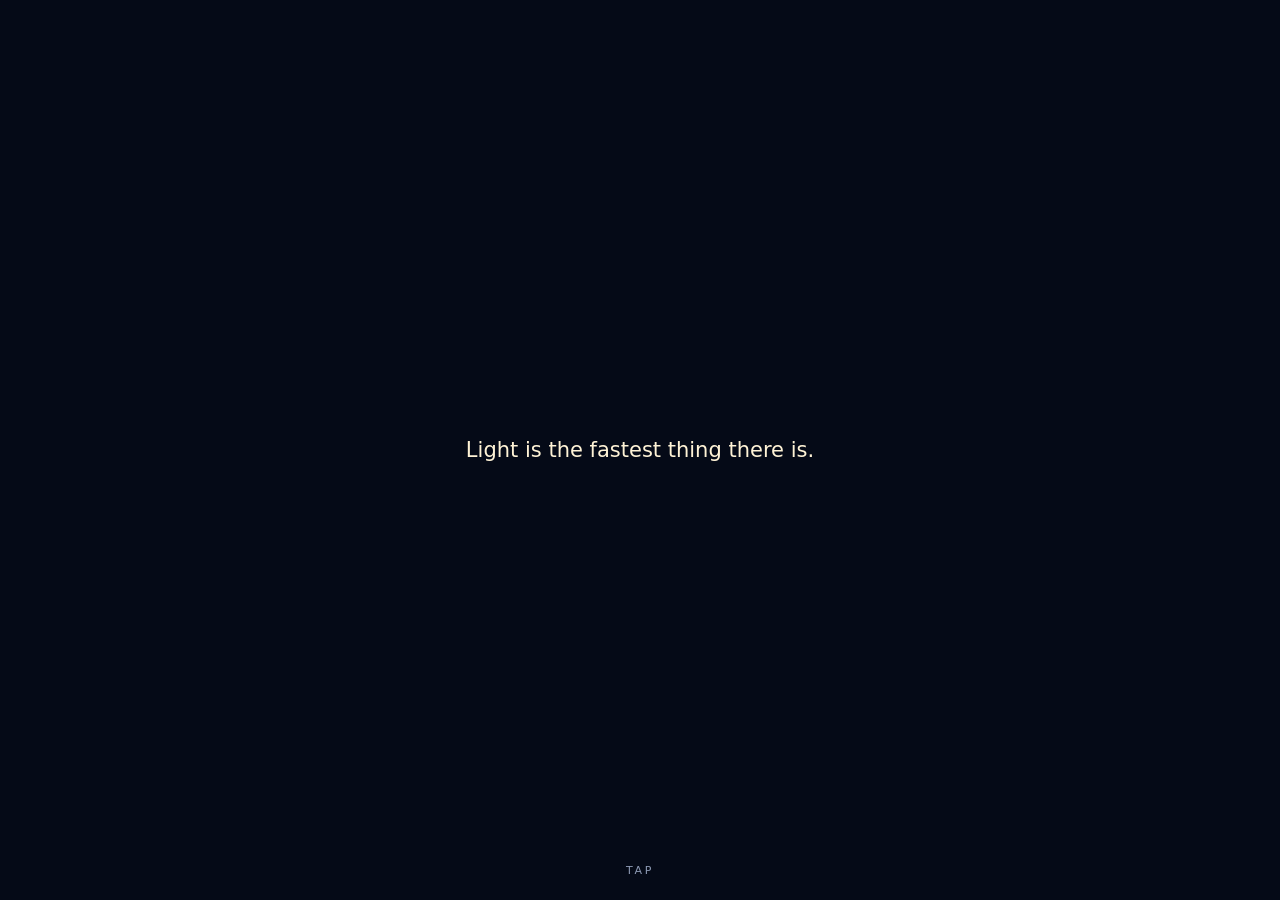
<file: index.html>
<!doctype html>
<html lang="en">
<head>
<meta charset="utf-8">
<meta name="viewport" content="width=device-width, initial-scale=1, maximum-scale=1, user-scalable=no, viewport-fit=cover">
<meta name="color-scheme" content="dark">
<title>LIGHT LAG</title>
<style>
:root {
  --bg: #050a17; --panel: #0c1428; --panel2: #121c35; --line: rgba(160,185,230,0.16);
  --text: #dfe6f2; --body: #c9d3e6; --dim: #8e9bb5; --gold: #f3d68c; --home: #fff3d6; --violet: #b993ff; --teal: #4fd8c8;
  --amber: #ffb547; --blue: #a8d2ff; --green: #c9f2dd;
  --sat: env(safe-area-inset-top, 0px); --sab: env(safe-area-inset-bottom, 0px);
  --sal: env(safe-area-inset-left, 0px); --sar: env(safe-area-inset-right, 0px);
}
* { box-sizing: border-box; -webkit-tap-highlight-color: transparent; }
html, body { margin: 0; height: 100%; background: var(--bg); color: var(--text); overflow: hidden; }
body { font: 15px/1.4 system-ui, -apple-system, "Segoe UI", Roboto, "Helvetica Neue", sans-serif; -webkit-user-select: none; user-select: none; touch-action: manipulation; overscroll-behavior: none; -webkit-font-smoothing: antialiased; }
button { font: inherit; color: inherit; background: none; border: 0; padding: 0; cursor: pointer; touch-action: manipulation; }
button:disabled { cursor: default; opacity: 0.4; }
button:focus-visible { outline: 2px solid rgba(255,243,214,0.6); outline-offset: 2px; }
.hidden { display: none !important; }
#app { position: fixed; inset: 0; display: flex; flex-direction: column; padding: var(--sat) var(--sar) var(--sab) var(--sal); max-width: 560px; margin: 0 auto; }

/* top bar */
#top { position: relative; height: 48px; flex: none; display: flex; align-items: center; gap: 6px; padding: 0 2px 0 14px; }
#lvlname { flex: 1; min-width: 0; text-align: left; font-weight: 650; font-size: 15px; white-space: nowrap; overflow: hidden; text-overflow: ellipsis; height: 44px; letter-spacing: 0.01em; }
#lvlname .n { color: var(--dim); font-weight: 500; margin-right: 7px; font-variant-numeric: tabular-nums; }
#lvlname.tight { font-size: 14px; letter-spacing: 0; }
#lvlname.tight .n { display: none; }
#year { display: flex; flex-direction: column; align-items: flex-end; justify-content: center; line-height: 1; min-width: 42px; font-variant-numeric: tabular-nums; }
#year .k { font-size: 9.5px; letter-spacing: 0.2em; color: var(--dim); margin: 0 -0.2em 3px 0; }
#year b { color: var(--home); font-size: 20px; font-weight: 700; display: inline-block; }
#year b.roll { animation: roll 0.38s cubic-bezier(.2,.8,.3,1); }
@keyframes roll { from { transform: translateY(-7px); opacity: 0.15; } to { transform: none; opacity: 1; } }
#tickbar { position: absolute; left: 14px; right: 14px; bottom: 0; height: 1px; background: linear-gradient(90deg, rgba(255,243,214,0), rgba(255,243,214,0.55)); transform-origin: left center; transform: scaleX(1); opacity: 0; transition: opacity 0.6s ease; pointer-events: none; }
#tickbar.on { opacity: 1; transition: none; }
.iconbtn { width: 44px; height: 44px; border-radius: 12px; display: inline-flex; align-items: center; justify-content: center; flex: none; }
.iconbtn:active { background: var(--panel2); }
.burger, .burger::before, .burger::after { display: block; width: 18px; height: 2px; border-radius: 1px; background: var(--text); position: relative; }
.burger::before, .burger::after { content: ''; position: absolute; left: 0; }
.burger::before { top: -6px; } .burger::after { top: 6px; }

/* objective strip */
#obj { flex: none; display: flex; align-items: center; gap: 10px; text-align: left; padding: 0 14px; min-height: 44px; color: var(--text); font-size: 15px; line-height: 1.3; }
#objtext { flex: 1; min-width: 0; }
#obj .i { flex: none; width: 22px; height: 22px; border-radius: 50%; border: 1px solid rgba(160,185,230,0.35); color: var(--dim); font: italic 600 13px/20px Georgia, "Times New Roman", serif; text-align: center; }
#obj:active .i { background: var(--panel2); color: var(--text); }

/* board */
#boardwrap { flex: 1 1 auto; min-height: 140px; position: relative; }
#board { display: block; margin: 0 auto; touch-action: none; }
#float { position: absolute; left: 10px; right: 10px; bottom: 6px; display: flex; flex-direction: column; align-items: center; gap: 6px; pointer-events: none; z-index: 2; }
#coach { pointer-events: auto; width: 100%; background: rgba(10,17,35,0.96); border: 1px solid rgba(255,243,214,0.28); border-left: 3px solid var(--home); color: var(--home); border-radius: 12px; padding: 10px 14px 10px 13px; font-size: 15px; line-height: 1.38; box-shadow: 0 8px 28px rgba(0,0,0,0.55); animation: rise 0.32s cubic-bezier(.2,.8,.3,1); }
#coach .lead { color: var(--teal); font-weight: 650; }
#coach.snug { font-size: 13px; line-height: 1.3; padding: 6px 10px 6px 10px; }
#coach .kick { display: block; color: var(--teal); font-size: 11px; letter-spacing: 0.16em; text-transform: uppercase; margin-bottom: 4px; }
#coach .more { display: block; color: var(--dim); font-size: 11px; margin-top: 5px; letter-spacing: 0.14em; }
#coach.tap { cursor: pointer; }
#toast { background: rgba(18,28,53,0.97); border: 1px solid var(--line); border-radius: 12px; padding: 8px 14px; font-size: 15px; color: var(--text); max-width: 100%; text-align: center; animation: rise 0.22s ease; box-shadow: 0 6px 20px rgba(0,0,0,0.45); }
@keyframes rise { from { opacity: 0; transform: translateY(6px); } to { opacity: 1; transform: none; } }
@keyframes fadein { from { opacity: 0; transform: translateY(4px); } to { opacity: 1; transform: none; } }
@keyframes fade { from { opacity: 0; } to { opacity: 1; } }

/* dock */
#dock { flex: none; padding: 4px 10px 8px; display: flex; flex-direction: column; gap: 6px; }
#log { display: flex; align-items: center; gap: 10px; text-align: left; height: 56px; padding: 0 10px 0 12px; border-radius: 12px; background: rgba(12,20,40,0.7); border: 1px solid var(--line); }
#log .sym { flex: none; width: 7px; height: 7px; border-radius: 50%; background: var(--home); opacity: 0.55; box-shadow: 0 0 6px rgba(255,243,214,0.5); }
#log.fresh .sym { animation: ping 1.1s ease-out; }
@keyframes ping { 0% { opacity: 1; box-shadow: 0 0 0 0 rgba(255,243,214,0.7); } 100% { opacity: 0.55; box-shadow: 0 0 0 9px rgba(255,243,214,0); } }
#logtext { flex: 1; min-width: 0; font-size: 15px; color: var(--body); line-height: 1.32; display: -webkit-box; -webkit-line-clamp: 2; -webkit-box-orient: vertical; overflow: hidden; }
#logtext.fresh { animation: fade 0.45s ease; }
#logact:empty { display: none; }
#logact { flex: none; }
#logact button { min-height: 44px; padding: 0 12px; border-radius: 11px; background: var(--home); color: #1b1408; font-weight: 700; font-size: 14px; white-space: nowrap; animation: rise 0.3s ease; }
#outbox, #chips { display: flex; flex-wrap: nowrap; gap: 6px; overflow-x: auto; scrollbar-width: none; -webkit-overflow-scrolling: touch; height: 44px; align-items: center; }
#outbox::-webkit-scrollbar, #chips::-webkit-scrollbar { display: none; }
#outbox > *, #chips > * { flex: none; }
#chips > .answerBtn { flex: 1; }
#outbox:empty, #chips:empty { display: none; }
.chip { height: 44px; min-width: 44px; justify-content: center; padding: 0 13px; border-radius: 22px; border: 1px solid var(--line); background: var(--panel); font-size: 15px; font-weight: 650; letter-spacing: 0.02em; display: inline-flex; align-items: center; gap: 6px; transition: background-color 0.15s, color 0.15s; }
.chip.on { background: var(--gold); color: #241a00; border-color: var(--gold); }
.chip.violet { border-color: rgba(185,147,255,0.6); color: #e2d4ff; }
.chip.violet.on { background: var(--violet); color: #1b0f33; }
.chip.blue { border-color: rgba(168,210,255,0.6); color: var(--blue); }
.chip.hint { border: 0; background: none; color: var(--dim); font-weight: 500; padding: 0 4px; letter-spacing: 0; }
.chip.out { background: rgba(243,214,140,0.08); border-color: rgba(243,214,140,0.45); color: var(--gold); padding-right: 2px; animation: rise 0.25s ease; }
.chip.out.old, .answerBtn.old { animation: none; }
#chips.compact .chip { padding: 0 10px; font-size: 14px; letter-spacing: 0.01em; }
.chip.out .who { color: var(--home); }
.chip.out .eta { color: rgba(243,214,140,0.75); font-weight: 500; }
.chip.out .x { width: 40px; height: 40px; display: inline-flex; align-items: center; justify-content: center; border-radius: 20px; color: var(--dim); font-size: 15px; }
.chip.out .x:active { background: rgba(255,255,255,0.08); }
.chip:active { filter: brightness(1.25); }
#primaryRow { display: flex; gap: 8px; }
.primary { position: relative; flex: 1; height: 54px; border-radius: 16px; background: var(--home); color: #1b1408; font-weight: 800; font-size: 17px; letter-spacing: 0.1em; box-shadow: 0 0 0 1px rgba(255,243,214,0.4), 0 6px 22px rgba(255,236,200,0.12); transition: background-color 0.25s ease, box-shadow 0.25s ease, transform 0.08s ease; }
.primary.tx { background: var(--gold); box-shadow: 0 0 0 1px rgba(243,214,140,0.6), 0 6px 26px rgba(243,214,140,0.25); }
.primary.pend { background: #dbe8ff; box-shadow: 0 0 0 1px rgba(219,232,255,0.5), 0 6px 22px rgba(168,210,255,0.08); }
.primary.listen { background: var(--green); box-shadow: 0 0 0 1px rgba(201,242,221,0.5), 0 6px 22px rgba(170,240,200,0.08); }
.primary.pulse { animation: pulse 1.3s ease-in-out infinite; }
.primary.sent::after { content: ''; position: absolute; inset: 0; border-radius: inherit; animation: sent 0.5s ease-out forwards; pointer-events: none; }
@keyframes pulse { 50% { box-shadow: 0 0 0 4px rgba(255,243,214,0.5), 0 0 28px rgba(255,236,200,0.4); } }
@keyframes sent { from { box-shadow: 0 0 0 0 rgba(255,243,214,0.75); } to { box-shadow: 0 0 0 14px rgba(255,243,214,0); } }
.primary:active { transform: scale(0.985); }
.primary:disabled { opacity: 0.55; }
.secondary { width: 64px; height: 54px; border-radius: 16px; background: var(--panel2); border: 1px solid var(--line); font-size: 14px; letter-spacing: -0.12em; color: var(--home); transition: background-color 0.2s, border-color 0.2s; }
.secondary.on { border-color: var(--gold); color: var(--gold); background: rgba(243,214,140,0.1); }
.secondary:disabled { opacity: 0.3; }
.answerBtn { height: 44px; border-radius: 14px; border: 1px solid rgba(168,210,255,0.6); color: var(--blue); background: rgba(168,210,255,0.08); font-weight: 700; letter-spacing: 0.06em; width: 100%; animation: rise 0.4s ease; }

/* bottom sheet */
#sheetBack { position: fixed; inset: 0; background: rgba(2,5,12,0.55); z-index: 10; animation: fade 0.2s ease; }
#sheet { position: fixed; left: 0; right: 0; bottom: 0; z-index: 11; max-width: 560px; margin: 0 auto; max-height: 74%; display: flex; flex-direction: column; background: var(--panel); border-top: 1px solid var(--line); border-radius: 20px 20px 0 0; padding: 6px 16px calc(16px + var(--sab)); animation: up 0.28s cubic-bezier(.2,.8,.2,1); box-shadow: 0 -10px 40px rgba(0,0,0,0.5); }
@keyframes up { from { transform: translateY(40px); opacity: 0; } to { transform: none; opacity: 1; } }
#sheetGrip { width: 40px; height: 4px; border-radius: 2px; background: rgba(160,185,230,0.25); margin: 4px auto 8px; flex: none; }
#sheetX { position: absolute; top: 8px; right: 8px; width: 44px; height: 44px; border-radius: 22px; color: var(--dim); font-size: 16px; z-index: 1; }
#sheetX:active { background: var(--panel2); }
#sheetBody { overflow-y: auto; -webkit-overflow-scrolling: touch; user-select: text; -webkit-user-select: text; padding-bottom: 2px; }
#sheetBody h2 { font-size: 19px; margin: 2px 48px 8px 0; font-weight: 700; color: var(--home); }
#sheetBody h2 .k { font-size: 11.5px; font-weight: 650; letter-spacing: 0.14em; color: var(--dim); display: block; margin-bottom: 3px; text-transform: uppercase; }
#sheetBody p { margin: 7px 0; color: var(--body); }
#sheetBody .age { color: var(--home); }
#sheetBody .rule { border-left: 2px solid var(--violet); padding-left: 10px; color: #e2d4ff; }
#sheetBody .tagline { color: var(--gold); }
#sheetBody hr { border: 0; border-top: 1px solid var(--line); margin: 14px 0 12px; }
.menu { display: flex; flex-direction: column; gap: 6px; }
.menu .grid { display: grid; grid-template-columns: 1fr 1fr; gap: 6px; }
.menu .grid button { flex-direction: column; align-items: flex-start; justify-content: center; gap: 1px; min-height: 54px; padding: 4px 14px; line-height: 1.25; }
.menu .grid button .v { font-size: 13px; }
.menu button { min-height: 48px; text-align: left; padding: 0 14px; border-radius: 12px; background: var(--panel2); border: 1px solid var(--line); font-size: 15px; display: flex; align-items: center; justify-content: space-between; }
.menu button .v { color: var(--dim); font-size: 14px; }
.menu button .v.on { color: var(--teal); }
.btnrow { display: flex; gap: 8px; margin-top: 14px; }
.btnrow button { flex: 1; min-height: 50px; border-radius: 14px; font-weight: 700; background: var(--panel2); border: 1px solid var(--line); }
.btnrow button.go { background: var(--home); color: #1b1408; border-color: transparent; }
.loglist { font-size: 15px; }
.loglist div { padding: 8px 0; border-bottom: 1px solid rgba(160,185,230,0.07); color: var(--body); display: flex; gap: 10px; }
.loglist .y { flex: none; color: var(--dim); font-variant-numeric: tabular-nums; font-size: 12px; min-width: 3.4em; padding-top: 2px; letter-spacing: 0.06em; }
.codex div { padding: 10px 0; border-bottom: 1px solid rgba(160,185,230,0.07); color: var(--body); }
.codex b { display: block; color: var(--home); font-size: 15px; margin-bottom: 2px; }
.codex .locked { color: var(--dim); letter-spacing: 0.1em; }
.lv { display: flex; flex-direction: column; gap: 6px; }
.lv button { min-height: 50px; text-align: left; padding: 0 14px; border-radius: 12px; background: var(--panel2); border: 1px solid var(--line); display: flex; align-items: center; gap: 10px; }
.lv button.cur { border-color: rgba(255,243,214,0.45); }
.lv .act { font-size: 11px; letter-spacing: 0.16em; color: var(--dim); margin: 10px 0 0 4px; text-transform: uppercase; }
.lv .act:first-child { margin-top: 0; }
.lv .num { color: var(--dim); width: 1.4em; font-variant-numeric: tabular-nums; }
.lv .done { margin-left: auto; color: var(--teal); }
.hints p { padding: 10px 12px; background: var(--panel2); border-radius: 10px; }
.hints p:last-child { animation: fadein 0.3s ease; }

/* overlay cards */
#overlay { position: fixed; inset: 0; z-index: 20; background: var(--bg); display: flex; flex-direction: column; align-items: center; justify-content: center; padding: calc(24px + var(--sat)) 24px calc(24px + var(--sab)); text-align: center; animation: fade 0.45s ease; }
#overlay.tapcard { cursor: pointer; }
.card { position: relative; max-width: 420px; width: 100%; display: flex; flex-direction: column; align-items: center; gap: 14px; }
.card .line { font-size: 21px; line-height: 1.38; color: var(--home); animation: fadein 0.8s ease both; font-weight: 400; text-wrap: balance; }
.card .prev, .card.still .ttl2, .card.still .kicker { animation: none; }
.card .sub { font-size: 17px; line-height: 1.45; color: var(--body); animation: fadein 0.8s ease both; text-wrap: balance; }
.card .kicker { font-size: 12px; letter-spacing: 0.24em; color: var(--dim); text-transform: uppercase; margin-right: -0.24em; }
.card .title { font-size: clamp(28px, 9.6vw, 42px); letter-spacing: 0.26em; margin-right: -0.26em; white-space: nowrap; font-weight: 300; color: var(--home); text-shadow: 0 0 30px rgba(255,236,200,0.35); }
.card .ttl2 { font-size: 27px; font-weight: 650; color: var(--home); line-height: 1.2; text-wrap: balance; animation: fadein 0.6s ease both; }
.card .rule { width: 36px; height: 1px; background: rgba(255,243,214,0.35); }
.card.inter .itext { min-height: 150px; display: flex; flex-direction: column; align-items: center; gap: 12px; }
.tapmore { position: absolute; bottom: calc(22px + var(--sab)); left: 0; right: 0; font-size: 11px; letter-spacing: 0.24em; color: var(--dim); text-transform: uppercase; animation: breathe 2.6s ease-in-out infinite; pointer-events: none; }
@keyframes breathe { 50% { opacity: 0.35; } }
.halo { position: absolute; left: 50%; top: 50%; width: 260px; height: 260px; margin: -130px 0 0 -130px; border-radius: 50%; border: 1px solid rgba(255,243,214,0.35); opacity: 0; pointer-events: none; animation: ripple 5s cubic-bezier(.1,.6,.3,1) infinite; }
.halo.b { animation-delay: 2.5s; }
@keyframes ripple { 0% { transform: scale(0.1); opacity: 0.8; } 100% { transform: scale(1.9); opacity: 0; } }
.titlewrap { position: relative; padding: 30px 0 4px; }
.bigbtn { min-height: 54px; min-width: 200px; padding: 0 28px; border-radius: 16px; background: var(--home); color: #1b1408; font-weight: 800; letter-spacing: 0.1em; font-size: 16px; box-shadow: 0 6px 26px rgba(255,236,200,0.15); }
.bigbtn:active { transform: scale(0.985); }
.ghostbtn { min-height: 48px; min-width: 200px; padding: 0 18px; border-radius: 14px; border: 1px solid var(--line); color: var(--text); }
.ghostbtn.quiet { min-height: 44px; min-width: 0; margin-top: 10px; padding: 0 16px; font-size: 14px; color: var(--dim); }
.caption { font-size: 14px; color: var(--dim); font-style: italic; line-height: 1.45; }
.found { font-size: 12px; letter-spacing: 0.16em; color: var(--teal); text-transform: uppercase; }

/* win + truth replay */
.win { max-width: 440px; width: 100%; display: flex; flex-direction: column; gap: 8px; align-items: stretch; max-height: 100%; overflow-y: auto; scrollbar-width: none; }
.win > * { flex: none; }
.win .kicker { font-size: 11.5px; letter-spacing: 0.22em; color: var(--dim); text-transform: uppercase; }
.win .conf { font-size: 26px; font-weight: 650; color: var(--home); letter-spacing: 0.02em; line-height: 1.15; animation: fadein 0.5s ease both; }
.win .conf::before { content: ''; display: inline-block; width: 9px; height: 9px; border-radius: 50%; background: var(--home); box-shadow: 0 0 12px rgba(255,243,214,0.8); margin-right: 10px; vertical-align: 0.18em; }
.win .conf.plain { font-size: 22px; }
.win .conf.plain::before { display: none; }
.win .when { font-size: 17px; color: var(--body); line-height: 1.4; animation: fadein 0.5s ease 0.15s both; }
.win .when b { color: var(--gold); font-weight: 700; font-variant-numeric: tabular-nums; }
/* L0's win screen carries the delay ledger too, so it packs a little tighter */
.win.l0 { gap: 6px; }
.win.l0 .end { font-size: 14px; }
.win .ledger { display: grid; grid-template-columns: auto auto auto; justify-content: center; gap: 0 8px; font-size: 13.5px; line-height: 1.3; text-align: left; white-space: nowrap; animation: fadein 0.5s ease 0.2s both; }
.win .ledger > div { display: contents; }
.win .ledger .lk { color: var(--home); }
.win .ledger b { color: var(--gold); font-weight: 700; font-variant-numeric: tabular-nums; text-align: right; }
.win .ledger .ln { color: var(--dim); }
.win .end { font-size: 15px; color: var(--dim); font-style: italic; line-height: 1.4; text-wrap: balance; animation: fadein 0.5s ease 0.3s both; }
.replay { width: 100%; display: flex; flex-direction: column; gap: 6px; align-items: center; margin-top: 4px; animation: fade 0.6s ease 0.35s both; }
.rbox { position: relative; }
.rbox canvas { display: block; border-radius: 14px; background: #050a17; border: 1px solid var(--line); }
.rtag { position: absolute; left: 10px; top: 8px; right: 10px; display: flex; justify-content: space-between; font-size: 11px; letter-spacing: 0.14em; color: var(--dim); text-transform: uppercase; pointer-events: none; font-variant-numeric: tabular-nums; }
.rtag .rmode { color: var(--home); opacity: 0.8; }
.rctl { display: flex; align-items: center; gap: 8px; width: 100%; }
.seg { flex: 1; display: flex; border: 1px solid var(--line); border-radius: 12px; overflow: hidden; }
.seg button { flex: 1; min-height: 44px; padding: 0 8px; font-size: 12px; font-weight: 700; letter-spacing: 0.1em; color: var(--dim); transition: background-color 0.2s, color 0.2s; }
.seg button.on { background: var(--panel2); color: var(--home); }
.rbtn { width: 44px; height: 44px; flex: none; border-radius: 12px; border: 1px solid var(--line); color: var(--home); font-size: 18px; }
.scrub { width: 100%; }
.scrub input { width: 100%; height: 36px; margin: 0; background: none; -webkit-appearance: none; appearance: none; cursor: pointer; }
.scrub input::-webkit-slider-runnable-track { height: 3px; border-radius: 2px; background: rgba(160,185,230,0.25); }
.scrub input::-moz-range-track { height: 3px; border-radius: 2px; background: rgba(160,185,230,0.25); }
.scrub input::-webkit-slider-thumb { -webkit-appearance: none; width: 20px; height: 20px; margin-top: -8.5px; border-radius: 50%; background: var(--home); box-shadow: 0 0 10px rgba(255,243,214,0.5); }
.scrub input::-moz-range-thumb { width: 20px; height: 20px; border: 0; border-radius: 50%; background: var(--home); }
.rlabel { font-size: 13px; color: var(--dim); min-height: 1.3em; }

/* endings */
.stampwrap { position: relative; padding: 22px 22px 20px; border: 1px solid var(--line); border-radius: 6px; background: #0b1224; width: 100%; max-width: 360px; text-align: left; box-shadow: 0 10px 30px rgba(0,0,0,0.4); }
.stampwrap .doc { font-family: ui-monospace, Menlo, Consolas, monospace; font-size: 13.5px; color: #b9c4d9; line-height: 1.65; }
.stampwrap .doc.letter { font-family: inherit; font-size: 16px; line-height: 1.55; color: var(--body); }
.stampwrap .doc.letter .sig { display: block; margin-top: 12px; color: var(--home); }
.stamp { display: inline-block; margin: 12px 0 0 4px; transform: rotate(-8deg); border: 3px solid currentColor; color: #ff9d8a; padding: 6px 10px; font-family: system-ui, sans-serif; font-weight: 900; letter-spacing: 0.1em; font-size: clamp(13px, 4.2vw, 16px); white-space: nowrap; line-height: 1.15; border-radius: 6px; animation: stamp 0.42s cubic-bezier(.3,1.5,.5,1) 0.6s both; background: rgba(11,18,36,0.6); }
.stamp.blue { color: #9fd0ff; } .stamp.gold { color: var(--gold); }
@keyframes stamp { from { transform: rotate(-8deg) scale(2.2); opacity: 0; } to { transform: rotate(-8deg) scale(1); opacity: 1; } }
.wave { display: block; width: 100%; max-width: 360px; height: 80px; }
#fAfter { display: flex; flex-direction: column; gap: 12px; }
.credits { gap: 10px; }
.credits .title { margin-bottom: 14px; }
.credits .line { font-size: 17px; color: var(--body); }
.credits .line:nth-of-type(2) { animation-delay: 0.3s; } .credits .line:nth-of-type(3) { animation-delay: 0.6s; }
.credits .line:nth-of-type(4) { animation-delay: 0.9s; } .credits .line:nth-of-type(5) { animation-delay: 1.2s; }
.credits .line:nth-of-type(6) { animation-delay: 1.8s; color: var(--home); }
.credits .tail { display: flex; flex-direction: column; align-items: center; gap: 14px; margin-top: 18px; animation: fadein 0.8s ease 2.2s both; }

@media (prefers-reduced-motion: reduce) { * { animation-duration: 0.01ms !important; animation-delay: 0s !important; animation-iteration-count: 1 !important; transition: none !important; } .halo { display: none; } }
body.reduced * { animation-duration: 0.01ms !important; animation-delay: 0s !important; animation-iteration-count: 1 !important; transition: none !important; }
body.reduced .halo { display: none; }
@media (max-height: 620px) { .primary, .secondary { height: 48px; } #top { height: 44px; } }
/* a short phone: L0's replay keeps its mode tag on the canvas and drops the caption line */
@media (max-height: 620px) { .win.l0 .rlabel { display: none; } .win.l0 .btnrow { margin-top: 8px; } .win.l0 .when { font-size: 16px; } .win.l0 .rtag { left: 7px; right: 7px; top: 6px; white-space: nowrap; font-size: 10px; letter-spacing: 0.08em; } }

</style>
</head>
<body>
<div id="app">
  <header id="top">
    <button id="lvlname" class="ghost" aria-label="Level"></button>
    <div id="year" aria-live="polite"><span class="k">YEAR</span><b>0</b></div>
    <button id="menuBtn" class="iconbtn" aria-label="Menu"><span class="burger"></span></button>
    <div id="tickbar"></div>
  </header>
  <button id="obj" class="ghost"><span id="objtext"></span><span class="i" aria-hidden="true">i</span></button>
  <div id="boardwrap">
    <canvas id="board" aria-label="Board"></canvas>
    <div id="float"><div id="toast" class="hidden"></div><div id="coach" class="hidden"></div></div>
  </div>
  <div id="dock">
    <button id="log" class="ghost"><span class="sym" aria-hidden="true"></span><span id="logtext"></span><span id="logact"></span></button>
    <div id="outbox"></div>
    <div id="chips"></div>
    <div id="primaryRow">
      <button id="primary" class="primary">WAIT &#9656;</button>
      <button id="ff" class="secondary" aria-label="Until news">&#9656;&#9656;</button>
    </div>
  </div>
</div>
<div id="sheetBack" class="hidden"></div>
<div id="sheet" class="hidden" role="dialog"><div id="sheetGrip"></div><button id="sheetX" aria-label="Close">&#10005;</button><div id="sheetBody"></div></div>
<div id="overlay" class="hidden"></div>
<script>
"use strict";
const LEVELS_JSON = [{"n":1,"act":1,"name":"As It Was","R":4,"drones":{"A":[-1,1]},"derelicts":[{"id":"D1","pos":[2,-3],"dir":"SE","period":3,"first":2},{"id":"D2","pos":[-4,5],"dir":"NE","period":3,"first":8}],"objective":{"type":"tag_any","text":"Tag a derelict."},"test_plans":{"naive: aim at what you see":[[0,"MOVE","A",[2,-4]]],"naive, then corrected at y2":[[0,"MOVE","A",[2,-4]],[2,"MOVE","A",[2,-1]]],"reference: wait for projection":[[2,"MOVE","A",[2,0]]],"second chance only (D2)":[[0,"MOVE","A",[2,-4]],[12,"MOVE","A",[2,-1]]]}},{"n":2,"act":1,"name":"Closer Than It Looks","R":4,"drones":{"A":[-1,0],"B":[-2,4]},"derelicts":[{"id":"D1","pos":[1,-4],"dir":"SE","period":3,"first":3},{"id":"D2","pos":[1,0],"dir":"SW","period":3,"first":3}],"watchers":[{"id":"m0","pos":[-3,-1],"kind":"mirror","hidden":true}],"objective":{"type":"tag","ids":["D1","D2"],"text":"Tag both derelicts."},"test_plans":{"naive: aim at what you see (y5)":[[5,"MOVE","A",[1,-3]],[5,"MOVE","B",[-1,2]]],"reference":[[6,"MOVE","B",[-3,4]],[7,"MOVE","A",[1,0]]]}},{"n":3,"act":1,"name":"Chorus","R":4,"drones":{"A":[-1,0],"B":[2,2]},"receivers":[{"id":"X","cell":[3,-1],"need":2}],"watchers":[{"id":"m1","pos":[-2,-1],"kind":"mirror","hidden":true}],"objective":{"type":"rec","id":"X","text":"Wake the old relay: two signals must reach it in the same year."},"test_plans":{"naive: flash both now":[[0,"FLASH","A",null],[0,"FLASH","B",null]],"reference":[[0,"FLASH","B",null],[2,"FLASH","A",null]]}},{"n":4,"act":1,"name":"Filed Noise","R":4,"drones":{"A":[0,-2],"B":[-2,3],"C":[3,1]},"derelicts":[{"id":"D","pos":[-3,-1],"dir":"E","period":3,"first":2}],"receivers":[{"id":"X","ride":"D","need":3}],"watchers":[{"id":"m2","pos":[-3,0],"kind":"mirror","hidden":true},{"id":"m3","pos":[2,2],"kind":"mirror","hidden":true}],"objective":{"type":"rec","id":"X","text":"A relay rides this derelict. Three signals, one year."},"test_plans":{"naive: flash all at y5":[[5,"FLASH","A",null],[5,"FLASH","B",null],[5,"FLASH","C",null]],"reference (sends after projection)":[[5,"FLASH","C",null],[6,"FLASH","B",null],[9,"FLASH","A",null]]}},{"n":5,"act":2,"name":"Standing","R":4,"drones":{},"watchers":[{"id":"P","pos":[3,-3],"kind":"precedent"},{"id":"S","pos":[-3,1],"kind":"sign"}],"objective":{"type":"sign","text":"Ask both watchers. Collect both signatures."},"test_plans":{"naive: ask both at once":[[0,"PING","HOME","P"],[0,"PING","HOME","S"]],"wrong order":[[0,"PING","HOME","S"],[1,"PING","HOME","P"]],"reference":[[0,"PING","HOME","P"],[1,"PING","HOME","S"]]}},{"n":6,"act":2,"name":"No Universal Now","R":4,"drones":{"X":[4,-4],"Y":[0,-1]},"watchers":[{"id":"P","pos":[3,-3],"kind":"precedent"},{"id":"Q","pos":[0,-3],"kind":"precedent"}],"objective":{"type":"sign","text":"Each insists on being asked first. Satisfy both."},"test_plans":{"naive: both drones now":[[0,"FLASH","X","P"],[0,"FLASH","Y","Q"]],"Home asks both, P first":[[0,"PING","HOME","P"],[1,"PING","HOME","Q"]],"Home asks both, Q first":[[0,"PING","HOME","Q"],[1,"PING","HOME","P"]],"one drone does both":[[0,"FLASH","X","P"],[0,"MOVE","X",[1,-3]],[9,"FLASH","X","Q"]],"reference":[[0,"FLASH","X","P"],[2,"FLASH","Y","Q"]],"alt: drone + Home":[[0,"FLASH","X","P"],[3,"PING","HOME","Q"]]}},{"n":7,"act":2,"name":"The Knot","R":4,"drones":{"X":[2,-4],"Y":[0,-1],"Z":[4,-1]},"watchers":[{"id":"P","pos":[2,-3],"kind":"precedent"},{"id":"Q","pos":[0,-2],"kind":"precedent"},{"id":"R","pos":[3,-1],"kind":"precedent","split":{"tick":6,"id":"R2","pos":[3,0],"kind":"sign"}}],"objective":{"type":"sign","text":"Three precedents. Every party must sign."},"test_plans":{"naive: all three now":[[0,"FLASH","X","P"],[0,"FLASH","Y","Q"],[0,"FLASH","Z","R"]],"solve P,Q,R but miss the split":[[0,"FLASH","X","P"],[3,"FLASH","Y","Q"],[0,"FLASH","Z","R"]],"reference":[[0,"FLASH","X","P"],[3,"FLASH","Y","Q"],[0,"FLASH","Z","R"],[9,"PING","HOME","R2"]]}},{"n":0,"act":0,"name":"First Light","R":3,"drones":{"A":[1,-2]},"objective":{"type":"reach","drone":"A","cell":[3,-2],"text":"Send A to the mark. Then find out."},"test_plans":{"no order":[],"reference: send A at y0":[[0,"MOVE","A",[3,-2]]],"late order (y3)":[[3,"MOVE","A",[3,-2]]],"wrong hex, then the mark (y1)":[[0,"MOVE","A",[2,-3]],[1,"MOVE","A",[3,-2]]]}}];
// LIGHT LAG — rules simulator. Faithful port of reference/sim.py, plus two
// finale-only extensions (STANDING orders and the independent drone's own
// answer). Pure functions; no DOM. Shared by the game and the node tests.
const SIM = (() => {
  const DIRS = { E: [1, 0], NE: [1, -1], NW: [0, -1], W: [-1, 0], SW: [-1, 1], SE: [0, 1] };
  const HOME = [0, 0];
  const DRONE_STEP = 2;

  const eq = (a, b) => !!a && !!b && a[0] === b[0] && a[1] === b[1];
  function dist(a, b) {
    const dq = a[0] - b[0], dr = a[1] - b[1];
    return Math.max(Math.abs(dq), Math.abs(dr), Math.abs(dq + dr));
  }
  const ring = (p) => dist(p, HOME);
  // Python's round(): half to even
  function pyRound(x) {
    const f = Math.floor(x), d = x - f;
    if (d > 0.5) return f + 1;
    if (d < 0.5) return f;
    return f % 2 === 0 ? f : f + 1;
  }
  function cubeRound(x, y, z) {
    let rx = pyRound(x), ry = pyRound(y), rz = pyRound(z);
    const dx = Math.abs(rx - x), dy = Math.abs(ry - y), dz = Math.abs(rz - z);
    if (dx > dy && dx > dz) rx = -ry - rz;
    else if (dy > dz) ry = -rx - rz;
    else rz = -rx - ry;
    return [rx + 0, rz + 0];
  }
  function stepToward(a, b) {
    const n = dist(a, b);
    if (n === 0) return a;
    const ax = a[0] + 1e-6, az = a[1] + 2e-6, ay = -ax - az;
    const bx = b[0] + 1e-6, bz = b[1] + 2e-6, by = -bx - bz;
    const t = 1.0 / n;
    return cubeRound(ax + (bx - ax) * t, ay + (by - ay) * t, az + (bz - az) * t);
  }
  function path(a, b) {
    const out = [a];
    while (!eq(out[out.length - 1], b)) out.push(stepToward(out[out.length - 1], b));
    return out;
  }

  // plan: array of {t, kind, who, arg} or [t, kind, who, arg]
  //   MOVE who=drone arg=[q,r] · FLASH who=drone arg=null|watcherId
  //   PING who='HOME' arg=watcherId · STANDING who=drone (finale)
  function simulate(level, planIn, T = 80) {
    const R = level.R;
    const plan = (planIn || []).map((x) => Array.isArray(x) ? { t: x[0], kind: x[1], who: x[2], arg: x[3] } : x);
    const drones = Object.entries(level.drones || {}).map(([k, v]) => ({ id: k, pos: [v[0], v[1]], target: null, next: null, indep: null, arrivedAt: null }));
    const D = Object.fromEntries(drones.map((d) => [d.id, d]));
    const ders = (level.derelicts || []).map((d) => ({ id: d.id, pos: [d.pos[0], d.pos[1]], dir: DIRS[d.dir], p: d.period, next: d.first, gone: false, tagged: null, entered: ring(d.pos) <= R }));
    const recs = (level.receivers || []).map((r) => Object.assign({}, r, { active: null }));
    const wat = (level.watchers || []).map((w) => ({ id: w.id, pos: [w.pos[0], w.pos[1]], kind: w.kind, signed: null, offended: null, born: 0, split: w.split || null, hidden: !!w.hidden }));
    const W = Object.fromEntries(wat.map((w) => [w.id, w]));
    const pulses = [], events = [], arrivals = [], received = new Set(), hist = {};
    const planned = {};
    for (const o of plan) (planned[o.t] = planned[o.t] || []).push(o);

    const derById = Object.fromEntries(ders.map((d) => [d.id, d]));
    const recPos = (r) => {
      if (r.cell) return r.cell;
      const d = derById[r.ride];
      return d.gone ? null : d.pos;
    };
    const H = (key) => (hist[key] = hist[key] || {});
    function record(t) {
      for (const d of drones) H('drone:' + d.id)[t] = d.pos;
      for (const d of ders) if (!d.gone && ring(d.pos) <= R) H('der:' + d.id)[t] = d.pos;
      for (const w of wat) if (w.born <= t) H('wat:' + w.id)[t] = w.pos;
    }
    function emitHome(t) {
      for (const o of planned[t] || []) {
        if (o.kind === 'MOVE' || o.kind === 'FLASH' || o.kind === 'STANDING') {
          pulses.push({ src: HOME, t, kind: 'order', to: o.who, payload: [o.kind, o.arg], sent: t, from: 'HOME' });
        } else if (o.kind === 'PING') {
          pulses.push({ src: HOME, t, kind: 'signal', to: o.arg, payload: 'HOME', sent: t, from: 'HOME' });
          events.push({ t, pos: HOME, type: 'flash', data: ['HOME', o.arg], sent: t });
        }
      }
    }
    function arrivalsAt(t) {
      const sigAtRec = {}, watIn = {};
      let changed = true;
      while (changed) {
        changed = false;
        const targets = [];
        for (const d of drones) targets.push(['drone', d.id, d.pos]);
        for (const w of wat) if (w.born <= t) targets.push(['wat', w.id, w.pos]);
        for (const r of recs) { const p = recPos(r); if (p) targets.push(['rec', r.id, p]); }
        const snap = pulses.slice();
        for (let i = 0; i < snap.length; i++) {
          const p = snap[i];
          if (p.t > t) continue;
          for (const [typ, k, pos] of targets) {
            const key = i + '|' + typ + '|' + k;
            if (received.has(key)) continue;
            if (t - p.t >= dist(p.src, pos)) {
              received.add(key);
              if (typ === 'wat' && p.t + dist(p.src, pos) < W[k].born) continue;
              changed = true;
              arrivals.push({ i, typ, k, t });
              if (typ === 'drone' && p.kind === 'order' && p.to === k) {
                const [kind, arg] = p.payload; const d = D[k];
                if (d.indep !== null) { events.push({ t, pos: d.pos, type: 'declined', data: [k, kind], sent: p.sent }); continue; }
                events.push({ t, pos: d.pos, type: 'order_rx', data: [k, kind], sent: p.sent });
                if (kind === 'FLASH') {
                  pulses.push({ src: d.pos, t, kind: 'signal', to: arg, payload: k, sent: p.sent, from: k });
                  events.push({ t, pos: d.pos, type: 'flash', data: [k, arg], sent: p.sent });
                } else if (kind === 'STANDING') {
                  d.indep = t; d.target = level.standing.target; d.next = t + DRONE_STEP;
                  events.push({ t, pos: d.pos, type: 'standing', data: [k], sent: p.sent });
                  if (eq(d.pos, d.target)) { d.target = null; d.arrivedAt = t; }
                } else {
                  d.target = arg; d.next = t + DRONE_STEP;
                }
              } else if (typ === 'rec' && p.kind === 'signal' && p.to === null) {
                (sigAtRec[k] = sigAtRec[k] || []).push(i);
              } else if (typ === 'wat') {
                (watIn[k] = watIn[k] || []).push(p);
              }
            }
          }
        }
      }
      for (const r of recs) {
        const lst = sigAtRec[r.id];
        if (lst && r.active === null && lst.length >= r.need) { r.active = t; events.push({ t, pos: recPos(r), type: 'rec_on', data: r.id }); }
      }
      for (const w of wat) {
        const plist = watIn[w.id];
        if (!plist) continue;
        events.push({ t, pos: w.pos, type: 'glint', data: w.id });
        if ((w.kind !== 'sign' && w.kind !== 'precedent') || w.signed !== null || w.offended !== null) continue;
        const mine = plist.filter((p) => p.kind === 'signal' && p.to === w.id);
        const others = plist.filter((p) => p.kind === 'signal' && p.to !== null && p.to !== w.id);
        if (w.kind === 'precedent' && others.length) {
          w.offended = t;
          events.push({ t, pos: w.pos, type: 'offended', data: w.id, cause: others.map((p) => p.sent), tie: mine.length > 0 });
        } else if (mine.length) {
          w.signed = t; events.push({ t, pos: w.pos, type: 'sign', data: w.id });
        }
      }
    }

    // Prehistory
    for (let tau = -3 * R; tau < 0; tau++) {
      for (const d of drones) H('drone:' + d.id)[tau] = d.pos;
      for (const w of wat) H('wat:' + w.id)[tau] = w.pos;
      for (const d of ders) {
        let steps = 0;
        for (let s = d.next - d.p; s > tau; s -= d.p) if (s <= 0) steps++;
        const pos = [d.pos[0] - d.dir[0] * steps, d.pos[1] - d.dir[1] * steps];
        if (ring(pos) <= R) H('der:' + d.id)[tau] = pos;
      }
    }
    record(0); emitHome(0); arrivalsAt(0);
    for (let t = 1; t <= T; t++) {
      const prev = Object.fromEntries(drones.map((d) => [d.id, d.pos]));
      const prevd = Object.fromEntries(ders.map((d) => [d.id, d.pos]));
      for (const d of ders) {
        if (!d.gone && d.next === t) {
          d.pos = [d.pos[0] + d.dir[0], d.pos[1] + d.dir[1]]; d.next += d.p;
          if (ring(d.pos) <= R) d.entered = true;
          else if (d.entered) { d.gone = true; events.push({ t, pos: prevd[d.id], type: 'exit', data: d.id }); }
        }
      }
      for (const d of drones) {
        if (d.target !== null && d.next === t) {
          d.pos = stepToward(d.pos, d.target); d.next += DRONE_STEP;
          if (eq(d.pos, d.target)) { d.target = null; if (d.indep !== null) d.arrivedAt = t; }
        }
      }
      for (const w of wat.slice()) {
        const s = w.split;
        if (s && s.tick === t) {
          const c = { id: s.id, pos: s.pos, kind: s.kind, signed: null, offended: null, born: t, split: null, hidden: false, parent: w.id };
          wat.push(c); W[c.id] = c;
          events.push({ t, pos: s.pos, type: 'split', data: [w.id, s.id] });
        }
      }
      // finale: an independent drone answers after listening
      for (const d of drones) {
        if (d.indep !== null && d.arrivedAt !== null && level.standing && t === d.arrivedAt + level.standing.listen) {
          pulses.push({ src: d.pos, t, kind: 'signal', to: level.standing.to, payload: d.id, sent: null, from: d.id, standing: true });
          events.push({ t, pos: d.pos, type: 'flash', data: [d.id, level.standing.to], standing: true });
        }
      }
      emitHome(t); arrivalsAt(t);
      for (const d of ders) {
        if (d.gone || d.tagged !== null) continue;
        for (const dr of drones) {
          if (eq(dr.pos, d.pos) || (eq(dr.pos, prevd[d.id]) && eq(prev[dr.id], d.pos))) {
            d.tagged = t; events.push({ t, pos: d.pos, type: 'tag', data: [d.id, dr.id] }); break;
          }
        }
      }
      record(t);
    }
    return { events, arrivals, pulses, hist, drones, ders, recs, wat };
  }

  const seenTick = (ev) => ev.t + ring(ev.pos);

  const sortedTicks = (h) => h.__ticks || Object.defineProperty(h, '__ticks', { value: Object.keys(h).map(Number).sort((a, b) => a - b) }).__ticks;
  function seenPos(h, now) {
    if (!h) return null;
    let best = null;
    for (const tau of sortedTicks(h)) if (tau + ring(h[tau]) <= now) best = tau;
    return best === null ? null : [best, h[best]];
  }

  function outcome(level, plan, T = 80, res) {
    res = res || simulate(level, plan, T);
    const ev = res.events, obj = level.objective, req = [];
    if (obj.type === 'tag_any') {
      const e = ev.filter((x) => x.type === 'tag');
      if (!e.length) return null;
      req.push(e.reduce((a, b) => (seenTick(b) < seenTick(a) ? b : a)));
    } else if (obj.type === 'tag') {
      for (const id of obj.ids) {
        const e = ev.find((x) => x.type === 'tag' && x.data[0] === id);
        if (!e) return null; req.push(e);
      }
    } else if (obj.type === 'rec') {
      const e = ev.find((x) => x.type === 'rec_on' && x.data === obj.id);
      if (!e) return null; req.push(e);
    } else if (obj.type === 'reach') {
      // L0: the first year (>= 0) the named drone stands on the cell
      const h = res.hist['drone:' + obj.drone] || {};
      let t = null;
      for (let y = 0; y <= T; y++) if (h[y] && eq(h[y], obj.cell)) { t = y; break; }
      if (t === null) return null;
      req.push({ t, pos: obj.cell, type: 'reach', data: obj.drone });
    } else if (obj.type === 'sign') {
      for (const w of res.wat) {
        if (w.kind === 'sign' || w.kind === 'precedent') {
          const e = ev.find((x) => x.type === 'sign' && x.data === w.id);
          if (!e) return null; req.push(e);
        }
      }
    } else return null;
    const last = req.reduce((a, b) => (seenTick(b) > seenTick(a) ? b : a));
    return { confirmed_at_home: seenTick(last), happened_at: last.t, lag: seenTick(last) - last.t, req };
  }

  function firstSeenMove(level, derId, horizon = 60) {
    const res = simulate(level, [], horizon);
    const h = res.hist['der:' + derId] || {};
    let first = null;
    for (let n = 0; n < horizon; n++) {
      const s = seenPos(h, n);
      if (!s) continue;
      if (first === null) first = s[1];
      else if (!eq(s[1], first)) return n;
    }
    return null;
  }

  return { DIRS, HOME, DRONE_STEP, eq, dist, ring, stepToward, path, simulate, seenTick, seenPos, outcome, firstSeenMove };
})();
if (typeof module !== 'undefined') module.exports = SIM;

// LIGHT LAG — finale (Act III) timeline. Pure: derived from the sim result of
// the finale level + the committed plan. W reacts only to what reaches it.
const FIN = (() => {
  const S = (typeof SIM !== 'undefined') ? SIM : require('./sim.js');
  const W = [5, -3], WR = 5;
  const CALLS = [5, 7, 9, 11, 13, 15, 17, 19];
  const NOTYET = [8, 11, 14, 17, 20, 23, 26];
  const PROBE_LAUNCH = 22, HOLD_AT = 25, HOLD_END = 30;

  function decisive(plan) {
    return plan.filter((o) => (o.kind === 'PING' && o.arg === 'W') || (o.kind === 'FLASH' && o.arg === 'W') || o.kind === 'STANDING');
  }
  function analyse(level, plan, res) {
    res = res || S.simulate(level, plan, 70);
    // first answer to physically reach W
    let first = null;
    for (const p of res.pulses) {
      if (p.kind !== 'signal' || p.to !== 'W') continue;
      const arrive = p.t + S.dist(p.src, W);
      if (!first || arrive < first.arrive) first = { arrive, p };
    }
    const A = first ? first.arrive : null;
    const kind = !first ? null : first.p.standing ? 'delegate' : 'answer';
    const calls = CALLS.filter((c) => A === null || c < A);
    const probe = A === null || A > PROBE_LAUNCH;
    let endSeen = null, replyEmit = null, forward = null;
    if (A !== null) {
      replyEmit = A + 1;
      if (kind === 'answer') endSeen = replyEmit + WR;
      else {
        const vpos = res.hist['drone:' + first.p.from][replyEmit] || first.p.src;
        const rx = replyEmit + S.dist(W, vpos);
        forward = { t: rx, pos: vpos };
        endSeen = rx + S.ring(vpos);
      }
    }
    const dec = decisive(plan);
    const sentYear = dec.length ? Math.min(...dec.map((o) => o.t)) : null;
    // standing: when Home calculates the order reached V (V's dashed outline vanishes)
    const st = res.events.find((e) => e.type === 'standing');
    return { A, kind, calls, probe, replyEmit, endSeen, forward, sentYear, standingAt: st ? st.t : null, standingSeen: st ? S.seenTick(st) : null, first };
  }
  // where their probe truly is at year t (null before launch)
  function probePos(t) {
    if (t < PROBE_LAUNCH) return null;
    const path = S.path(W, [0, 0]);
    const k = Math.min(path.length - 1, Math.floor((t - PROBE_LAUNCH) / 2));
    return path[k];
  }
  function probeSeen(now) {
    let best = null;
    for (let t = PROBE_LAUNCH; t <= now; t++) { const p = probePos(t); if (t + S.ring(p) <= now) best = [t, p]; }
    return best;
  }
  return { W, WR, CALLS, NOTYET, PROBE_LAUNCH, HOLD_AT, HOLD_END, analyse, decisive, probePos, probeSeen };
})();
if (typeof module !== 'undefined') module.exports = FIN;

// LIGHT LAG — script, text and level extras. Level geometry comes from
// reference/levels.json (injected by build.js as LEVELS_JSON).
const FINALE_LEVEL = {
  n: 8, act: 3, name: 'The Last Required Signature', R: 5,
  drones: { V: [2, -1] }, watchers: [],
  world: { id: 'W', pos: [5, -3] },
  standing: { target: [4, -2], listen: 3, to: 'W' },
  objective: { type: 'finale', text: 'Petition 1: pending.' },
};

const SCRIPT = {
  0: {
    intro: ['Home is at the centre. Everything else is far away.', 'Light crosses one ring a year. So does every order you send.'],
    end: 'Two hexes took nine years. Nothing went wrong. That is how far away everything is.',
    hints: ['Tap A, then the outlined mark.', 'TRANSMIT once. Then WAIT, a year at a time, until the news comes home.'],
    startLog: ['Drone A is two light-years out. The mark is three.'],
    glints: [],
    spoke: [0, -1], // ring-age labels on the NW spoke: the lower half belongs to the coach
  },
  1: {
    intro: null,
    end: 'Confirmed. It happened two years ago. You found out just now. This will keep happening.',
    hints: ['Wait for the dashed marker.', 'Aim at the dotted track, not the solid image.', 'Re-aim A at the hex just ahead of the dashed marker.'],
    startLog: ['Drone A is one light-year out. A derelict probe is drifting past the top edge.'],
  },
  2: {
    intro: ['Two drones. Two derelicts.', 'Light from the near one is fresh. Light from the far one is not.'],
    end: 'Objects in the past are closer than they appear.',
    glints: ['Faint glint, ring {ring}. Instrument noise. Filed.'],
    hints: ['Use the near drone for the near derelict.', "The far drone's orders take 4 years. Aim far down D2's track.", 'Year 6: move B one hex to its left. Year 7: move A to the hex just right of Home.'],
    startLog: ['Two derelicts. One is very close. One only looks far.'],
  },
  3: {
    intro: ['New order: FLASH.', 'A drone flashes the moment your order reaches it. Not before.'],
    end: 'Sent at different times, from different places, arriving together. That is all harmony is.',
    glints: ['Noise again. Filed.'],
    hints: ['Read the arrival tags on the relay.', 'Make the two numbers match by waiting before you send one.', 'Send B now. Send A in two years.'],
    startLog: ['An old relay, ring 3. It wakes for two signals arriving in the same year. It is particular about the same year.'],
  },
  4: {
    intro: ['The relay is riding a derelict.', 'It will not wait for you.'],
    end: 'Three voices, one year, one moving target. Logged.',
    glints: ['Filed.', 'Same direction as last time? Different. Filed anyway.', 'The noise is very punctual.'],
    hints: ['Pick a year after the projection appears, and work backwards.', 'Send each drone when its tag shows the chosen year.', 'Years 5, 6 and 9: C, then B, then A.'],
    startLog: ['A relay rides that derelict. Tags read "?" until Home has seen it move.'],
    actCard: ['Act I: Home.', 'Everything you saw had already happened.', 'Everything you said arrived late.', 'You did fine.'],
  },
  5: {
    intro: ['Watchers are drawn now. Some of them have rules.', 'Home can speak for itself: tap Home, then ASK, then tap a watcher.'],
    end: 'Two signatures. Neither of them was in a hurry.',
    hints: ['P must hear its own request first.', 'Ask P, then S a year later.'],
    startLog: ['Two neighbours. P will sign only if the first request it hears is addressed to it. S will sign when asked.'],
  },
  6: {
    intro: ['Two precedents. Each insists on being asked first.', "From Home that's impossible: anything you say, they both hear in the same order.", "You'll have to say it from two places."],
    end: 'Each was asked first. Both are correct.',
    codex: 'Each was asked first. Both are correct. It only worked because your two requests were outside each other\'s light cones. For events like that, not even the universe insists on an order.',
    hints: ["One place can't do it.", 'Ask from near P and near Q, close together in time.', 'X asks P now. Y asks Q two years later.'],
    startLog: ['P and Q. Both precedents. Drones X and Y each sit near one of them.'],
  },
  7: {
    intro: ['Three precedents, close together.', 'Every party must sign.'],
    end: "All parties signed. One of them didn't exist when you started asking. That happens more than you'd think.",
    hints: ['The near drone waits for the far ones.', 'Watch R.', "X and Z now, Y at year 3, then ask R\u2032 from Home once you see it."],
    startLog: ['P, Q and R. Precedents, all three. Your drones X, Y and Z are each beside one.'],
    actCard: ['Act II: Neighbours.', 'They have rules.', 'The rules are older than the reasons for them.', 'You were patient.'],
  },
  8: {
    intro: ['Act III', 'The Last Required Signature'],
    hints: [],
    startLog: [],
  },
};

// L0 "First Light": every line the guide says, in one place so it can be
// trimmed to fit. Coach lines are [lead, text]; the lead may be null.
const L0 = {
  g1: ['Home.', "You're at the centre. Light, and every order you send, goes out one ring a year."],
  g2: ['Old light.', 'Light from A takes two years to reach you, so you see A as it was two years ago.'],
  g3: [null, 'Tap your drone, A.'],
  g4: ['Solid means seen.', 'Tap the mark to send A there.'],
  ask1: { q: 'Your order travels at light speed. When does A get it?', opts: [1, 2, 4], right: 2,
    yes: 'Yes. Ring 2: two years. Now TRANSMIT.', no: 'Year 2. Ring 2 is two years out, for orders too. Now TRANSMIT.' },
  years: {
    1: ['Year 1.', 'The dashed ring is your order, crossing one ring a year. Tap WAIT.'],
    2: ['Year 2.', 'The order reaches A. Delay one: two rings, two years.'],
    3: ['Year 3.', 'A has its order. Each hex takes it two years: half light speed.'],
    4: ['Year 4.', "Dashed A has moved: that's Home's calculation. Solid A is what Home sees, still two years old."],
    5: ['Year 5.', "Home knows A is moving. It hasn't seen it move."],
    6: ['Year 6.', 'A reaches the mark: two hexes, four years. Home is only now seeing it leave.'],
    7: ['Year 7.', 'The dashed ring from the mark is the news, coming home a ring a year.'],
    8: ['Year 8.', 'A has been there two years. Home still sees it on the way.'],
  },
  ask2: { q: 'A is there. When will Home see it?', opts: [6, 7, 9], right: 9,
    yes: 'Yes. Ring 3: three years home. WAIT and watch it come.', no: 'Year 9. The news has three rings to cross. WAIT and watch it come.' },
  toast: {
    card: 'Tap the card to go on.', aim: 'Tap A: the gold triangle.', mark: "Tap the mark: the outlined hex two to A's right.",
    pick: 'Pick a year first.', tx: 'Tap TRANSMIT.', wait: 'Tap WAIT ▸ to let a year pass.',
  },
  ago: '2 yrs ago',
  skip: 'Skip to Level 1',
  // the win screen's delay ledger: {n} is a ring or hex count from the run itself
  ledger: [['Order out', 'light speed, ring {n}'], ['A flies', 'half light speed, {n} hexes'], ['News home', 'light speed, ring {n}']],
};

const TEXT = {
  opening: ['Light is the fastest thing there is.', 'It is still slow.', 'Everything you can see has already happened.'],
  scale: [
    '1 hex = 1 light-year. 1 tick = 1 year.',
    'Light crosses one hex per year. Your drones manage half that. Derelicts, old probes on ancient courses, manage a third.',
    'Nothing is faster than light. So everything you see is old, and every order you send arrives late.',
    'Solid shapes: what Home sees (old light). Dashed shapes: what Home has calculated.',
    'Drone clocks run about 13% slow at half light speed. Home has decided not to bring it up.',
  ],
  interstitial: [
    'Reviewing filed noise.',
    'Every glint arrived exactly when an echo of your own voice would have.',
    'Something was listening. Several somethings. They acknowledged every word you sent, politely and faintly, and never interrupted.',
    'I need to reconsider several classifications.',
  ],
  finaleOpen: [
    'Petition 1. Opened before this world had oxygen.',
    'Requires: the consent of its inhabitants.',
    'Their consent cannot be requested without contacting them. That is why it is pending.',
  ],
  credits: ['LIGHT LAG', 'Concept: Vivian', 'Design: Evelyn', 'Build: Oliver', 'Polish: Claude Code', 'For Kane'],
  forestCaption: 'wind through leaves \u00b7 someone breathing behind the microphone \u00b7 a bird nobody can name',
};

const CODEX = {
  dilation: { t: 'Time dilation', b: 'Drone clocks run about 13% slow at 0.5c. Home has decided not to bring it up.' },
  hurry: { t: 'Apparent speed', b: 'Approaching things appear to hurry. Receding things appear to linger. Neither is true. Both are late.' },
  fastdrone: { t: 'Faster than light (not)', b: "Your drone appears to be travelling at the speed of light. It isn't. You're seeing its departure late and its arrival on time." },
  departure: { t: 'Departure', b: 'A drone cannot outrun the news of its own departure.' },
  lightcone: { t: 'No universal now', b: SCRIPT[6].codex },
  noise: { t: 'Instrument noise', b: 'Every glint arrived exactly when an echo of your own voice would have. It was never noise.' },
  split: { t: 'Division', b: 'Requests addressed to a parent do not count for its child. Nobody asks the new ones anything unless someone thinks to.' },
  stale: { t: 'Stale consent', b: 'Their consent was five years old when you heard it. Your answer will be five years old when it arrives. Nobody involved is wrong.' },
};

const ENDINGS = {
  answer: { name: 'The Long Hello', stamp: 'SUPERSEDED BY EVENTS' },
  delegate: { name: 'Standing', stamp: 'TRANSFERRED' },
  hold: { name: 'Pending', stamp: 'PENDING' },
};

// LIGHT LAG — WebAudio synth. Everything here has a visual twin; failure is silent.
const AU = (() => {
  let ctx = null, master = null, on = true, wind = null, unlocked = false;
  function init() {
    // no AudioContext until the player has tapped something
    if (ctx || !on || !unlocked) return;
    try {
      const AC = window.AudioContext || window.webkitAudioContext;
      if (!AC) return;
      ctx = new AC();
      master = ctx.createGain(); master.gain.value = 0.7; master.connect(ctx.destination);
    } catch (e) { ctx = null; }
  }
  function resume() { try { if (ctx && ctx.state === 'suspended') ctx.resume(); } catch (e) {} }
  const ok = () => on && ctx && ctx.state !== 'closed';
  function tone(freq, dur, type, gain, when = 0, slideTo = null) {
    if (!ok()) return;
    const t0 = ctx.currentTime + when;
    const o = ctx.createOscillator(), g = ctx.createGain();
    o.type = type; o.frequency.setValueAtTime(freq, t0);
    if (slideTo) o.frequency.exponentialRampToValueAtTime(slideTo, t0 + dur);
    g.gain.setValueAtTime(0.0001, t0);
    g.gain.exponentialRampToValueAtTime(gain, t0 + Math.min(0.03, dur / 4));
    g.gain.exponentialRampToValueAtTime(0.0001, t0 + dur);
    o.connect(g); g.connect(master); o.start(t0); o.stop(t0 + dur + 0.05);
  }
  let noiseBuf = null;
  function noise() {
    if (noiseBuf) return noiseBuf;
    const len = ctx.sampleRate * 2; noiseBuf = ctx.createBuffer(1, len, ctx.sampleRate);
    const d = noiseBuf.getChannelData(0); let b = 0;
    for (let i = 0; i < len; i++) { const w = Math.random() * 2 - 1; b = (b + 0.02 * w) / 1.02; d[i] = b * 3.5 + w * 0.15; }
    return noiseBuf;
  }
  const api = {
    get on() { return on; },
    set on(v) { on = v; if (!v) api.stopWind(); if (v) init(); },
    // called from tap handlers only
    init() { unlocked = true; init(); resume(); },
    thoom() { tone(70, 0.6, 'sine', 0.5, 0, 45); tone(140, 0.25, 'triangle', 0.08); tone(880, 0.35, 'sine', 0.015, 0.02, 660); },
    tick() { tone(1500, 0.045, 'triangle', 0.05); },
    chime() { tone(2600 + Math.random() * 400, 0.5, 'sine', 0.035); },
    step() { tone(420, 0.08, 'sine', 0.05); },
    tag() { tone(784, 0.25, 'triangle', 0.06); tone(1175, 0.4, 'sine', 0.045, 0.07); },
    wake() { tone(523, 0.9, 'sine', 0.07); tone(659, 0.9, 'sine', 0.05, 0.05); tone(1046, 0.7, 'sine', 0.025, 0.1); },
    chord() { tone(392, 1.6, 'sine', 0.14); tone(587, 1.8, 'sine', 0.1, 0.14); tone(784, 1.6, 'sine', 0.04, 0.28); },
    sign() { tone(660, 0.4, 'triangle', 0.08); tone(990, 0.5, 'sine', 0.05, 0.08); },
    object() { tone(180, 0.5, 'sawtooth', 0.05, 0, 120); },
    call() { if (!ok()) return; [2, 3, 5, 7].reduce((w, n) => { for (let i = 0; i < n; i++) tone(1320, 0.05, 'sine', 0.05, w + i * 0.07); return w + n * 0.07 + 0.18; }, 0); },
    notyet() { tone(330, 0.5, 'triangle', 0.06); tone(294, 0.7, 'triangle', 0.05, 0.4); },
    stamp() { tone(90, 0.25, 'square', 0.12, 0, 50); },
    // the finale forest: filtered noise wind, breathing, synthesized birds
    startWind() {
      if (!ok() || wind) return null;
      resume();
      const src = ctx.createBufferSource(); src.buffer = noise(); src.loop = true;
      const bp = ctx.createBiquadFilter(); bp.type = 'bandpass'; bp.frequency.value = 700; bp.Q.value = 0.6;
      const g = ctx.createGain(); g.gain.value = 0.0001;
      const lfo = ctx.createOscillator(), lg = ctx.createGain(); lfo.frequency.value = 0.13; lg.gain.value = 0.18;
      lfo.connect(lg); lg.connect(g.gain);
      const lfo2 = ctx.createOscillator(), lg2 = ctx.createGain(); lfo2.frequency.value = 0.07; lg2.gain.value = 400;
      lfo2.connect(lg2); lg2.connect(bp.frequency);
      // breathing: low noise with a 4 s envelope
      const bsrc = ctx.createBufferSource(); bsrc.buffer = noise(); bsrc.loop = true;
      const blp = ctx.createBiquadFilter(); blp.type = 'lowpass'; blp.frequency.value = 380;
      const bg = ctx.createGain(); bg.gain.value = 0.0;
      const blfo = ctx.createOscillator(), blg = ctx.createGain(); blfo.frequency.value = 0.25; blg.gain.value = 0.07;
      blfo.connect(blg); blg.connect(bg.gain);
      const an = ctx.createAnalyser(); an.fftSize = 1024;
      src.connect(bp); bp.connect(g); bsrc.connect(blp); blp.connect(bg);
      g.connect(an); bg.connect(an); an.connect(master);
      const t = ctx.currentTime;
      g.gain.setValueAtTime(0.0001, t); g.gain.exponentialRampToValueAtTime(0.25, t + 3);
      [src, lfo, lfo2, bsrc, blfo].forEach((n) => n.start());
      const birds = setInterval(() => {
        if (Math.random() < 0.5) return;
        const f = 2400 + Math.random() * 1600, w = Math.random() * 0.2;
        for (let i = 0; i < 2 + (Math.random() * 3 | 0); i++) tone(f * (1 + i * 0.05), 0.09, 'sine', 0.03, w + i * 0.11, f * 1.35);
      }, 1700);
      wind = { stop() { clearInterval(birds); const t1 = ctx.currentTime; g.gain.cancelScheduledValues(t1); g.gain.setValueAtTime(g.gain.value || 0.2, t1); g.gain.exponentialRampToValueAtTime(0.0001, t1 + 1.5); bg.gain.value = 0; setTimeout(() => { [src, lfo, lfo2, bsrc, blfo].forEach((n) => { try { n.stop(); } catch (e) {} }); }, 1700); }, analyser: an };
      return wind;
    },
    stopWind() { if (wind) { wind.stop(); wind = null; } },
    get analyser() { return wind && wind.analyser; },
  };
  return api;
})();

// LIGHT LAG — canvas renderer. render(ctx, geom, F) draws one frame of a level
// at visual time F.now-1+F.p. mode 'seen' = what Home sees/calculates;
// mode 'true' = god's-eye (truth replay).
const COL = {
  bg: '#050a17', home: '#fff3d6', drone: '#f3d68c', der: '#aab0ba', relay: '#4fd8c8', wat: '#b993ff',
  world: '#a8d2ff', amber: '#ffb547', order: '255,238,206', ask: '196,160,255', flash: '243,214,140', reply: '170,240,200',
  text: '#dfe6f2', dim: 'rgba(200,215,240,0.55)', sign: '#7cf0b0', object: '#ff8a8a',
};
const FONT = 'system-ui, -apple-system, "Segoe UI", Roboto, sans-serif';
const SQ3 = Math.sqrt(3);
const FDIRS = [[1, 0], [0, 1], [-1, 1], [-1, 0], [0, -1], [1, -1]];

function makeGeom(w, h, R) {
  const size = Math.min(w / (SQ3 * (2 * R + 1) + 0.3), h / (3 * R + 2 + 0.3));
  const cx = w / 2, cy = h / 2;
  const px = (q, r) => [cx + size * SQ3 * (q + r / 2), cy + size * 1.5 * r];
  function hexAt(x, y) {
    const fx = (x - cx) / size, fy = (y - cy) / size;
    const q = (SQ3 / 3 * fx - fy / 3), r = (2 / 3) * fy;
    // cube round
    let X = q, Z = r, Y = -X - Z;
    let rx = Math.round(X), ry = Math.round(Y), rz = Math.round(Z);
    const dx = Math.abs(rx - X), dy = Math.abs(ry - Y), dz = Math.abs(rz - Z);
    if (dx > dy && dx > dz) rx = -ry - rz; else if (dy > dz) ry = -rx - rz; else rz = -rx - ry;
    const h = [rx + 0, rz + 0];
    return SIM.ring(h) <= R ? h : null;
  }
  const cells = [];
  for (let q = -R; q <= R; q++) for (let r = -R; r <= R; r++) if (SIM.ring([q, r]) <= R) cells.push([q, r]);
  return { w, h, R, size, cx, cy, px, hexAt, cells };
}

const ease = (p) => p < 0.5 ? 2 * p * p : 1 - Math.pow(-2 * p + 2, 2) / 2;
const easeOut = (p) => 1 - Math.pow(1 - p, 3);
const clamp01 = (x) => Math.max(0, Math.min(1, x));
const lerp = (a, b, t) => a + (b - a) * t;
function mixColor(a, b, t) { return a.map((v, i) => Math.round(lerp(v, b[i], t))); }

function hexPath(ctx, x, y, s) {
  ctx.beginPath();
  for (let i = 0; i < 6; i++) { const a = Math.PI / 180 * (60 * i - 30); const X = x + s * Math.cos(a), Y = y + s * Math.sin(a); i ? ctx.lineTo(X, Y) : ctx.moveTo(X, Y); }
  ctx.closePath();
}
function frontPath(ctx, g, c, r) {
  const [x, y] = g.px(c[0], c[1]);
  ctx.beginPath();
  FDIRS.forEach((d, i) => {
    const X = x + g.size * SQ3 * (d[0] + d[1] / 2) * r, Y = y + g.size * 1.5 * d[1] * r;
    i ? ctx.lineTo(X, Y) : ctx.moveTo(X, Y);
  });
  ctx.closePath();
}
// light coming home or going out, as Home calculates it (L0): long bright dashes
// in the Home colour, so it never reads as the fainter short-dashed order front
function newsFront(ctx, g, c, r, a) {
  frontPath(ctx, g, c, r);
  ctx.save(); ctx.lineJoin = 'round';
  ctx.setLineDash([]); ctx.strokeStyle = `rgba(255,243,214,${0.14 * a})`; ctx.lineWidth = 6; ctx.stroke();
  ctx.setLineDash([9, 5]); ctx.strokeStyle = `rgba(255,243,214,${0.95 * a})`; ctx.lineWidth = 2.2; ctx.stroke();
  ctx.restore();
}
function roundRect(ctx, x, y, w, h, r) {
  ctx.beginPath(); ctx.moveTo(x + r, y); ctx.arcTo(x + w, y, x + w, y + h, r); ctx.arcTo(x + w, y + h, x, y + h, r);
  ctx.arcTo(x, y + h, x, y, r); ctx.arcTo(x, y, x + w, y, r); ctx.closePath();
}
// text with a dark halo so it stays legible over hexes, fronts and tracks
function haloText(ctx, text, x, y, color, halo = 'rgba(5,10,23,0.9)', lw = 3) {
  ctx.lineJoin = 'round'; ctx.strokeStyle = halo; ctx.lineWidth = lw; ctx.strokeText(text, x, y);
  ctx.fillStyle = color; ctx.fillText(text, x, y);
}
function sparkle(ctx, x, y, s, color, a, rot = 0) {
  ctx.save(); ctx.globalAlpha = a; ctx.strokeStyle = color; ctx.lineWidth = 1.5; ctx.lineCap = 'round';
  ctx.beginPath();
  for (let i = 0; i < 4; i++) {
    const an = i * Math.PI / 4 + rot, k = i % 2 ? 0.6 : 1;
    ctx.moveTo(x + Math.cos(an) * s * 0.25, y + Math.sin(an) * s * 0.25); ctx.lineTo(x + Math.cos(an) * s * k, y + Math.sin(an) * s * k);
    ctx.moveTo(x - Math.cos(an) * s * 0.25, y - Math.sin(an) * s * 0.25); ctx.lineTo(x - Math.cos(an) * s * k, y - Math.sin(an) * s * k);
  }
  ctx.stroke(); ctx.restore();
}
// an event landing: a ring that opens and settles, plus short rays while it moves
function burst(ctx, x, y, s, color, po, rays, settled) {
  ctx.save(); ctx.strokeStyle = color; ctx.lineCap = 'round';
  ctx.globalAlpha = po >= 1 ? settled : Math.max(settled, 1 - 0.8 * po); ctx.lineWidth = 2;
  ctx.beginPath(); ctx.arc(x, y, s * (0.55 + 0.75 * po), 0, 7); ctx.stroke();
  if (rays && po < 1) {
    ctx.globalAlpha = 1 - po; ctx.lineWidth = 1.6; ctx.beginPath();
    for (let i = 0; i < 8; i++) { const a = i * Math.PI / 4 + Math.PI / 8, r0 = s * (0.7 + 0.5 * po), r1 = r0 + s * 0.35 * (1 - po * 0.5); ctx.moveTo(x + Math.cos(a) * r0, y + Math.sin(a) * r0); ctx.lineTo(x + Math.cos(a) * r1, y + Math.sin(a) * r1); }
    ctx.stroke();
  }
  ctx.restore();
}

function droneShape(ctx, x, y, s) {
  ctx.beginPath(); ctx.moveTo(x, y - s); ctx.lineTo(x + s * 0.9, y + s * 0.7); ctx.lineTo(x - s * 0.9, y + s * 0.7); ctx.closePath();
}
function derShape(ctx, x, y, s) {
  ctx.beginPath();
  const k = [1, 0.82, 0.95, 0.78, 1, 0.86, 0.92];
  for (let i = 0; i < 7; i++) { const a = i / 7 * Math.PI * 2; const X = x + Math.cos(a) * s * k[i], Y = y + Math.sin(a) * s * k[i]; i ? ctx.lineTo(X, Y) : ctx.moveTo(X, Y); }
  ctx.closePath();
}
function watShape(ctx, x, y, s) {
  ctx.beginPath(); ctx.moveTo(x, y - s); ctx.lineTo(x + s, y); ctx.lineTo(x, y + s); ctx.lineTo(x - s, y); ctx.closePath();
}

// position of an object in the frame (pixel), interpolated across the transition
function objAt(F, key, n) {
  const h = F.res.hist[key];
  if (!h) return null;
  if (F.mode === 'true') {
    const p = h[n];
    if (p && key.startsWith('der:') && F.exitTrue[key.slice(4)] !== undefined && n >= F.exitTrue[key.slice(4)]) return null;
    return p || null;
  }
  if (key.startsWith('der:')) {
    const id = key.slice(4), ex = F.exitSeen[id];
    if (ex !== undefined && n >= ex) return null;
  }
  const s = SIM.seenPos(h, n);
  return s ? s[1] : null;
}
function interp(F, g, key) {
  const n = F.now, p = ease(F.p);
  const b = objAt(F, key, n);
  if (!b) return null;
  const a = F.p < 1 ? objAt(F, key, n - 1) : null;
  const B = g.px(b[0], b[1]);
  if (!a) return { x: B[0], y: B[1], hex: b, alpha: F.p < 1 ? p : 1 };
  const A = g.px(a[0], a[1]);
  return { x: lerp(A[0], B[0], p), y: lerp(A[1], B[1], p), hex: b, alpha: 1 };
}

// Ring-age labels go on the spoke that the level leaves most empty.
// (diagonal spokes only: on a horizontal spoke the labels run into each other)
const SPOKES = [[-1, 1], [0, 1], [0, -1], [1, -1]];
const spokeCache = new WeakMap();
function ringSpoke(F) {
  const L = F.level;
  const fixed = SCRIPT[L.n] && SCRIPT[L.n].spoke; // a UI-only override (L0)
  if (fixed) return fixed;
  if (spokeCache.has(L)) return spokeCache.get(L);
  const occ = new Set(), add = (p) => { if (p) occ.add(p[0] + ',' + p[1]); };
  for (const key in F.res.hist) {
    if (key.startsWith('wat:')) continue;
    const h = F.res.hist[key];
    for (const t in h) if (+t >= -6 && +t <= 14) add(h[t]); // the opening years matter most
  }
  for (const w of L.watchers || []) if (!w.hidden) { add(w.pos); if (w.split) add(w.split.pos); }
  for (const r of L.receivers || []) add(r.cell);
  if (L.world) add(L.world.pos);
  if (L.standing) add(L.standing.target);
  let best = SPOKES[0], bs = Infinity;
  const pref = [0, 0.1, 0.6, 0.7]; // quiet labels belong low on the board
  for (const [i, d] of SPOKES.entries()) {
    let sc = pref[i];
    for (let k = 1; k <= L.R; k++) {
      if (occ.has(d[0] * k + ',' + d[1] * k)) sc += k === 1 ? 3 : 1;
      if (occ.has(d[0] * k + ',' + (d[1] * k + 1))) sc += 0.25; // the hex just below the label
    }
    if (sc < bs) { bs = sc; best = d; }
  }
  spokeCache.set(L, best);
  return best;
}

// Greedy placement for pills (arrival tags, ages): try a few spots around the
// anchor and keep the one that overlaps least with objects and other pills.
function rectOverlap(a, b) {
  const x = Math.min(a.x + a.w, b.x + b.w) - Math.max(a.x, b.x), y = Math.min(a.y + a.h, b.y + b.h) - Math.max(a.y, b.y);
  return x > 0 && y > 0 ? x * y / Math.max(1, Math.min(a.w * a.h, b.w * b.h)) : 0;
}
function layoutPills(ctx, g, pills, occ) {
  const placed = [];
  pills.map((p, i) => [p, i]).sort((a, b) => b[0].prio - a[0].prio || a[1] - b[1]).forEach(([it]) => {
    ctx.font = `600 ${it.fs}px ${FONT}`;
    const w = Math.ceil(ctx.measureText(it.text).width) + 12, h = Math.round(it.fs + 7), gp = it.gap;
    const below = [0, gp + h / 2], above = [0, -(gp + h / 2)], right = [gp + w / 2 + 1, 0], left = [-(gp + w / 2 + 1), 0];
    const below2 = [0, gp + h * 1.5 + 2], above2 = [0, -(gp + h * 1.5 + 2)];
    const dr = [gp * 0.7 + w / 2, gp * 0.7 + h / 2], dl = [-(gp * 0.7 + w / 2), gp * 0.7 + h / 2];
    const ur = [gp * 0.7 + w / 2, -(gp * 0.7 + h / 2)], ul = [-(gp * 0.7 + w / 2), -(gp * 0.7 + h / 2)];
    const cands = it.prefer === 'above' ? [above, below, ur, ul, right, left, above2, below2, dr, dl]
      : [below, above, dr, dl, right, left, below2, above2, ur, ul];
    let best = null, bc = Infinity, bi = 0;
    cands.forEach(([dx, dy], i) => {
      const r = { x: Math.round(it.x + dx - w / 2), y: Math.round(it.y + dy - h / 2), w, h };
      let c = i * 0.15;
      if (r.x < 1 || r.y < 1 || r.x + w > g.w - 1 || r.y + h > g.h - 1) c += 30;
      for (const p of placed) c += 14 * rectOverlap(r, p);
      for (const o of occ) c += o.wt * rectOverlap(r, o);
      if (c < bc) { bc = c; best = r; bi = i; }
    });
    placed.push(best);
    // a pill pushed off to the side keeps a thin leader to what it labels
    if (bi >= 2) {
      const qx = Math.max(best.x, Math.min(it.x, best.x + best.w)), qy = Math.max(best.y, Math.min(it.y, best.y + best.h));
      const d = Math.hypot(qx - it.x, qy - it.y);
      if (d > gp * 0.9) {
        const ax = it.x + (qx - it.x) / d * gp * 0.8, ay = it.y + (qy - it.y) / d * gp * 0.8;
        ctx.save(); ctx.globalAlpha = it.alpha * 0.55; ctx.strokeStyle = it.color; ctx.lineWidth = 1;
        ctx.beginPath(); ctx.moveTo(ax, ay); ctx.lineTo(qx, qy); ctx.stroke(); ctx.restore();
      }
    }
    drawPill(ctx, best, it);
  });
}
function drawPill(ctx, r, it) {
  ctx.save(); ctx.globalAlpha = it.alpha;
  ctx.font = `600 ${it.fs}px ${FONT}`;
  roundRect(ctx, r.x + 0.5, r.y + 0.5, r.w - 1, r.h - 1, r.h / 2);
  ctx.fillStyle = it.quiet ? 'rgba(5,10,23,0.78)' : 'rgba(5,10,23,0.92)'; ctx.fill();
  ctx.strokeStyle = it.color; ctx.globalAlpha = it.alpha * (it.quiet ? 0.45 : 1); ctx.lineWidth = 1; ctx.stroke();
  ctx.globalAlpha = it.alpha; ctx.fillStyle = it.color; ctx.textAlign = 'center'; ctx.textBaseline = 'middle';
  ctx.fillText(it.text, r.x + r.w / 2, r.y + r.h / 2 + 0.5);
  ctx.restore();
}

function render(ctx, g, F) {
  const L = F.level, R = L.R, s = g.size, T = F.clock || 0, RM = !!F.reduced;
  const seen = F.mode === 'seen';
  const vt = F.now - 1 + F.p;                              // linear visual time
  const po = F.p >= 1 ? 1 : easeOut(F.p), pe = F.p >= 1 ? 1 : ease(F.p);
  const vf = F.now - 1 + po;                               // fronts ease out within each year
  const osc = (per, ph = 0) => (RM ? 0 : Math.sin(T / per + ph));
  const occ = [], pills = [];
  const keep = (x, y, r, wt = 6) => occ.push({ x: x - r, y: y - r, w: 2 * r, h: 2 * r, wt });
  const smallFs = Math.round(Math.max(10, Math.min(12, s * 0.46)));
  ctx.fillStyle = COL.bg; ctx.fillRect(0, 0, g.w, g.h);
  // stars
  if (F.stars) { ctx.fillStyle = '#ffffff'; for (const st of F.stars) { ctx.globalAlpha = st[2] * (0.6 + 0.4 * osc(1300, st[3])); ctx.fillRect(st[0] * g.w, st[1] * g.h, 1.2, 1.2); } ctx.globalAlpha = 1; }
  // hexes (warm at home, cool at rim)
  const warm = [44, 36, 30], cool = [12, 22, 40];
  for (const c of g.cells) {
    const [x, y] = g.px(c[0], c[1]);
    const t = SIM.ring(c) / R;
    const m = mixColor(warm, cool, Math.min(1, t * 1.05));
    hexPath(ctx, x, y, s * 0.97);
    ctx.fillStyle = `rgb(${m[0]},${m[1]},${m[2]})`; ctx.fill();
    ctx.strokeStyle = 'rgba(160,185,230,0.10)'; ctx.lineWidth = 1; ctx.stroke();
  }
  // ring age labels on the emptiest spoke
  if (seen && !F.noLabels) {
    const sp = ringSpoke(F), fs = Math.round(Math.max(10, Math.min(11.5, s * 0.44)));
    ctx.save(); ctx.font = `500 ${fs}px ${FONT}`; ctx.textAlign = 'center'; ctx.textBaseline = 'middle';
    for (let k = 1; k <= R; k++) {
      const [x, y0] = g.px(sp[0] * k, sp[1] * k), y = y0 + s * 0.56;
      const txt = k === 1 ? '1 yr ago' : `${k} yrs`, w = ctx.measureText(txt).width;
      haloText(ctx, txt, x, y, `rgba(${mixColor([255, 236, 205], [150, 175, 215], k / R).join(',')},0.62)`, 'rgba(5,10,23,0.55)', 2.5);
      occ.push({ x: x - w / 2, y: y - fs / 2, w, h: fs, wt: 1.2 });
    }
    ctx.restore();
  }
  // highlights (tutorial)
  for (const hl of F.ui.highlight || []) {
    const [x, y] = g.px(hl[0], hl[1]);
    ctx.save(); ctx.globalAlpha = RM ? 0.8 : 0.5 + 0.35 * osc(240);
    hexPath(ctx, x, y, s * 0.92); ctx.fillStyle = 'rgba(255,243,214,0.08)'; ctx.fill();
    ctx.strokeStyle = '#fff3d6'; ctx.lineWidth = 2.5; ctx.stroke(); ctx.restore();
  }
  // the mark (L0): a place on the map, not an object, so neither solid nor dashed
  const mark = L.objective.type === 'reach' ? L.objective.cell : null;
  if (mark) {
    const [x, y] = g.px(mark[0], mark[1]), fs = Math.round(Math.max(8, Math.min(10, s * 0.34)));
    ctx.save();
    hexPath(ctx, x, y, s * 0.8); ctx.strokeStyle = 'rgba(255,243,214,0.8)'; ctx.lineWidth = 1.4; ctx.stroke();
    hexPath(ctx, x, y, s * 0.66); ctx.strokeStyle = 'rgba(255,243,214,0.22)'; ctx.lineWidth = 1; ctx.stroke();
    // the label sits just above the outline, clear of whatever stands on the mark
    const ly = y - s * 0.8 - fs * 0.75;
    ctx.font = `700 ${fs}px ${FONT}`; ctx.textAlign = 'center'; ctx.textBaseline = 'middle';
    haloText(ctx, 'MARK', x, ly, 'rgba(255,243,214,0.85)', 'rgba(5,10,23,0.85)', 3);
    ctx.restore();
    occ.push({ x: x - s * 0.6, y: ly - fs / 2 - 1, w: s * 1.2, h: fs + 2, wt: 6 });
  }

  // ---------- fronts (clipped to the board) ----------
  let txFlash = 0;
  ctx.save();
  frontPath(ctx, g, SIM.HOME, R + 0.62); ctx.clip();
  for (const pu of F.res.pulses) {
    if (pu.t > vt) continue;
    const r = vf - pu.t;
    if (r < 0 || r > R + 1.6) continue;
    if (pu.standing && seen && vt < pu.t + SIM.ring(pu.src)) continue;
    if (pu.from === 'HOME' && pu.t === F.now - 1 && F.p < 1) txFlash = Math.max(txFlash, 1 - po); // TRANSMIT acknowledged
    const rgb = pu.kind === 'order' ? COL.order : pu.to ? COL.ask : COL.flash;
    const a = clamp01((R + 0.9 - r) / 1.4) * (pu.kind === 'order' ? 0.6 : 0.88);
    const rr = Math.max(0.02, r);
    // soft glow under the leading edge while it moves
    frontPath(ctx, g, pu.src, rr);
    ctx.setLineDash([]); ctx.strokeStyle = `rgba(${rgb},${a * (seen ? 0.12 : 0.22)})`; ctx.lineWidth = seen ? 4 : 6; ctx.stroke();
    ctx.setLineDash(seen ? [5, 5] : []); ctx.strokeStyle = `rgba(${rgb},${a})`; ctx.lineWidth = 1.6; ctx.stroke();
  }
  ctx.setLineDash([]);
  // L0, seen mode: Home knows when its drone arrives, so it can calculate
  // where the news of the arrival is on its way home (dashed, until it lands)
  if (seen && mark) {
    const h = F.res.hist['drone:' + L.objective.drone] || {};
    let ta = null;
    for (let y = 0; y <= F.now; y++) if (SIM.eq(h[y], mark)) { ta = y; break; }
    const r = ta === null ? -1 : vf - ta, d = SIM.ring(mark);
    if (r >= 0 && r < d) newsFront(ctx, g, mark, Math.max(0.3, r), 1);
  }
  // true mode: the news of each objective event travelling home
  if (!seen && F.newsEvents) {
    for (const e of F.newsEvents) {
      const r = vt - e.t, d = SIM.ring(e.pos);
      if (r < 0 || r > d + 0.3) continue;
      frontPath(ctx, g, e.pos, Math.max(0.02, r));
      ctx.strokeStyle = 'rgba(255,243,214,0.18)'; ctx.lineWidth = 7; ctx.stroke();
      ctx.strokeStyle = 'rgba(255,243,214,0.95)'; ctx.lineWidth = 2.2; ctx.stroke();
    }
  }
  ctx.restore();

  // ---------- finale world ----------
  if (F.fin) drawWorld(ctx, g, F, vt, { osc, keep, pills, RM, po, smallFs });

  // ---------- drone positions (seen ghost + calculated) ----------
  const dpos = {};
  for (const id of Object.keys(L.drones || {})) {
    const key = 'drone:' + id;
    const gh = interp(F, g, key);
    let calc = null;
    if (seen) {
      const indep = F.fin && F.fin.standingAt !== null && F.now >= F.fin.standingAt;
      const tp = F.res.hist[key][F.now];
      if (tp && !indep) {
        const pa = F.p < 1 ? F.res.hist[key][F.now - 1] : null;
        let [x, y] = g.px(tp[0], tp[1]);
        if (pa) { const [x0, y0] = g.px(pa[0], pa[1]); x = lerp(x0, x, pe); y = lerp(y0, y, pe); }
        calc = { x, y };
      }
    }
    dpos[id] = { gh, calc };
  }
  // queued / in-flight move lines and target reticles (under the objects)
  for (const t of F.ui.moveLines || []) {
    const d = dpos[t.who], from = d && (d.calc || d.gh);
    if (!from) continue;
    const [x, y] = g.px(t.target[0], t.target[1]);
    ctx.save(); ctx.strokeStyle = t.queued ? 'rgba(243,214,140,0.95)' : 'rgba(243,214,140,0.5)'; ctx.lineWidth = 1.5;
    const ang = Math.atan2(y - from.y, x - from.x), rr = s * 0.68, len = Math.hypot(x - from.x, y - from.y);
    if (len > rr + 2) { ctx.setLineDash([3, 4]); ctx.beginPath(); ctx.moveTo(from.x, from.y); ctx.lineTo(x - Math.cos(ang) * rr, y - Math.sin(ang) * rr); ctx.stroke(); ctx.setLineDash([]); }
    ctx.lineWidth = 2; ctx.lineCap = 'round'; ctx.beginPath();
    for (let i = 0; i < 4; i++) { const a0 = i * Math.PI / 2 + Math.PI / 4; ctx.moveTo(x + Math.cos(a0 - 0.42) * rr, y + Math.sin(a0 - 0.42) * rr); ctx.arc(x, y, rr, a0 - 0.42, a0 + 0.42); }
    ctx.stroke();
    ctx.restore();
    keep(x, y, s * 0.72, 3);
  }

  // ---------- derelict tracks + projections (seen mode; year ticks read over the reticles) ----------
  for (const d of L.derelicts || []) {
    const unlocked = seen && F.unlock[d.id] !== null && F.unlock[d.id] !== undefined && F.now >= F.unlock[d.id];
    if (!unlocked) continue;
    const tp = F.res.hist['der:' + d.id][F.now];
    if (!tp || (F.exitTrue[d.id] !== undefined && F.now >= F.exitTrue[d.id])) continue;
    const fut = derFuture(d, F.now, R);
    const [px0, py0] = g.px(tp[0], tp[1]);
    const fresh = F.now === F.unlock[d.id] ? pe : 1; // the track draws itself in on the unlock year
    ctx.save(); ctx.setLineDash([2, 5]); ctx.strokeStyle = 'rgba(190,198,210,0.55)'; ctx.lineWidth = 1.5;
    ctx.globalAlpha = fresh;
    ctx.beginPath(); ctx.moveTo(px0, py0);
    for (const f of fut) { const [x, y] = g.px(f.pos[0], f.pos[1]); ctx.lineTo(x, y); }
    ctx.stroke(); ctx.setLineDash([]);
    ctx.font = `600 ${smallFs - 1}px ${FONT}`; ctx.textAlign = 'center'; ctx.textBaseline = 'middle';
    for (const f of fut) {
      const [x, y] = g.px(f.pos[0], f.pos[1]);
      ctx.fillStyle = 'rgba(200,206,216,0.85)'; ctx.beginPath(); ctx.arc(x, y, 2, 0, 7); ctx.fill();
      const txt = 'yr ' + f.t, ty = y + s * 0.5, w = ctx.measureText(txt).width;
      haloText(ctx, txt, x, ty, 'rgba(206,212,222,0.8)', 'rgba(5,10,23,0.85)', 3);
      occ.push({ x: x - w / 2, y: ty - smallFs / 2, w, h: smallFs, wt: 2 });
    }
    ctx.restore();
  }

  // ---------- relays (fixed) ----------
  for (const rc of L.receivers || []) {
    if (!rc.cell) continue;
    const [x, y] = g.px(rc.cell[0], rc.cell[1]);
    const on = relayOn(F, rc.id);
    ctx.save();
    if (on) { ctx.shadowColor = COL.relay; ctx.shadowBlur = 18; }
    ctx.fillStyle = on ? COL.relay : 'rgba(79,216,200,0.25)'; ctx.strokeStyle = COL.relay; ctx.lineWidth = 2;
    ctx.beginPath(); ctx.rect(x - s * 0.36, y - s * 0.36, s * 0.72, s * 0.72); ctx.fill(); ctx.stroke();
    ctx.restore();
    label(ctx, x, y, rc.id, on ? '#032' : COL.relay, s);
    needDots(ctx, x, y + s * 0.6, rc.need, s);
    keep(x, y, s * 0.5);
  }

  // ---------- derelicts (seen images, solid) ----------
  for (const d of L.derelicts || []) {
    const o = interp(F, g, 'der:' + d.id);
    if (!o) continue;
    const tagged = eventSeen(F, (e) => e.type === 'tag' && e.data[0] === d.id);
    ctx.save(); ctx.globalAlpha = o.alpha * (tagged ? 0.55 : 1);
    derShape(ctx, o.x, o.y, s * 0.42); ctx.fillStyle = COL.der; ctx.fill();
    ctx.strokeStyle = '#d6dae0'; ctx.lineWidth = 1; ctx.stroke();
    ctx.restore();
    const ride = (L.receivers || []).find((r) => r.ride === d.id);
    if (ride) { const on = relayOn(F, ride.id); ctx.save(); ctx.globalAlpha = o.alpha; ctx.strokeStyle = COL.relay; ctx.lineWidth = on ? 3 : 2; if (on) { ctx.shadowColor = COL.relay; ctx.shadowBlur = 16; } ctx.beginPath(); ctx.arc(o.x, o.y, s * 0.6, 0, 7); ctx.stroke(); ctx.restore(); needDots(ctx, o.x, o.y + s * 0.8, ride.need, s); }
    label(ctx, o.x, o.y, d.id, '#1a1d22', s * 0.85);
    if (tagged) { ctx.save(); ctx.strokeStyle = COL.drone; ctx.lineWidth = 2; ctx.beginPath(); ctx.arc(o.x, o.y, s * 0.55, 0, 7); ctx.stroke(); ctx.restore(); }
    keep(o.x, o.y, s * (ride ? 0.66 : 0.48));
    if (seen && !F.noLabels) {
      const sp = SIM.seenPos(F.res.hist['der:' + d.id], F.now);
      if (sp) { const age = F.now - sp[0]; pills.push({ x: o.x, y: o.y, gap: s * (ride ? 0.66 : 0.5), text: age <= 0 ? 'now' : `${age} yr${age === 1 ? '' : 's'} ago`, color: 'rgba(206,212,222,0.95)', alpha: 0.9 * o.alpha, fs: smallFs - 1, prio: 1, prefer: 'above', quiet: true }); }
    }
  }
  // projection NOW markers (dashed = calculated)
  if (seen) for (const d of L.derelicts || []) {
    if (!(F.unlock[d.id] !== null && F.unlock[d.id] !== undefined && F.now >= F.unlock[d.id])) continue;
    if (F.exitTrue[d.id] !== undefined && F.now >= F.exitTrue[d.id]) continue;
    const tp = F.res.hist['der:' + d.id][F.now];
    if (!tp) continue;
    const pa = F.p < 1 ? F.res.hist['der:' + d.id][F.now - 1] : null;
    let [x, y] = g.px(tp[0], tp[1]);
    if (pa) { const [x0, y0] = g.px(pa[0], pa[1]); x = lerp(x0, x, pe); y = lerp(y0, y, pe); }
    const first = F.now === F.unlock[d.id];
    const sc = first ? (F.p < 1 ? 1.8 - 0.8 * po : 1 + 0.12 * osc(160)) : 1; // snaps in on the unlock year
    ctx.save(); ctx.globalAlpha = first ? Math.max(0.15, pe) : 1;
    ctx.setLineDash([4, 3]); ctx.strokeStyle = '#e4e8ee'; ctx.lineWidth = 1.6;
    derShape(ctx, x, y, s * 0.42 * sc); ctx.stroke();
    const ride = (L.receivers || []).find((r) => r.ride === d.id);
    if (ride) { ctx.strokeStyle = COL.relay; ctx.beginPath(); ctx.arc(x, y, s * 0.6, 0, 7); ctx.stroke(); }
    ctx.setLineDash([]);
    ctx.font = `800 ${Math.round(Math.max(9, Math.min(10.5, s * 0.4)))}px ${FONT}`; ctx.textAlign = 'center'; ctx.textBaseline = 'middle';
    haloText(ctx, 'NOW', x, y + 0.5, '#f1f4f8', 'rgba(5,10,23,0.95)', 3);
    ctx.restore();
    keep(x, y, s * (ride ? 0.66 : 0.48));
  }

  // ---------- watchers ----------
  for (const w of F.res.wat) {
    const hidden = w.hidden && !F.showHidden;
    if (seen) {
      // split children are only drawn once seen
      if (w.born > 0 && w.born + SIM.ring(w.pos) > F.now) continue;
    } else if (w.born > F.now) continue;
    if (hidden) continue;
    let ra = 1;
    if (w.hidden && F.reveal) { const r0 = F.reveal[w.id]; if (r0 === undefined || vt < r0) continue; ra = clamp01((vt - r0) / 0.8); }
    const [x, y] = g.px(w.pos[0], w.pos[1]);
    const signed = eventSeen(F, (e) => e.type === 'sign' && e.data === w.id);
    const off = eventSeen(F, (e) => e.type === 'offended' && e.data === w.id);
    const fresh = seen && w.born > 0 && w.born + SIM.ring(w.pos) === F.now;
    ctx.save();
    ctx.globalAlpha = (fresh ? pe : 1) * ra;
    if (w.hidden && F.reveal) { ctx.strokeStyle = 'rgba(185,147,255,0.5)'; ctx.lineWidth = 1.5; hexPath(ctx, x, y, s * (0.92 + 0.5 * (1 - ra))); ctx.stroke(); }
    watShape(ctx, x, y, s * 0.46);
    ctx.fillStyle = w.kind === 'mirror' ? 'rgba(185,147,255,0.35)' : COL.wat; ctx.fill();
    ctx.strokeStyle = '#e1d2ff'; ctx.lineWidth = 1.2; ctx.stroke();
    if (w.kind === 'precedent') { ctx.strokeStyle = 'rgba(225,210,255,0.8)'; watShape(ctx, x, y, s * 0.62); ctx.stroke(); }
    ctx.restore();
    if (w.kind !== 'mirror') label(ctx, x, y, w.id === 'R2' ? 'R′' : w.id, '#1b0f33', s * 0.85);
    const pop = (e) => (e && (seen ? SIM.seenTick(e) : e.t) === F.now && F.p < 1 ? 1 + 0.7 * (1 - po) : 1);
    if (signed) badge(ctx, x + s * 0.5, y - s * 0.46, '✓', COL.sign, s * pop(signed));
    if (off) badge(ctx, x + s * 0.5, y - s * 0.46, '✕', COL.object, s * pop(off));
    keep(x, y, s * (w.kind === 'precedent' ? 0.64 : 0.5));
  }

  // ---------- events (pops) ----------
  const evNow = (e) => seen ? SIM.seenTick(e) === F.now : e.t === F.now;
  const steady = F.p < 1 ? 1 : (RM ? 0.75 : 0.55 + 0.25 * osc(300));
  for (const e of F.res.events) {
    if (e.type === 'order_rx' && seen && e.t === F.now) {
      // Home calculates the moment its order lands: a dashed tick around the drone
      const d = dpos[e.data[0]], c = d && d.calc;
      if (!c) continue;
      ctx.save(); ctx.setLineDash([3, 3]); ctx.strokeStyle = COL.drone; ctx.lineWidth = 1.6;
      ctx.globalAlpha = F.p < 1 ? 1 - 0.75 * po : 0.25;
      ctx.beginPath(); ctx.arc(c.x, c.y, s * (0.62 + 0.45 * po), 0, 7); ctx.stroke(); ctx.restore();
      continue;
    }
    if (!evNow(e)) continue;
    const [x, y] = g.px(e.pos[0], e.pos[1]);
    if (e.type === 'glint') {
      const w = F.res.wat.find((q) => q.id === e.data);
      const faint = w && w.hidden && !F.showHidden;
      sparkle(ctx, x, y, s * (0.32 + 0.28 * po), faint ? '#d9c8ff' : '#f0e6ff', steady * (faint ? 0.75 : 1), RM ? 0 : po * 0.5);
    } else if (e.type === 'tag') burst(ctx, x, y, s, COL.drone, po, true, 0.3);
    else if (e.type === 'rec_on') burst(ctx, x, y, s, COL.relay, po, true, 0.3);
    else if (e.type === 'sign') burst(ctx, x, y, s, COL.sign, po, false, 0.25);
    else if (e.type === 'offended') burst(ctx, x, y, s, COL.object, po, false, 0.25);
    else if (e.type === 'flash') {
      if (seen && e.pos[0] === 0 && e.pos[1] === 0) continue;
      ctx.save(); ctx.globalAlpha = steady; ctx.fillStyle = e.data[1] ? 'rgba(196,160,255,0.5)' : 'rgba(243,214,140,0.55)';
      ctx.beginPath(); ctx.arc(x, y, s * (0.5 + (F.p < 1 ? 0.25 * (1 - po) : 0)), 0, 7); ctx.fill(); ctx.restore();
    }
  }

  // ---------- drones ----------
  for (const id of Object.keys(L.drones || {})) {
    const { gh, calc } = dpos[id];
    const apart = calc && gh && (Math.abs(calc.x - gh.x) > 1 || Math.abs(calc.y - gh.y) > 1);
    if (apart) {
      ctx.save(); ctx.strokeStyle = 'rgba(243,214,140,0.3)'; ctx.lineWidth = 1; ctx.beginPath(); ctx.moveTo(gh.x, gh.y); ctx.lineTo(calc.x, calc.y); ctx.stroke(); ctx.restore();
    }
    if (gh) {
      ctx.save(); ctx.globalAlpha = gh.alpha * (apart ? 0.7 : 1);
      droneShape(ctx, gh.x, gh.y + s * 0.05, s * 0.5); ctx.fillStyle = COL.drone; ctx.fill(); ctx.restore();
      label(ctx, gh.x, gh.y + s * 0.12, id, '#2a2000', s * 0.8);
      keep(gh.x, gh.y, s * 0.55);
    }
    if (calc) {
      ctx.save(); ctx.setLineDash([3, 3]); ctx.strokeStyle = COL.drone; ctx.lineWidth = 1.6;
      droneShape(ctx, calc.x, calc.y + s * 0.05, s * 0.62); ctx.stroke(); ctx.restore();
      if (apart) label(ctx, calc.x, calc.y + s * 0.14, id, 'rgba(243,214,140,0.85)', s * 0.62);
      keep(calc.x, calc.y, s * 0.62);
    }
    if (F.ui.selected === id) {
      const c = calc || gh;
      if (c) { ctx.save(); ctx.strokeStyle = '#fff3d6'; ctx.lineWidth = 2; ctx.globalAlpha = RM ? 0.9 : 0.65 + 0.35 * osc(200); ctx.beginPath(); ctx.arc(c.x, c.y, s * 0.88, 0, 7); ctx.stroke(); ctx.restore(); keep(c.x, c.y, s * 0.9, 2); }
    }
  }

  // ---------- home ----------
  {
    const [x, y] = g.px(0, 0);
    const conf = F.confirm && F.now === F.confirm.at ? F.confirm : null;
    // the light of the confirming event has just reached Home
    if (conf) {
      ctx.save();
      for (const pt of conf.pts) {
        const [ex, ey] = g.px(pt[0], pt[1]);
        const gr = ctx.createLinearGradient(ex, ey, x, y);
        const a = F.p < 1 ? 0.25 + 0.75 * po : (RM ? 0.6 : 0.5 + 0.15 * osc(420));
        gr.addColorStop(0, `rgba(255,243,214,${0.1 * a})`); gr.addColorStop(1, `rgba(255,243,214,${0.85 * a})`);
        ctx.strokeStyle = gr; ctx.lineWidth = 2.5; ctx.lineCap = 'round'; ctx.beginPath(); ctx.moveTo(ex, ey); ctx.lineTo(x, y); ctx.stroke();
      }
      if (F.p < 1) { ctx.strokeStyle = `rgba(255,243,214,${1 - po})`; ctx.lineWidth = 2.5; ctx.beginPath(); ctx.arc(x, y, s * (0.5 + 2.6 * po), 0, 7); ctx.stroke(); }
      ctx.restore();
    }
    const glow = 1 + (conf ? 0.6 : 0) + 0.9 * txFlash;
    ctx.save();
    const gr = ctx.createRadialGradient(x, y, 0, x, y, s * 1.3 * glow);
    gr.addColorStop(0, `rgba(255,243,214,${Math.min(0.9, 0.55 + 0.3 * txFlash)})`); gr.addColorStop(1, 'rgba(255,243,214,0)');
    ctx.fillStyle = gr; ctx.beginPath(); ctx.arc(x, y, s * 1.3 * glow, 0, 7); ctx.fill();
    ctx.fillStyle = COL.home; ctx.beginPath(); ctx.arc(x, y, s * 0.3, 0, 7); ctx.fill();
    ctx.strokeStyle = 'rgba(255,243,214,0.7)'; ctx.lineWidth = 1; ctx.beginPath(); ctx.arc(x, y, s * 0.5, 0, 7); ctx.stroke();
    if (F.ui.selected === 'HOME') { ctx.strokeStyle = '#fff3d6'; ctx.lineWidth = 2; ctx.globalAlpha = RM ? 0.9 : 0.65 + 0.35 * osc(200); ctx.beginPath(); ctx.arc(x, y, s * 0.88, 0, 7); ctx.stroke(); }
    ctx.restore();
    keep(x, y, s * 0.55);
  }

  // ---------- tags ----------
  // identical tags on the same hex merge ("reaches yr 7 ×2" is the relay puzzle's answer)
  const groups = new Map();
  for (const tg of F.ui.tags || []) {
    const k = tg.pos.join(',') + '|' + tg.text;
    const gr = groups.get(k);
    if (gr) { gr.n++; gr.queued = gr.queued || tg.queued; } else groups.set(k, { tg, n: 1, queued: !!tg.queued });
  }
  const anyQueued = (F.ui.tags || []).some((t) => t.queued);
  for (const { tg, n, queued } of groups.values()) {
    const [x, y] = g.px(tg.pos[0], tg.pos[1]);
    pills.push({ x, y, gap: s * 0.55, text: tg.text + (n > 1 ? ` ×${n}` : ''), color: tg.color || COL.drone, alpha: queued ? 1 : anyQueued ? 0.6 : 0.82, fs: smallFs, prio: queued ? 3 : 2, prefer: 'below' });
  }
  layoutPills(ctx, g, pills, occ);
}

function drawWorld(ctx, g, F, vt, K) {
  const fin = F.fin, W = FIN.W, s = g.size, T = F.clock || 0, seen = F.mode === 'seen', { osc, RM } = K;
  const [x, y] = g.px(W[0], W[1]);
  const lag = seen ? FIN.WR : 0;
  const n = F.now;
  // leak halo: every year from true 1
  if (n - lag >= 1) {
    ctx.save(); ctx.globalAlpha = RM ? 0.35 : 0.25 + 0.2 * osc(90) * osc(370);
    ctx.strokeStyle = COL.world; ctx.lineWidth = 1; ctx.setLineDash([1, 3]);
    ctx.beginPath(); ctx.arc(x, y, s * 0.95, 0, 7); ctx.stroke(); ctx.restore();
  }
  const gr = ctx.createRadialGradient(x - s * 0.15, y - s * 0.15, s * 0.05, x, y, s * 0.6);
  gr.addColorStop(0, '#e6f3ff'); gr.addColorStop(0.6, COL.world); gr.addColorStop(1, '#3a6aa8');
  ctx.save(); ctx.fillStyle = gr; ctx.beginPath(); ctx.arc(x, y, s * 0.52, 0, 7); ctx.fill();
  ctx.strokeStyle = 'rgba(200,230,255,0.5)'; ctx.lineWidth = 1; ctx.beginPath(); ctx.arc(x, y, s * 0.68, 0, 7); ctx.stroke(); ctx.restore();
  K.keep(x, y, s * 0.72);
  // call this year
  if (fin.calls.includes(n - lag)) {
    const ph = RM ? 0.35 : (T % 1600) / 1600;
    ctx.save(); ctx.strokeStyle = '#ffffff'; ctx.globalAlpha = 1 - ph; ctx.lineWidth = 2.5; ctx.beginPath(); ctx.arc(x, y, s * (0.6 + ph * 0.9), 0, 7); ctx.stroke(); ctx.restore();
    blips(ctx, x, y - s * 1.2, [2, 3, 5, 7], '#ffffff', s, RM ? null : T);
    K.keep(x, y - s * 1.05, s * 0.45, 4);
  }
  if (FIN.NOTYET.includes(n - lag)) {
    const ph = RM ? 0.3 : ((T + 800) % 2000) / 2000;
    ctx.save(); ctx.strokeStyle = COL.amber; ctx.globalAlpha = (1 - ph) * 0.8; ctx.lineWidth = 1.5; ctx.beginPath(); ctx.arc(x, y, s * (0.55 + ph * 0.6), 0, 7); ctx.stroke(); ctx.restore();
    K.pills.push({ x, y, gap: s * 0.75, text: 'NOT YET', color: COL.amber, alpha: 0.95, fs: K.smallFs, prio: 1.5, prefer: 'below' });
  }
  // true-mode fronts from W: calls, not-yet, reply
  if (!seen) {
    const fr = [];
    for (const c of fin.calls) fr.push([c, '255,255,255', 0.8]);
    for (const c of FIN.NOTYET) fr.push([c, '255,181,71', 0.6]);
    if (fin.replyEmit !== null) fr.push([fin.replyEmit, COL.reply, 1]);
    for (const [t0, rgb, a] of fr) {
      const r = vt - t0; if (r < 0 || r > 6.5) continue;
      ctx.save(); ctx.strokeStyle = `rgba(${rgb},${a * Math.max(0, 1 - r / 6.5)})`; ctx.lineWidth = rgb === COL.reply ? 3 : 1.4; frontPath(ctx, g, W, Math.max(0.02, r)); ctx.stroke(); ctx.restore();
    }
  }
  // their probe
  if (fin.probe) {
    const ps = seen ? FIN.probeSeen(n) : (FIN.probePos(n) ? [n, FIN.probePos(n)] : null);
    if (ps) {
      const [px, py] = g.px(ps[1][0], ps[1][1]);
      ctx.save(); ctx.fillStyle = '#cfe6ff'; ctx.translate(px + s * 0.35, py + s * 0.3); ctx.rotate(Math.atan2(-py + g.cy, -px + g.cx) + Math.PI / 2);
      ctx.beginPath(); ctx.moveTo(0, -s * 0.3); ctx.lineTo(s * 0.2, s * 0.25); ctx.lineTo(-s * 0.2, s * 0.25); ctx.closePath(); ctx.fill(); ctx.restore();
      K.keep(px + s * 0.35, py + s * 0.3, s * 0.35);
    }
  }
  ctx.save(); ctx.font = `700 ${Math.round(Math.max(10, Math.min(13, s * 0.5)))}px ${FONT}`; ctx.textAlign = 'center'; ctx.textBaseline = 'middle';
  haloText(ctx, 'W', x, y + s * 0.98, COL.world); ctx.restore();
  K.keep(x, y + s * 0.98, s * 0.3, 4);
}

function blips(ctx, x, y, groups, color, s, T) {
  const total = groups.reduce((a, b) => a + b, 0) + groups.length - 1;
  const w = s * 0.14; let i = 0;
  ctx.save(); ctx.fillStyle = color;
  const lit = T === null ? total : Math.floor((T / 90) % (total + 8));
  for (let gi = 0; gi < groups.length; gi++) {
    for (let k = 0; k < groups[gi]; k++) { ctx.globalAlpha = i <= lit ? 0.95 : 0.2; ctx.fillRect(x - total * w / 2 + i * w, y, w * 0.6, w * 1.6); i++; }
    i++;
  }
  ctx.restore();
}

function label(ctx, x, y, text, color, s) {
  ctx.save(); ctx.font = `700 ${Math.max(9, Math.min(14, s * 0.5))}px ${FONT}`; ctx.fillStyle = color; ctx.textAlign = 'center'; ctx.textBaseline = 'middle';
  ctx.fillText(text, x, y + 0.5); ctx.restore();
}
function badge(ctx, x, y, ch, color, s) {
  ctx.save(); ctx.fillStyle = 'rgba(5,10,23,0.92)'; ctx.strokeStyle = color; ctx.lineWidth = 1.5;
  ctx.beginPath(); ctx.arc(x, y, s * 0.26, 0, 7); ctx.fill(); ctx.stroke();
  ctx.fillStyle = color; ctx.font = `800 ${Math.max(9, s * 0.34)}px ${FONT}`; ctx.textAlign = 'center'; ctx.textBaseline = 'middle'; ctx.fillText(ch, x, y + 0.5); ctx.restore();
}
function needDots(ctx, x, y, n, s) {
  ctx.save(); ctx.fillStyle = COL.relay;
  for (let i = 0; i < n; i++) { ctx.beginPath(); ctx.arc(x + (i - (n - 1) / 2) * s * 0.2, y, Math.max(1.4, s * 0.06), 0, 7); ctx.fill(); }
  ctx.restore();
}

function eventSeen(F, pred) {
  for (const e of F.res.events) if (pred(e) && (F.mode === 'seen' ? SIM.seenTick(e) <= F.now : e.t <= F.now)) return e;
  return null;
}
function relayOn(F, id) { return !!eventSeen(F, (e) => e.type === 'rec_on' && e.data === id); }

// future hex entries of a derelict after year `now` while on the board
function derFuture(d, now, R) {
  const dir = SIM.DIRS[d.dir], out = [];
  let pos = derPosAt(d, now), t = now;
  // next step time
  let nx = d.first; while (nx <= now) nx += d.period;
  for (let k = 0; k < 12; k++) {
    pos = [pos[0] + dir[0], pos[1] + dir[1]]; t = nx; nx += d.period;
    if (SIM.ring(pos) > R) break;
    out.push({ pos, t });
  }
  return out;
}
function derPosAt(d, t) {
  const dir = SIM.DIRS[d.dir]; let steps = 0;
  if (t >= d.first) steps = Math.floor((t - d.first) / d.period) + 1;
  return [d.pos[0] + dir[0] * steps, d.pos[1] + dir[1] * steps];
}

// LIGHT LAG — game state, UI and flow.
const $ = (id) => document.getElementById(id);
const esc = (s) => String(s).replace(/[&<>"]/g, (c) => ({ '&': '&amp;', '<': '&lt;', '>': '&gt;', '"': '&quot;' }[c]));
const nm = (id) => (id === 'R2' ? 'R\u2032' : id);
const WORDS = ['zero', 'one', 'two', 'three', 'four', 'five', 'six', 'seven', 'eight', 'nine', 'ten'];
const ANIM = 380;

// ---------- persistence (graceful without storage) ----------
const SAVE_KEY = 'lightlag.v1';
let store = null;
try { store = window.localStorage; store.getItem(SAVE_KEY); } catch (e) { store = null; }
function loadSave() {
  let s = null;
  try { s = store ? JSON.parse(store.getItem(SAVE_KEY) || 'null') : null; } catch (e) { s = null; }
  const d = { reached: 1, endingsFound: [], settings: { sound: true, reduced: false }, codex: [], cleared: [], tutorialDone: false, seenOpening: false, l0Skipped: false };
  if (!s || typeof s !== 'object') return d;
  return Object.assign(d, s, { settings: Object.assign(d.settings, s.settings || {}) });
}
function persist() { try { if (store) store.setItem(SAVE_KEY, JSON.stringify(G.save)); } catch (e) {} }

const G = {
  save: loadSave(), n: 1, L: null, plan: [], queue: [], now: 0, p: 1, animT0: 0,
  res: null, out: null, fin: null, unlock: {}, exitSeen: {}, exitTrue: {},
  sel: null, mode: 'move', logs: [], hint: 0, won: false, flags: {}, glintIdx: 0, tut: -1, guide: -1,
  locked: false, ff: null, finIntro: 3, ui: { tags: [], moveLines: [], highlight: [] }, outInfo: [],
};
AU.on = G.save.settings.sound;
const mqReduce = window.matchMedia ? window.matchMedia('(prefers-reduced-motion: reduce)') : { matches: false };
const reduced = () => G.save.settings.reduced || mqReduce.matches;
const actOf = (n) => (n <= 4 ? 1 : n <= 7 ? 2 : 3);
const levelData = (n) => (n === 8 ? FINALE_LEVEL : LEVELS_JSON.find((l) => l.n === n));
// where BEGIN / CONTINUE goes: new players start in L0; anyone who has played L1 never has to
function entryLevel(s) {
  const veteran = s.tutorialDone || s.reached > 1 || s.cleared.some((n) => n >= 1) || s.endingsFound.length > 0;
  if (!veteran && !s.cleared.includes(0) && !s.l0Skipped) return 0;
  return Math.min(8, Math.max(1, s.reached));
}
const STARS = Array.from({ length: 70 }, () => [Math.random(), Math.random(), 0.15 + Math.random() * 0.5, Math.random() * 6]);

// ---------- canvas ----------
const canvas = $('board'), ctx = canvas.getContext('2d');
let geom = null, lastLayout = '';
const CHIP_ROW = 44 + 6; // an outbox or chips row plus the dock gap
function layout() {
  if (!G.L) return;
  const wrap = $('boardwrap'), dock = $('dock');
  const w = wrap.clientWidth, top = wrap.getBoundingClientRect().top;
  // Size and place the board against the tallest dock (outbox and chips both
  // showing), so the board never moves when orders are queued or a drone is selected.
  const dockMax = dock.offsetHeight + ($('outbox').childElementCount ? 0 : CHIP_ROW) + ($('chips').childElementCount ? 0 : CHIP_ROW);
  const avail = Math.floor(dock.getBoundingClientRect().bottom - top - dockMax);
  const side = Math.max(140, Math.floor(Math.min(w - 8, avail - 4)));
  const mt = Math.max(0, Math.floor((avail - side) / 2));
  const dpr = Math.min(3, window.devicePixelRatio || 1);
  const key = [side, mt, dpr, G.L.R].join();
  if (key === lastLayout && geom) return;
  lastLayout = key;
  canvas.style.width = side + 'px'; canvas.style.height = side + 'px'; canvas.style.marginTop = mt + 'px';
  canvas.width = Math.round(side * dpr); canvas.height = Math.round(side * dpr);
  ctx.setTransform(dpr, 0, 0, dpr, 0, 0);
  geom = makeGeom(side, side, G.L.R);
}
window.addEventListener('resize', () => { layout(); if (replayCtl) replayCtl.resize(); });
if (window.ResizeObserver) new ResizeObserver(() => layout()).observe($('boardwrap'));

// the light of the last required event reaching Home (drawn on the confirming year)
function confirmFx() {
  if (!G.won) return null;
  if (G.out) return { at: G.out.confirmed_at_home, pts: G.out.req.filter((e) => SIM.seenTick(e) === G.out.confirmed_at_home).map((e) => e.pos) };
  if (G.fin && G.fin.endSeen !== null) return { at: G.fin.endSeen, pts: [G.fin.forward ? G.fin.forward.pos : FIN.W] };
  return null;
}
function frame() {
  return {
    level: G.L, res: G.res, now: G.now, p: G.p, mode: 'seen', unlock: G.unlock, exitSeen: G.exitSeen, exitTrue: G.exitTrue,
    showHidden: false, fin: G.fin, clock: performance.now(), stars: STARS, ui: Object.assign({ selected: G.sel }, G.ui),
    reduced: reduced(), confirm: confirmFx(),
  };
}
const tickbar = $('tickbar');
let tickOn = false;
function loop(t) {
  if (G.p < 1) G.p = Math.max(0, Math.min(1, (t - G.animT0) / ANIM));
  // a hairline under the top bar fills while each year passes
  if (G.p < 1) { tickbar.style.transform = `scaleX(${G.p.toFixed(3)})`; if (!tickOn) { tickbar.classList.add('on'); tickOn = true; } }
  else if (tickOn) { tickbar.style.transform = 'scaleX(1)'; tickbar.classList.remove('on'); tickOn = false; }
  if (G.L && geom && $('overlay').classList.contains('hidden')) { render(ctx, geom, frame()); if (G.beat) drawBeat(ctx, geom, t); if (G.guide >= 0) drawGuide(ctx, geom, t); }
  if (replayCtl) replayCtl.tick(t);
  if (waveCtl) waveCtl(t);
  if (interCtl) interCtl(t);
  requestAnimationFrame(loop);
}

// ---------- level lifecycle ----------
function resim() {
  G.res = SIM.simulate(G.L, G.plan, 80);
  G.exitSeen = {}; G.exitTrue = {};
  for (const e of G.res.events) if (e.type === 'exit') { G.exitTrue[e.data] = e.t; G.exitSeen[e.data] = SIM.seenTick(e); }
  G.out = G.L.objective.type === 'finale' ? null : SIM.outcome(G.L, G.plan, 80, G.res);
  G.fin = G.L.world ? FIN.analyse(G.L, G.plan, G.res) : null;
}
function loadLevel(n) {
  stopFF(); stopHold();
  G.levelToken = (G.levelToken || 0) + 1;
  G.n = n; G.L = levelData(n); G.plan = []; G.queue = []; G.now = 0; G.p = 1; G.sel = null; G.mode = 'move';
  G.won = false; G.flags = { chg: {} }; G.glintIdx = 0; G.hint = 0; G.locked = false; G.logs = []; G.beat = null;
  G.unlock = {};
  for (const d of G.L.derelicts || []) G.unlock[d.id] = SIM.firstSeenMove(G.L, d.id);
  G.tut = n === 1 && !G.save.tutorialDone ? 0 : -1;
  G.guide = n === 0 && !G.noGuide ? GD.OUT : -1;
  G.finIntro = n === 8 ? 0 : 3;
  resim(); layout(); clearCoach();
  for (const l of SCRIPT[n].startLog || []) addLog(l);
  if (G.tut === 0) setCoach('Tap your drone.');
  if (G.guide === GD.OUT) guideTo(GD.OUT);
  if (n === 8) finIntroShow();
  updateUI();
}

function advance() {
  if (G.beat) endBeat();
  finishAnim();
  const sent = G.queue.length;
  for (const o of G.queue) G.plan.push(Object.assign({ t: G.now }, o));
  G.queue = [];
  if (sent) {
    resim(); AU.thoom(); G.sel = null; G.mode = 'move';
    const pr = $('primary'); pr.classList.remove('sent'); void pr.offsetWidth; pr.classList.add('sent');
  }
  G.now++;
  G.p = reduced() ? 1 : 0; G.animT0 = performance.now();
  const news = processYear(G.now);
  tutorialAfterAdvance(sent);
  guideAfterAdvance();
  updateUI();
  return news;
}
function finishAnim() { G.p = 1; }

function processYear(n) {
  const res = G.res; let news = false;
  for (const e of res.events) if (e.t === n && e.type === 'order_rx') { news = true; AU.tick(); }
  let hiddenGlint = null, glint = false;
  for (const e of res.events) {
    if (SIM.seenTick(e) !== n) continue;
    if (e.type === 'flash' && SIM.eq(e.pos, SIM.HOME)) continue;
    news = true;
    if (e.type === 'glint') {
      const w = res.wat.find((q) => q.id === e.data);
      if (w && w.hidden) hiddenGlint = w; else glint = true;
    } else if (e.type === 'sign') { AU.sign(); addLog(`${nm(e.data)} signed. (Year ${e.t}, seen year ${n}.)`); }
    else if (e.type === 'offended') { AU.object(); onOffended(e); }
    else if (e.type === 'tag') { AU.tag(); addLog(`Seen: ${e.data[1]} tagged ${e.data[0]} in year ${e.t}.`); }
    else if (e.type === 'rec_on') { AU.wake(); addLog(`Seen: the relay woke in year ${e.t}.`); }
    else if (e.type === 'exit') onExit(e);
    else if (e.type === 'split') { addLog(`${nm(e.data[0])} has divided. ${nm(e.data[1])} has been independent since year ${e.t}. Nobody has asked it anything.`); unlockCodex('split'); setCoach(`${nm(e.data[0])} has divided. Requests addressed to ${nm(e.data[0])} do not count for ${nm(e.data[1])}.`, { dismiss: true }); }
    else if (e.type === 'declined') addLog(`${e.data[0]}: noted.`);
    else if (e.type === 'standing') addLog(`${e.data[0]} has accepted standing. Home can no longer calculate where it is.`);
  }
  if (hiddenGlint) {
    AU.chime();
    const lines = SCRIPT[G.n].glints || [];
    const t = G.glintIdx < lines.length ? lines[G.glintIdx] : 'Filed.';
    G.glintIdx++;
    addLog(t.replace('{ring}', SIM.ring(hiddenGlint.pos)));
  } else if (glint) AU.chime();
  // seen image changes: news + discoveries
  for (const key of Object.keys(res.hist)) {
    if (key.startsWith('wat:')) continue;
    const a = SIM.seenPos(res.hist[key], n - 1), b = SIM.seenPos(res.hist[key], n);
    if (!a || !b || SIM.eq(a[1], b[1])) continue;
    news = true;
    const chg = G.flags.chg[key] = G.flags.chg[key] || [];
    chg.push(n);
    if (key.startsWith('der:') && G.n >= 2 && chg.length >= 2 && chg[chg.length - 2] === n - 2 && SIM.ring(b[1]) < SIM.ring(a[1]) && !has('hurry')) discover('hurry');
    if (key.startsWith('drone:') && chg.length >= 2 && chg[chg.length - 2] === n - 1 && SIM.ring(b[1]) < SIM.ring(a[1]) && !has('fastdrone')) discover('fastdrone');
  }
  for (const id in G.unlock) if (G.unlock[id] === n) {
    news = true;
    if (G.tut < 0 || G.tut >= 4) addLog(`Home has now seen ${id} move. Its dashed marker shows where it is now.`);
  }
  if (G.out && G.out.confirmed_at_home === n && !G.won) onWin();
  if (G.n === 8) news = finaleYear(n) || news;
  return news;
}
const has = (k) => G.save.codex.includes(k);
function unlockCodex(k) { if (!has(k)) { G.save.codex.push(k); persist(); } }
// a discovery gets the whole line, not a truncated log entry
function discover(k) {
  unlockCodex(k); addLog(CODEX[k].b);
  if (!(G.tut >= 0 && G.tut < 4)) setCoach(CODEX[k].b, { dismiss: true, kicker: 'Codex · ' + CODEX[k].t });
}

function onOffended(e) {
  const N = Math.min(...e.cause);
  const who = nm(e.data);
  addLog(e.tie ? `${who} objected. Two requests reached it in the same year, and a tie is not "first".` : `${who} objected. It heard someone else's request first.`,
    { label: `Rewind to year ${N}`, fn: () => rewindTo(N) });
  if (G.n === 6) {
    const askers = {};
    for (const o of G.plan) if (o.kind === 'FLASH' && o.arg) (askers[o.who] = askers[o.who] || new Set()).add(o.arg);
    if (Object.values(askers).some((s) => s.has('P') && s.has('Q')) && !has('departure')) discover('departure');
  }
}
function onExit(e) {
  const id = e.data, d = G.res.ders.find((x) => x.id === id);
  if (d.tagged !== null) { addLog(`${id} has left the board.`); return; }
  const obj = G.L.objective;
  let fatal = false;
  if (obj.type === 'tag') fatal = obj.ids.includes(id);
  else if (obj.type === 'tag_any') fatal = (G.L.derelicts || []).every((x) => G.exitSeen[x.id] !== undefined && G.exitSeen[x.id] <= G.now && G.res.ders.find((y) => y.id === x.id).tagged === null);
  else if (obj.type === 'rec') { const r = (G.L.receivers || []).find((q) => q.ride === id); fatal = !!r && !G.res.recs.find((q) => q.id === r.id).active; }
  if (fatal) {
    const tx = G.plan.filter((o) => o.t < G.now).map((o) => o.t);
    const N = tx.length ? Math.max(...tx) : Math.max(0, ...Object.values(G.unlock).filter((x) => x !== null));
    addLog(`${id} has left the board ${obj.type === 'rec' ? 'with the relay asleep' : 'untagged'}.`, { label: `Rewind to year ${N}`, fn: () => rewindTo(N) });
  } else addLog(`${id} has left the board untagged. There is another one coming.`);
}

function onWin() {
  G.won = true; stopFF(); AU.chord();
  const o = G.out;
  if (!G.save.cleared.includes(G.n)) G.save.cleared.push(G.n);
  G.save.reached = Math.max(G.save.reached, G.n + 1);
  if (G.n === 1) { G.save.tutorialDone = true; unlockCodex('dilation'); }
  if (G.n === 6) unlockCodex('lightcone');
  persist();
  addLog(`Confirmed. It happened in year ${o.happened_at}. You found out in year ${o.confirmed_at_home}.`);
  setCoach(`Confirmed. It happened in year ${o.happened_at}. You found out in year ${o.confirmed_at_home}.`);
  updateUI();
  const token = G.levelToken;
  setTimeout(() => { if (G.won && G.levelToken === token) showWin(); }, reduced() ? 900 : 1800);
}

function rewindTo(y) {
  if (G.locked || G.guide >= 0) return;
  y = Math.max(0, Math.min(y, G.now));
  finishAnim(); stopFF();
  G.plan = G.plan.filter((o) => o.t < y); G.queue = []; G.now = y; G.won = false; G.sel = null; G.mode = 'move'; G.beat = null;
  if (G.tut >= 0 && G.tut < 4) { G.tut = 4; }
  clearCoach(); resim(); addLog(`Rewound to year ${y}.`); updateUI();
}

// ---------- tutorial (L1, first time) ----------
function tutorialAfterAdvance(sent) {
  if (G.tut === 2 && sent) { G.tut = 3; setCoach('WAIT.'); }
  else if (G.tut === 3 && G.now >= 2) {
    G.tut = 4;
    const t = 'Home has now seen it move. The dashed marker is where it is now. Your drone is chasing a memory. Re-aim.';
    addLog(t); setCoach(t, { dismiss: true });
  }
}
function tutTap(hex) {
  if (G.tut === 0) {
    if (hex && droneAtHex(hex) === 'A') { select('A'); G.tut = 1; setCoach('Tap the derelict. You are seeing it as it was 4 years ago.'); }
    else toast('Tap your drone first: the gold triangle.');
  } else if (G.tut === 1) {
    const sp = SIM.seenPos(G.res.hist['der:D1'], G.now);
    if (hex && sp && SIM.eq(hex, sp[1])) {
      queueMove('A', hex); G.tut = 2;
      // before the first TRANSMIT, show the two delays apart on this very order
      // (players who cleared L0 have already lived through them)
      const go = () => setCoach('TRANSMIT. Your order travels at the speed of light.');
      if (G.save.cleared.includes(0)) go(); else startBeat('A', hex, go);
    } else toast('Tap the derelict at the top.');
  } else if (G.tut === 2) toast('Tap TRANSMIT.');
  else if (G.tut === 3) toast('Tap WAIT.');
  updateUI();
}

// ---------- the two delays: a watch-only beat ----------
// Plays a hypothetical order on a cloned sim (nothing is sent, nothing in the
// level changes): first the order's light-speed flight to the drone, then the
// drone's half-light-speed flight. Tap to skip ahead; TRANSMIT ends it.
const BEAT_YEAR = 900, BEAT_HOLD = 1500;
function startBeat(who, target, done) {
  const t0 = G.now;
  const plan = G.plan.concat([{ t: t0, kind: 'MOVE', who, arg: target }]);
  const res = SIM.simulate(G.L, plan, t0 + 24);
  const rx = res.events.find((e) => e.type === 'order_rx' && e.sent === t0 && e.data[0] === who && e.data[1] === 'MOVE');
  if (!rx) { done(); return; }
  const h = res.hist['drone:' + who], steps = [];
  for (let y = rx.t + 1; y <= t0 + 24 && steps.length < 2; y++) if (!SIM.eq(h[y], h[y - 1])) steps.push({ t: y, pos: h[y] });
  G.beat = { who, t0, rx: rx.t, h, steps, phase: 0, start: performance.now(), done };
  beatCoach();
  updateUI();
}
function beatCoach() {
  // kept to two short lines: on a 360x560 screen there are ~80 px between A and the dock
  const b = G.beat;
  if (b.phase === 0) setCoach('the order flies at light speed, a hex a year.', { tap: beatTap, quiet: true, lead: 'Delay 1:' });
  else setCoach(b.steps.length ? `${b.who} flies at half that, a hex every 2 years.` : `${b.who} is already there.`, { tap: beatTap, quiet: true, lead: 'Delay 2:' });
  coachAvoid([b.h[b.t0], [2, -4]]);
}
// if the card would still reach one of these hexes (a wide font, a short screen), tighten it
function coachAvoid(hexes) {
  const c = $('coach');
  c.classList.remove('snug');
  if (!geom || c.classList.contains('hidden')) return;
  const hits = () => {
    const cr = c.getBoundingClientRect(), br = canvas.getBoundingClientRect();
    return hexes.some((h) => { if (!h) return false; const p = geom.px(h[0], h[1]), x = br.left + p[0], y = br.top + p[1], s = geom.size; return !(y + s < cr.top || y - s > cr.bottom || x + s < cr.left || x - s > cr.right); });
  };
  if (hits()) c.classList.add('snug');
}
// years covered by the current phase, and where the beat is inside it
function beatSpan(b) { return b.phase === 0 ? [b.t0, b.rx] : [b.rx, b.steps.length ? b.steps[b.steps.length - 1].t : b.rx]; }
function beatTick(t) {
  const b = G.beat;
  const [y0, y1] = beatSpan(b), run = reduced() ? 0 : (y1 - y0) * BEAT_YEAR;
  const el = t - b.start;
  b.y = Math.min(y1, y0 + (run ? Math.max(0, el) / BEAT_YEAR : y1 - y0));
  if (!b.landed && b.phase === 0 && b.y >= y1) { b.landed = true; AU.tick(); }
  if (b.phase === 1) { const k = b.steps.filter((s) => s.t <= b.y).length; if (k > (b.stepped || 0)) { b.stepped = k; AU.step(); } }
  if (el >= run + (reduced() ? BEAT_HOLD * 2 : BEAT_HOLD)) beatTap();
}
function beatTap() {
  const b = G.beat;
  if (!b) return;
  const [y0, y1] = beatSpan(b), el = performance.now() - b.start;
  if (!reduced() && el < (y1 - y0) * BEAT_YEAR) { b.start = performance.now() - (y1 - y0) * BEAT_YEAR; return; } // jump to the end of this flight
  if (b.phase === 0) { b.phase = 1; b.start = performance.now(); beatCoach(); return; }
  endBeat();
}
function endBeat() {
  const b = G.beat;
  if (!b) return;
  G.beat = null; clearCoach(); b.done(); updateUI();
}
// drawn over the board: dashed, because all of it is Home's calculation
function drawBeat(c, g, t) {
  beatTick(t);
  const b = G.beat;
  if (!b) return;
  const s = g.size, y = b.y, fs = Math.round(Math.max(10, Math.min(12, s * 0.46)));
  const P = (p) => g.px(p[0], p[1]);
  const at = (yy) => {
    const a = b.h[Math.floor(yy)], z = b.h[Math.ceil(yy)] || a, [ax, ay] = P(a), [zx, zy] = P(z), f = ease(yy - Math.floor(yy));
    return [lerp(ax, zx, f), lerp(ay, zy, f)];
  };
  c.save();
  c.fillStyle = 'rgba(5,10,23,0.55)'; c.fillRect(0, 0, g.w, g.h);
  const pill = (x, yy, text, color) => {
    c.font = `600 ${fs}px ${FONT}`;
    const w = Math.ceil(c.measureText(text).width) + 12, hh = fs + 7, r = { x: Math.round(Math.max(2, Math.min(g.w - w - 2, x - w / 2))), y: Math.round(yy - hh / 2), w, h: hh };
    drawPill(c, r, { text, color, alpha: 1, fs });
  };
  // Home, and the order's front: one hex per year
  const [hx, hy] = P(SIM.HOME), dRx = SIM.dist(SIM.HOME, b.h[b.rx]);
  const r = b.phase === 0 ? Math.min(dRx, y - b.t0) : dRx;
  c.fillStyle = COL.home; c.beginPath(); c.arc(hx, hy, s * 0.3, 0, 7); c.fill();
  if (r > 0.02) {
    frontPath(c, g, SIM.HOME, r);
    c.strokeStyle = `rgba(${COL.order},${b.phase === 0 ? 0.25 : 0.1})`; c.lineWidth = 5; c.stroke();
    c.setLineDash([5, 5]); c.strokeStyle = `rgba(${COL.order},${b.phase === 0 ? 0.95 : 0.4})`; c.lineWidth = 1.8; c.stroke(); c.setLineDash([]);
  }
  // the drone (calculated: dashed) and, once moving, its trail
  const [sx, sy] = P(b.h[b.rx]), [dx, dy] = b.phase === 0 ? P(b.h[Math.min(b.rx, Math.max(b.t0, Math.floor(y)))]) : at(y);
  if (b.phase === 1 && (dx !== sx || dy !== sy)) { c.setLineDash([2, 4]); c.strokeStyle = 'rgba(243,214,140,0.7)'; c.lineWidth = 1.5; c.beginPath(); c.moveTo(sx, sy); for (const st of b.steps) if (st.t <= y) { const [qx, qy] = P(st.pos); c.lineTo(qx, qy); } c.lineTo(dx, dy); c.stroke(); c.setLineDash([]); }
  c.setLineDash([3, 3]); c.strokeStyle = COL.drone; c.lineWidth = 1.8; droneShape(c, dx, dy + s * 0.05, s * 0.62); c.stroke(); c.setLineDash([]);
  label(c, dx, dy + s * 0.14, b.who, 'rgba(243,214,140,0.95)', s * 0.62);
  if (b.landed || b.phase === 1) {
    c.setLineDash([3, 3]); c.strokeStyle = `rgba(243,214,140,${b.phase === 0 ? 0.9 : 0.35})`; c.lineWidth = 1.6; c.beginPath(); c.arc(sx, sy, s * 0.9, 0, 7); c.stroke(); c.setLineDash([]);
    pill(sx, sy + s * 1.35, `order lands · yr ${b.rx}`, COL.home);
  }
  if (b.phase === 1) for (const st of b.steps) if (st.t <= y) { const [qx, qy] = P(st.pos); pill(qx, qy - s * 1.1, `yr ${st.t}`, COL.drone); }
  // the beat's own clock
  pill(Math.max(40, g.w * 0.14), fs + 6, `year ${Math.floor(y + 1e-6)}`, COL.home);
  c.restore();
}
function canBeat() { return G.n === 1 && !G.won && !G.beat && !G.locked && !(G.tut >= 0 && G.tut < 4) && !!dronePosCalc('A'); }
function replayBeat() {
  const q = G.queue.find((o) => o.kind === 'MOVE' && o.who === 'A');
  const sp = SIM.seenPos(G.res.hist['der:D1'], G.now);
  const target = q ? q.arg : sp && !(G.exitSeen.D1 <= G.now) ? sp[1] : null;
  if (!target) { toast('Nothing to aim at just now.'); return; }
  G.sel = null; G.mode = 'move'; stopFF();
  startBeat('A', target, () => {});
}

// ---------- L0 "First Light": the guided run ----------
// One fixed run (MOVE A to the mark at year 0), told a line a year. Kept apart
// from L1's G.tut so that coach doesn't change. The copy lives in L0 (data.js).
const GD = { OUT: 0, IN: 1, AIM: 2, MARK: 3, ASK1: 4, TX: 5, WAIT: 6, Y6: 7, ASK2: 8, WAIT2: 9, END: 10 };
const GD_NEXT = { [GD.OUT]: GD.IN, [GD.IN]: GD.AIM, [GD.Y6]: GD.ASK2 }; // steps that a tap moves along
const guideAsk = () => (G.guide === GD.ASK1 ? L0.ask1 : G.guide === GD.ASK2 ? L0.ask2 : null);
function guideCoach(line, opts = {}) {
  setCoach(line[1], Object.assign({ lead: line[0] || '' }, opts));
  addLog(line[0] ? line[0] + ' ' + line[1] : line[1]);
  guideAvoid();
}
// the card must never cover Home, A (either image), the hex A passes through or the mark
function guideAvoid() {
  const h = G.res.hist['drone:A'], sp = SIM.seenPos(h, G.now);
  coachAvoid([SIM.HOME, h[G.now], sp && sp[1], [2, -2], G.L.objective.cell]);
}
function guideTo(step) {
  G.guide = step; G.guideT0 = performance.now();
  const ask = guideAsk(), tap = GD_NEXT[step] !== undefined ? { tap: () => guideTo(GD_NEXT[step]) } : {};
  if (ask) guideCoach([null, ask.q]);
  else if (step === GD.Y6) guideCoach(L0.years[6], tap);
  else guideCoach([L0.g1, L0.g2, L0.g3, L0.g4][step], tap);
  updateUI();
}
function guideAnswer(y) {
  const ask = guideAsk();
  if (!ask) return;
  AU.step();
  G.guide = G.guide === GD.ASK1 ? GD.TX : GD.WAIT2;
  guideCoach([null, y === ask.right ? ask.yes : ask.no]);
  updateUI();
}
function guideAfterAdvance() {
  if (G.guide < 0 || G.guide === GD.END) return;
  if (G.won) { G.guide = GD.END; guideAvoid(); return; } // onWin has the last word
  if (G.guide === GD.TX) G.guide = GD.WAIT;
  if (G.now === 6 && G.guide === GD.WAIT) { guideTo(GD.Y6); return; }
  if (L0.years[G.now]) guideCoach(L0.years[G.now]);
}
function guideTap(hex) {
  const s = G.guide;
  if (GD_NEXT[s] !== undefined) guideTo(GD_NEXT[s]);
  else if (s === GD.AIM) {
    if (hex && droneAtHex(hex) === 'A') { select('A'); guideTo(GD.MARK); } else toast(L0.toast.aim);
  } else if (s === GD.MARK) {
    // the mark is the only target the guide accepts
    if (hex && SIM.eq(hex, G.L.objective.cell)) { queueMove('A', hex); G.sel = null; guideTo(GD.ASK1); } else toast(L0.toast.mark);
  } else if (s !== GD.END) toast(guideAsk() ? L0.toast.pick : s === GD.TX ? L0.toast.tx : L0.toast.wait);
}
// may the primary button go ahead? (prediction steps disable it outright)
function guidePrimary() {
  const s = G.guide;
  if (s === GD.TX || s === GD.WAIT || s === GD.WAIT2 || s === GD.END) return true;
  toast(s === GD.AIM ? L0.toast.aim : s === GD.MARK ? L0.toast.mark : GD_NEXT[s] !== undefined ? L0.toast.card : L0.toast.pick);
  return false;
}
// G1/G2 illustrations, drawn over the board like the beat: light going out
// from Home a ring at a time, then light from A coming in. Not sim pulses.
const RIPPLE_RING = 800, RIPPLE_HOLD = 800;
function drawGuide(c, g, t) {
  const st = G.guide;
  if (st !== GD.OUT && st !== GD.IN) return;
  const out = st === GD.OUT, src = out ? SIM.HOME : G.L.drones.A, d = out ? G.L.R : SIM.ring(src);
  const run = d * RIPPLE_RING, el = Math.max(0, t - G.guideT0) % (run + RIPPLE_HOLD);
  const r = reduced() ? d : Math.min(d, el / RIPPLE_RING);
  const fade = reduced() || el <= run ? 1 : 1 - (el - run) / RIPPLE_HOLD;
  const s = g.size, fs = Math.round(Math.max(10, Math.min(12, s * 0.46)));
  c.save();
  frontPath(c, g, SIM.HOME, g.R + 0.62); c.clip();
  newsFront(c, g, src, Math.max(0.05, r), fade);
  c.restore();
  c.save();
  if (out) {
    // each ring's age label lights up as the front crosses it
    const sp = ringSpoke({ level: G.L, res: G.res }), lf = Math.round(Math.max(10, Math.min(11.5, s * 0.44)));
    c.font = `600 ${lf}px ${FONT}`; c.textAlign = 'center'; c.textBaseline = 'middle';
    for (let k = 1; k <= g.R; k++) {
      const lit = clamp01((r - k + 0.35) / 0.35) * fade;
      if (lit <= 0) continue;
      const [x, y] = g.px(sp[0] * k, sp[1] * k);
      c.globalAlpha = lit; haloText(c, k === 1 ? '1 yr ago' : `${k} yrs`, x, y + s * 0.56, COL.home, 'rgba(5,10,23,0.9)', 3);
    }
  } else {
    const [x, y] = g.px(src[0], src[1]);
    c.font = `600 ${fs}px ${FONT}`;
    const w = Math.ceil(c.measureText(L0.ago).width) + 12, hh = fs + 7;
    drawPill(c, { x: Math.round(x - w / 2), y: Math.round(y - s * 1.05 - hh / 2), w, h: hh }, { text: L0.ago, color: COL.home, alpha: 1, fs });
  }
  c.restore();
}

// ---------- selection & orders ----------
function dronePosCalc(id) {
  if (G.fin && G.fin.standingAt !== null && G.now >= G.fin.standingAt) return null;
  return G.res.hist['drone:' + id][G.now] || null;
}
function droneAtHex(hex) {
  for (const id of Object.keys(G.L.drones || {})) { const c = dronePosCalc(id); if (c && SIM.eq(c, hex)) return id; }
  for (const id of Object.keys(G.L.drones || {})) { const s = SIM.seenPos(G.res.hist['drone:' + id], G.now); if (s && SIM.eq(s[1], hex)) return id; }
  return null;
}
function knownWatchers() {
  return G.res.wat.filter((w) => !w.hidden && (w.born === 0 || w.born + SIM.ring(w.pos) <= G.now));
}
function watcherAtHex(hex) { return knownWatchers().find((w) => SIM.eq(w.pos, hex)) || null; }
function select(id) {
  G.sel = id; G.mode = id === 'HOME' ? 'ask' : 'move';
  if (G.tut === 4 || G.tut < 0) clearCoachIfDismiss();
  AU.step(); updateUI();
}
function deselect() { G.sel = null; G.mode = 'move'; if (G.guide === GD.MARK) { guideTo(GD.AIM); return; } updateUI(); }
function queueMove(id, hex) {
  G.queue = G.queue.filter((o) => !(o.kind === 'MOVE' && o.who === id));
  G.queue.push({ kind: 'MOVE', who: id, arg: hex });
  AU.step(); updateUI();
}
function queueFlash(id, target) {
  if (id === 'HOME') {
    G.queue = G.queue.filter((o) => !(o.kind === 'PING' && o.arg === target));
    G.queue.push({ kind: 'PING', who: 'HOME', arg: target });
  } else {
    G.queue = G.queue.filter((o) => !(o.kind === 'FLASH' && o.who === id));
    G.queue.push({ kind: 'FLASH', who: id, arg: target });
  }
  AU.step();
  if (id === 'HOME') { G.sel = null; G.mode = 'move'; } else G.mode = 'move';
  updateUI();
}
function onBoardTap(x, y) {
  AU.init(); stopFF();
  if (!geom || G.locked) return;
  if (G.beat) { beatTap(); return; } // the beat is watch-only: a tap moves it along
  const hex = geom.hexAt(x, y);
  if (G.n === 8 && G.finIntro < 3) { finIntroNext(); return; }
  if (G.won) return;
  if (G.guide >= 0) { guideTap(hex); return; }
  if (G.tut >= 0 && G.tut < 4) { tutTap(hex); return; }
  if (!hex) { deselect(); return; }
  const droneId = droneAtHex(hex);
  if (G.sel && G.sel !== 'HOME' && G.mode === 'move') {
    if (droneId === G.sel) { deselect(); return; }
    if (droneId) { select(droneId); return; }
    if (G.n === 8 && G.fin.standingAt !== null && G.now >= G.fin.standingAt) { toast('V has standing. It no longer takes your orders.'); return; }
    queueMove(G.sel, hex); return;
  }
  if (G.sel && G.mode === 'ask') {
    const w = watcherAtHex(hex);
    if (w) { queueFlash(G.sel, w.id); return; }
    if (droneId) { select(droneId); return; }
    toast('Ask cancelled.');
    if (G.sel === 'HOME') deselect(); else { G.mode = 'move'; updateUI(); }
    return;
  }
  if (droneId) { select(droneId); return; }
  if (SIM.eq(hex, SIM.HOME) && actOf(G.n) === 2) { select('HOME'); return; }
  if (G.sel) { deselect(); return; }
  inspect(hex);
}
canvas.addEventListener('click', (ev) => {
  const r = canvas.getBoundingClientRect();
  onBoardTap(ev.clientX - r.left, ev.clientY - r.top);
});

// ---------- arrival tags ----------
function unlockedNow(id) { const u = G.unlock[id]; return u !== null && u !== undefined && G.now >= u; }
function knownTargets() {
  const out = [];
  for (const r of G.L.receivers || []) {
    if (r.cell) out.push({ id: r.id, kind: 'fix', pos: r.cell, color: COL.relay });
    else if (SIM.seenPos(G.res.hist['der:' + r.ride], G.now)) out.push({ id: r.id, kind: 'ride', ride: r.ride, color: COL.relay });
  }
  for (const w of knownWatchers()) {
    // once Home has seen a watcher sign or object, other people's requests can't change it
    const settled = G.res.events.some((e) => (e.type === 'sign' || e.type === 'offended') && e.data === w.id && SIM.seenTick(e) <= G.now);
    out.push({ id: w.id, kind: 'fix', pos: w.pos, born: w.born, color: '#dccbff', settled });
  }
  if (G.L.world) out.push({ id: 'W', kind: 'fix', pos: FIN.W, color: COL.world });
  return out;
}
function rideArrival(res, derId, t0, src) {
  const h = res.hist['der:' + derId];
  for (let t = t0; t <= 80; t++) { const p = h[t]; if (!p) return null; if (t - t0 >= SIM.dist(src, p)) return t; }
  return null;
}
function computeTags() {
  const tags = [], lines = [], info = [];
  const q = G.queue.map((o) => Object.assign({ t: G.now, queued: true }, o));
  const all = G.plan.concat(q);
  const res = q.length ? SIM.simulate(G.L, all, 80) : G.res;
  const known = knownTargets();
  for (const o of all) {
    let txt = '';
    if (o.kind === 'MOVE') {
      const rx = res.events.find((e) => e.type === 'order_rx' && e.sent === o.t && e.data[0] === o.who && e.data[1] === 'MOVE');
      if (!rx) { if (o.queued) txt = ''; continue; }
      const later = res.events.filter((e) => e.type === 'order_rx' && e.data[0] === o.who && (e.data[1] === 'MOVE' || e.data[1] === 'STANDING') && e.sent > o.t).map((e) => e.t);
      const cutoff = later.length ? Math.min(...later) : 999;
      const h = res.hist['drone:' + o.who];
      let arr = null;
      for (let t = rx.t; t <= 80 && t < cutoff; t++) if (SIM.eq(h[t], o.arg)) { arr = t; break; }
      if (arr === null) continue;
      if (!o.queued && arr <= G.now) continue;
      tags.push({ pos: o.arg, text: `arrives yr ${arr}`, color: COL.drone, queued: !!o.queued });
      lines.push({ who: o.who, target: o.arg, queued: !!o.queued });
      txt = `arrives yr ${arr}`;
    } else if (o.kind === 'FLASH' || o.kind === 'PING') {
      let t0, src;
      if (o.kind === 'PING') { t0 = o.t; src = SIM.HOME; }
      else { const fe = res.events.find((e) => e.type === 'flash' && e.sent === o.t && e.data[0] === o.who); if (!fe) continue; t0 = fe.t; src = fe.pos; }
      for (const k of known) {
        let at, pos;
        if (k.kind === 'ride') {
          const tp = res.hist['der:' + k.ride][G.now];
          pos = unlockedNow(k.ride) && tp ? tp : (SIM.seenPos(res.hist['der:' + k.ride], G.now) || [0, null])[1];
          if (!pos) continue;
          at = unlockedNow(k.ride) ? rideArrival(res, k.ride, t0, src) : '?';
          if (at === null) continue;
        } else {
          pos = k.pos; at = t0 + SIM.dist(src, k.pos);
          if (k.born && at < k.born) continue;
        }
        if (!o.queued && at !== '?' && at < G.now) continue;
        const addressed = o.arg && k.id === o.arg;
        if (G.L.world && k.id === 'W' && !addressed) continue;
        if (k.settled && !addressed) continue;
        tags.push({ pos, text: `${addressed ? '\u2192 ' : ''}reaches yr ${at}`, color: k.color, queued: !!o.queued });
        if (addressed || (!o.arg && k.kind !== 'fix') || (!o.arg && G.L.receivers && G.L.receivers.some((r) => r.id === k.id))) txt = `reaches ${nm(k.id)} yr ${at}`;
      }
    } else if (o.kind === 'STANDING') {
      const rx = res.events.find((e) => e.type === 'standing' && e.sent === o.t);
      if (rx) txt = `reaches V yr ${rx.t}`;
    }
    if (o.queued) info.push(txt);
  }
  return { tags, lines, info };
}

// ---------- UI ----------
let shownYear = null;
function setText(id, text) { const el = $(id); if (el.textContent !== text) el.textContent = text; }
function updateUI() {
  const L = G.L; if (!L) return;
  const ln = $('lvlname'), lnHTML = `<span class="n">${G.n} \u00b7</span>${esc(L.name)}`;
  if (ln.innerHTML !== lnHTML) { ln.innerHTML = lnHTML; ln.classList.remove('tight'); }
  if (!ln.classList.contains('tight') && ln.scrollWidth > ln.clientWidth + 1) ln.classList.add('tight'); // long names drop the number
  // the year rolls only when it changes (not on every tap)
  const yb = $('year').querySelector('b');
  if (shownYear !== G.now) {
    const fwd = shownYear !== null && G.now === shownYear + 1;
    yb.textContent = G.now; shownYear = G.now;
    yb.classList.remove('roll'); if (fwd) { void yb.offsetWidth; yb.classList.add('roll'); }
  }
  // objective
  let obj = L.objective.text;
  if (G.n === 8) obj = G.fin.sentYear !== null ? (G.fin.kind === 'delegate' || G.plan.some((o) => o.kind === 'STANDING') ? 'Petition 1: transferred to V.' : 'Petition 1: answered. Reply pending.') : 'Petition 1: pending.';
  setText('objtext', obj);
  // tags
  const ct = computeTags();
  const hl = [];
  if (G.tut === 0) { const c = dronePosCalc('A'); if (c) hl.push(c); }
  if (G.tut === 1) { const sp = SIM.seenPos(G.res.hist['der:D1'], G.now); if (sp) hl.push(sp[1]); }
  if (G.guide === GD.AIM) { const c = dronePosCalc('A'); if (c) hl.push(c); }
  if (G.guide === GD.MARK) hl.push(G.L.objective.cell);
  G.ui = { tags: ct.tags, moveLines: ct.lines, highlight: hl };
  // outbox
  const ob = $('outbox');
  const had = new Set([...ob.children].map((c) => c.dataset.k)); // only new orders animate in
  ob.innerHTML = '';
  G.queue.forEach((o, i) => {
    const b = document.createElement('span'), k = [o.kind, o.who, o.arg].join('|');
    b.className = 'chip out' + (had.has(k) ? ' old' : ''); b.dataset.k = k;
    const what = o.kind === 'MOVE' ? 'move' : o.kind === 'STANDING' ? 'standing' : o.kind === 'PING' ? (o.arg === 'W' ? 'answer W' : `ask ${nm(o.arg)}`) : o.arg ? (o.arg === 'W' ? 'answer W' : `ask ${nm(o.arg)}`) : 'flash';
    b.innerHTML = `<span class="who">${o.who === 'HOME' ? 'Home' : esc(o.who)}</span> \u2192 ${esc(what)}${ct.info[i] ? ` <span class="eta">\u00b7 ${esc(ct.info[i])}</span>` : ''}`;
    if (G.tut !== 2 && G.guide < 0) {
      const x = document.createElement('button'); x.className = 'x'; x.setAttribute('aria-label', 'Remove order'); x.textContent = '\u2715';
      x.onclick = (ev) => { ev.stopPropagation(); G.queue.splice(i, 1); updateUI(); };
      b.appendChild(x);
    }
    ob.appendChild(b);
  });
  // chips
  const ch = $('chips');
  const hadAnswer = !!ch.querySelector('.answerBtn');
  ch.innerHTML = '';
  const chip = (label, cls, fn, aria) => { const b = document.createElement('button'); b.className = 'chip ' + (cls || ''); b.innerHTML = label; if (aria) b.setAttribute('aria-label', aria); b.onclick = (ev) => { ev.stopPropagation(); AU.init(); stopFF(); fn(); }; ch.appendChild(b); return b; };
  const chipHint = (text) => { const h = document.createElement('span'); h.className = 'chip hint'; h.textContent = text; ch.appendChild(h); };
  const fin = G.fin, callSeen = G.n === 8 && G.now >= 10;
  const decisiveQueued = G.queue.some((o) => (o.arg === 'W') || o.kind === 'STANDING');
  const decisiveSent = fin && fin.sentYear !== null;
  const ask = guideAsk();
  if (ask) for (const y of ask.opts) chip(`Year ${y}`, '', () => guideAnswer(y));
  else if (G.sel && G.sel !== 'HOME' && !G.won && !G.locked) {
    const id = G.sel;
    chip('MOVE', G.mode === 'move' ? 'on' : '', () => { G.mode = 'move'; updateUI(); });
    if (G.n >= 3 && G.n <= 4) chip('FLASH', '', () => { if (G.tut >= 0 && G.tut < 4) return; queueFlash(id, null); });
    if (actOf(G.n) === 2) chip('ASK', 'violet' + (G.mode === 'ask' ? ' on' : ''), () => { G.mode = G.mode === 'ask' ? 'move' : 'ask'; updateUI(); if (G.mode === 'ask') toast('Tap a watcher to address the request.'); });
    if (G.n === 8 && callSeen && !decisiveSent && !decisiveQueued) {
      chip('ASK W', 'blue', () => confirmSheet('V answers them', `V will answer them from where it is. This cannot be recalled. Your order reaches V, V speaks, and its answer reaches them years later. They will be older than the voices you heard.`, 'Send', () => queueFlash('V', 'W')));
      chip('STANDING', 'blue', () => confirmSheet('Give standing', 'Give V the right to decide. It will no longer take your orders.', 'Give standing', () => { G.queue = G.queue.filter((o) => o.who !== 'V'); G.queue.push({ kind: 'STANDING', who: 'V', arg: null }); G.sel = null; updateUI(); }));
    }
    chip('\u2715', '', deselect, 'Deselect');
    // say what the next tap does, while there is room for it
    if (ch.children.length <= 3 && !(G.tut >= 0 && G.tut < 4) && G.guide < 0) {
      const aimed = G.queue.some((o) => o.kind === 'MOVE' && o.who === id);
      chipHint(G.mode === 'ask' ? 'Tap a watcher.' : aimed ? 'Tap to re-aim.' : 'Tap a hex to aim.');
    }
  } else if (G.sel === 'HOME' && !G.won) {
    chip('ASK', 'violet on', () => {});
    chip('\u2715', '', deselect, 'Deselect');
    chipHint('Tap a watcher.');
  } else if (G.n === 8 && callSeen && !decisiveSent && !decisiveQueued && !G.locked && !G.won) {
    const b = document.createElement('button'); b.className = 'answerBtn' + (hadAnswer ? ' old' : ''); b.textContent = 'Answer them';
    b.onclick = () => { AU.init(); confirmSheet('Answer them', 'This cannot be recalled. It reaches them in 5 years, and they will be ten years older than the voices you heard.', 'Send', () => { G.queue.push({ kind: 'PING', who: 'HOME', arg: 'W' }); updateUI(); }); };
    ch.appendChild(b);
  }
  ch.classList.toggle('compact', ch.querySelectorAll('button').length > 3);
  const hint = ch.querySelector('.hint');
  if (hint && ch.scrollWidth > ch.clientWidth + 1) hint.remove(); // never a clipped hint
  // primary
  const pr = $('primary');
  let lab = 'WAIT \u25B8', state = '';
  if (G.n === 8 && G.finIntro < 3) lab = 'CONTINUE \u25B8';
  else if (G.queue.length) { lab = `TRANSMIT ${G.queue.length} \u25B8`; state = 'tx'; }
  else if (G.n === 8 && decisiveSent) { lab = 'LISTENING \u25B8'; state = 'listen'; }
  else if (G.n === 8 && callSeen) { lab = 'PENDING \u25B8'; state = 'pend'; }
  if (G.locked) lab = G.n === 8 && !decisiveSent ? 'PENDING' : lab;
  for (const c of ['tx', 'listen', 'pend']) pr.classList.toggle(c, c === state);
  pr.classList.toggle('pulse', (G.tut === 2 && !G.beat) || G.tut === 3 || [GD.TX, GD.WAIT, GD.WAIT2].includes(G.guide));
  pr.disabled = !!(G.locked || G.won || ask || G.guide === GD.Y6);
  setText('primary', lab);
  const ff = $('ff');
  ff.disabled = G.n === 8 || G.won || G.locked || (G.tut >= 0 && G.tut < 4) || G.guide >= 0;
  ff.classList.toggle('on', !!G.ff);
  renderLogLine();
}

// log
let logTimer = null, logShown = 0;
function addLog(text, action) {
  G.logs.push({ y: G.now, text, action: action || null });
  scheduleLogLine();
}
function scheduleLogLine() {
  if (logTimer) return;
  const step = () => {
    logTimer = null;
    if (logShown < G.logs.length - 1) { logShown++; renderLogLine(true); logTimer = setTimeout(step, 1500); }
    else if (logShown === G.logs.length - 1) renderLogLine(true);
  };
  if (logShown > G.logs.length - 1) logShown = G.logs.length - 1;
  if (logShown < G.logs.length - 2) logShown = G.logs.length - 2; // don't lag too far behind
  step();
}
let shownAct = null;
function renderLogLine(fresh) {
  const l = G.logs[Math.min(logShown, G.logs.length - 1)];
  const lt = $('logtext'), la = $('logact');
  lt.textContent = l ? l.text : '';
  if (fresh) for (const el of [lt, $('log')]) { el.classList.remove('fresh'); void el.offsetWidth; el.classList.add('fresh'); }
  // the newest open action (smart rewind) stays reachable
  const act = [...G.logs].reverse().find((x) => x.action && !x.used && x.y <= G.now);
  const want = act && !G.won ? act : null;
  if (want === shownAct && (!want || la.childElementCount)) return;
  shownAct = want; la.innerHTML = '';
  if (want) {
    const b = document.createElement('button'); b.textContent = want.action.label + ' \u21BA';
    b.onclick = (ev) => { ev.stopPropagation(); want.used = true; want.action.fn(); };
    la.appendChild(b);
  }
}

// coach & toast
let coachOpts = {};
function setCoach(text, opts = {}) {
  const c = $('coach'); coachOpts = opts;
  c.classList.remove('snug');
  c.innerHTML = (opts.kicker ? `<span class="kick">${esc(opts.kicker)}</span>` : '') + (opts.lead ? `<b class="lead">${esc(opts.lead)}</b> ` : '') + esc(text) + (opts.tap && !opts.quiet ? '<span class="more">TAP TO CONTINUE</span>' : opts.dismiss ? '<span class="more">TAP TO DISMISS</span>' : '');
  c.classList.remove('hidden'); c.classList.toggle('tap', !!(opts.tap || opts.dismiss));
}
function clearCoach() { $('coach').classList.add('hidden'); coachOpts = {}; }
function clearCoachIfDismiss() { if (coachOpts.dismiss) clearCoach(); }
$('coach').addEventListener('click', (ev) => { ev.stopPropagation(); AU.init(); if (coachOpts.tap) coachOpts.tap(); else if (coachOpts.dismiss) clearCoach(); });
let toastT = null;
function toast(t) { const el = $('toast'); el.textContent = t; el.classList.remove('hidden'); clearTimeout(toastT); toastT = setTimeout(() => el.classList.add('hidden'), 2200); }

// ---------- until news ----------
function untilNews() {
  if ($('ff').disabled) return;
  AU.init();
  if (G.ff) { stopFF(); return; }
  if (!G.save.ffSeen) { G.save.ffSeen = true; persist(); toast('Until news: years pass until something changes. Eight at most.'); }
  let k = 0;
  const step = () => {
    if (!G.ff) return;
    const news = advance(); k++;
    if (news || k >= 8 || G.won) { stopFF(); return; }
    G.ff = setTimeout(step, reduced() ? 140 : 440);
  };
  G.ff = setTimeout(step, 0);
  updateUI();
}
function stopFF() { if (G.ff) { clearTimeout(G.ff); G.ff = null; const f = $('ff'); if (f) f.classList.remove('on'); } }

// ---------- sheets ----------
function openSheet(html, mount) {
  $('sheetBody').innerHTML = html; $('sheet').classList.remove('hidden'); $('sheetBack').classList.remove('hidden');
  $('sheetBody').scrollTop = 0;
  if (mount) mount($('sheetBody'));
}
function closeSheet() { $('sheet').classList.add('hidden'); $('sheetBack').classList.add('hidden'); }
$('sheetBack').addEventListener('click', closeSheet);
$('sheetX').addEventListener('click', closeSheet);
function confirmSheet(title, body, yes, fn) {
  openSheet(`<h2>${esc(title)}</h2><p>${esc(body)}</p><div class="btnrow"><button id="cNo">Not yet</button><button class="go" id="cYes">${esc(yes)}</button></div>`, (el) => {
    el.querySelector('#cNo').onclick = closeSheet;
    el.querySelector('#cYes').onclick = () => { closeSheet(); fn(); };
  });
}

function seenAgo(key) {
  const s = SIM.seenPos(G.res.hist[key], G.now);
  if (!s) return '';
  const age = G.now - s[0];
  return age <= 0 ? '<p class="age">Seen as it is now.</p>' : `<p class="age">Seen as it was ${age} yr${age === 1 ? '' : 's'} ago (year ${s[0]}).</p>`;
}
function tagsAt(hex) {
  const t = G.ui.tags.filter((x) => SIM.eq(x.pos, hex)).map((x) => x.text);
  return t.length ? `<p class="tagline">${t.map(esc).join(' \u00b7 ')}</p>` : '';
}
function inspect(hex) {
  const L = G.L;
  const parts = [];
  // derelicts (seen image or NOW marker)
  for (const d of L.derelicts || []) {
    const sp = !(G.exitSeen[d.id] <= G.now) && SIM.seenPos(G.res.hist['der:' + d.id], G.now);
    const tp = unlockedNow(d.id) && G.res.hist['der:' + d.id][G.now];
    const atImg = sp && SIM.eq(sp[1], hex), atNow = tp && SIM.eq(tp, hex);
    if (!atImg && !atNow) continue;
    const ride = (L.receivers || []).find((r) => r.ride === d.id);
    const tagged = G.res.events.find((e) => e.type === 'tag' && e.data[0] === d.id && SIM.seenTick(e) <= G.now);
    parts.push(`<h2><span class="k">Derelict probe</span>${esc(d.id)}${atNow && !atImg ? ' \u00b7 calculated position' : ''}</h2>
      <p>Ancient and unpowered. It drifts one light-year every ${d.period} years and will not change course for anyone.</p>
      ${atImg ? seenAgo('der:' + d.id) : '<p class="age">Dashed: where Home calculates it is now.</p>'}
      <p>${unlockedNow(d.id) ? 'Projection: on. Home has seen it move, so the dashed marker and dotted track show where it is and where it will be.' : 'Projection: off. Home has not yet seen it move, so it cannot say where it is now.'}</p>
      ${ride ? `<p class="rule">Carries an old relay. It wakes if ${ride.need} open signals reach it in the same year.</p>` : ''}
      ${tagged ? `<p>Tagged in year ${tagged.t}. Seen in year ${SIM.seenTick(tagged)}.</p>` : ''}${tagsAt(hex)}`);
  }
  for (const r of L.receivers || []) if (r.cell && SIM.eq(r.cell, hex)) {
    const on = G.res.events.find((e) => e.type === 'rec_on' && e.data === r.id && SIM.seenTick(e) <= G.now);
    parts.push(`<h2><span class="k">Relay</span>${esc(r.id)}</h2><p class="rule">Wakes if ${r.need} open signals reach it in the same year. Signals in different years do not add up.</p>
      <p class="age">Ring ${SIM.ring(hex)}: what you see of it is ${SIM.ring(hex)} years old.</p>${on ? `<p>Woke in year ${on.t}. Seen in year ${SIM.seenTick(on)}.</p>` : ''}${tagsAt(hex)}`);
  }
  const w = watcherAtHex(hex);
  if (w) {
    const rule = w.kind === 'precedent' ? 'Will sign only if the first request it hears is addressed to it. A request for someone else arriving first, or in the same year, makes it object for good.' : w.kind === 'sign' ? 'Signs when it receives a request addressed to it.' : 'Acknowledges everything that reaches it.';
    const st = G.res.events.find((e) => (e.type === 'sign' || e.type === 'offended') && e.data === w.id && SIM.seenTick(e) <= G.now);
    parts.push(`<h2><span class="k">Watcher \u00b7 ${w.kind === 'precedent' ? 'precedent' : w.kind === 'sign' ? 'signer' : 'mirror'}</span>${esc(nm(w.id))}</h2>
      <p class="rule">${esc(rule)}</p>${w.parent ? `<p class="rule">Requests addressed to ${esc(nm(w.parent))} do not count for ${esc(nm(w.id))}.</p>` : ''}
      ${seenAgo('wat:' + w.id)}${st ? `<p>${st.type === 'sign' ? 'Signed' : 'Objected'} in year ${st.t}. Seen in year ${SIM.seenTick(st)}.</p>` : ''}${tagsAt(hex)}`);
  }
  if (L.world && SIM.eq(hex, FIN.W)) {
    parts.push(`<h2><span class="k">Ring 5</span>A pale blue world</h2><p>Everything you know about it is five years old. Anything you say reaches it five years from now.</p>${G.now >= 10 ? '<p class="rule">It is asking. Some of it is saying not yet.</p>' : ''}${tagsAt(hex)}`);
  }
  if (L.world && G.fin.probe) { const ps = FIN.probeSeen(G.now); if (ps && SIM.eq(ps[1], hex)) parts.push(`<h2><span class="k">Their instrument</span>A probe</h2><p>Coming this way at half the speed of light. It appears to hurry. It isn't hurrying. Seen as it was ${G.now - ps[0]} years ago.</p>`); }
  if (SIM.eq(hex, SIM.HOME)) parts.push(`<h2><span class="k">You</span>HOME</h2><p>An old, careful listening post. You see everything as it was. Your orders arrive late.</p>`);
  if (!parts.length) { const r = SIM.ring(hex); toast(r === 0 ? 'Home.' : `Ring ${r}. Light from here is ${r} year${r === 1 ? '' : 's'} old.`); return; }
  openSheet(parts.join('<hr>'));
}

function openMenu() {
  AU.init();
  const s = G.save.settings;
  openSheet(`<h2><span class="k">${G.n === 0 ? 'Tutorial' : `Level ${G.n}`} · Year ${G.now}</span>${esc(G.L.name)}</h2><div class="menu">
    <button id="mRestart">Restart level</button>
    <button id="mRewind" ${G.now === 0 || G.locked || G.guide >= 0 ? 'disabled' : ''}>Rewind 1 year <span class="v">to year ${Math.max(0, G.now - 1)}</span></button>
    <button id="mHint">Hint</button>
    <div class="grid">
      <button id="mLevels">Level select</button>
      <button id="mLog">Home log</button>
      <button id="mCodex">Codex <span class="v">${G.save.codex.length} of ${Object.keys(CODEX).length} found</span></button>
      <button id="mScale">How light works</button>
      <button id="mSound">Sound <span class="v${s.sound ? ' on' : ''}">${s.sound ? 'On' : 'Off'}</span></button>
      <button id="mMotion">Reduced motion <span class="v${s.reduced || mqReduce.matches ? ' on' : ''}">${s.reduced ? 'On' : mqReduce.matches ? 'On (system)' : 'Off'}</span></button>
    </div>
  </div>`, (el) => {
    el.querySelector('#mRestart').onclick = () => { closeSheet(); if (G.locked && G.n === 8) return; loadLevel(G.n); };
    el.querySelector('#mRewind').onclick = () => { closeSheet(); rewindTo(G.now - 1); };
    el.querySelector('#mHint').onclick = openHints;
    el.querySelector('#mLevels').onclick = openLevels;
    el.querySelector('#mLog').onclick = openLog;
    el.querySelector('#mCodex').onclick = openCodex;
    el.querySelector('#mScale').onclick = openScale;
    el.querySelector('#mSound').onclick = () => { s.sound = !s.sound; AU.on = s.sound; persist(); openMenu(); };
    el.querySelector('#mMotion').onclick = () => { s.reduced = !s.reduced; document.body.classList.toggle('reduced', s.reduced); persist(); openMenu(); };
  });
}
function openHints() {
  const h = SCRIPT[G.n].hints || [];
  if (!h.length) { openSheet(`<h2>Hint</h2><p>There isn't a right answer. There are three honest ones.</p>`); return; }
  if (G.hint === 0) G.hint = 1;
  const shown = h.slice(0, G.hint);
  openSheet(`<h2><span class="k">Hint ${G.hint} of ${h.length}</span>${esc(G.L.name)}</h2><div class="hints">${shown.map((x) => `<p>${esc(x)}</p>`).join('')}</div>
    <div class="btnrow">${G.hint < h.length ? '<button id="hMore" class="go">Another hint</button>' : '<button id="hClose">Close</button>'}</div>`, (el) => {
    const m = el.querySelector('#hMore'); if (m) m.onclick = () => { G.hint++; openHints(); };
    const c = el.querySelector('#hClose'); if (c) c.onclick = closeSheet;
  });
}
function openLevels() {
  const all = G.save.endingsFound.length > 0;
  const row = (n) => {
    const L = levelData(n); const lock = !all && n > G.save.reached;
    return `<button data-n="${n}" ${lock ? 'disabled' : ''} class="${n === G.n ? 'cur' : ''}"><span class="num">${n}</span>${lock ? 'Locked' : esc(L.name)}${G.save.cleared.includes(n) ? '<span class="done">\u2713</span>' : ''}</button>`;
  };
  openSheet(`<h2>Levels</h2><div class="lv"><div class="act">Tutorial</div>${row(0)}<div class="act">Act I \u00b7 Home</div>${[1, 2, 3, 4].map(row).join('')}<div class="act">Act II \u00b7 Neighbours</div>${[5, 6, 7].map(row).join('')}<div class="act">Act III</div>${row(8)}</div>
    ${G.save.endingsFound.length ? `<p class="found" style="margin-top:12px">Endings found: ${G.save.endingsFound.length} of 3</p>` : ''}`, (el) => {
    el.querySelectorAll('button[data-n]').forEach((b) => { b.onclick = () => { closeSheet(); startLevel(+b.dataset.n); }; });
  });
}
function openLog() {
  openSheet(`<h2>Home log</h2><div class="loglist">${G.logs.map((l) => `<div><span class="y">YR ${l.y}</span>${esc(l.text)}</div>`).join('') || '<div>Nothing yet.</div>'}</div>`, (el) => { el.scrollTop = el.scrollHeight; });
}
function openCodex() {
  openSheet(`<h2>Codex</h2><div class="codex">${Object.entries(CODEX).map(([k, c]) => has(k) ? `<div><b>${esc(c.t)}</b>${esc(c.b)}</div>` : '<div class="locked">\u00b7 \u00b7 \u00b7 not yet discovered</div>').join('')}</div>`);
}
function openScale() {
  unlockCodex('dilation');
  openSheet(`<h2><span class="k">How light works here</span>Scale</h2>${TEXT.scale.map((t) => `<p>${esc(t)}</p>`).join('')}
  <p class="tagline">Orders: tap a drone, then tap a hex to move it there.${G.n >= 3 && G.n <= 4 ? ' FLASH makes it signal the moment the order arrives.' : ''}${actOf(G.n) === 2 ? ' ASK sends a request addressed to one watcher. Tap Home to ask from Home.' : ''}</p>
  ${canBeat() ? '<div class="btnrow"><button id="sBeat">Watch an order travel</button></div>' : ''}`, (el) => {
    const b = el.querySelector('#sBeat'); if (b) b.onclick = () => { closeSheet(); replayBeat(); };
  });
}
function openObjective() {
  const L = G.L;
  let extra = '';
  if (L.receivers) extra += L.receivers.map((r) => `<p class="rule">Relay ${esc(r.id)} wakes if ${r.need} open signals reach it in the same year.</p>`).join('');
  if (actOf(G.n) === 2) extra += '<p class="rule">Precedents sign only if the first request they hear is addressed to them. Ties are not first.</p>';
  if (G.n === 8) extra = '<p>Petition 1. Opened before this world had oxygen. Requires: the consent of its inhabitants.</p>';
  openSheet(`<h2><span class="k">Objective</span>${esc($('objtext').textContent)}</h2>${extra}
    <p>You win when the light from your success reaches Home, not when it happens.</p>
    <div class="btnrow"><button id="oScale">How light works here</button><button id="oHint">Hint</button></div>`, (el) => {
    el.querySelector('#oScale').onclick = openScale; el.querySelector('#oHint').onclick = openHints;
  });
}
$('menuBtn').onclick = openMenu;
$('lvlname').onclick = () => { AU.init(); openLevels(); };
$('obj').onclick = () => { AU.init(); openObjective(); };
$('log').onclick = () => { AU.init(); openLog(); };
$('primary').onclick = () => {
  AU.init(); stopFF();
  if (G.locked || G.won) return;
  if (G.n === 8 && G.finIntro < 3) { finIntroNext(); return; }
  if (G.tut === 0 || G.tut === 1) { toast(G.tut === 0 ? 'Tap your drone first.' : 'Tap the derelict first.'); return; }
  if (G.guide >= 0 && !guidePrimary()) return;
  advance();
};
$('ff').onclick = untilNews;
document.addEventListener('pointerdown', () => AU.init(), { once: true });
document.addEventListener('keydown', (e) => {
  if (!$('overlay').classList.contains('hidden') || !$('sheet').classList.contains('hidden')) { if (e.key === 'Escape') closeSheet(); return; }
  if (e.key === ' ' || e.key === 'Enter') { e.preventDefault(); $('primary').click(); }
  else if (e.key === 'Escape') deselect();
  else if (e.key === 'Backspace' || e.key === 'z') rewindTo(G.now - 1);
});

// ---------- overlay screens ----------
const ov = $('overlay');
function showOverlay(html, opts = {}) {
  ov.innerHTML = html; ov.classList.remove('hidden'); ov.classList.toggle('tapcard', !!opts.tap);
  ov.onclick = opts.tap ? (e) => { if (e.target.closest('button,input')) return; AU.init(); opts.tap(); } : null;
}
function hideOverlay() { ov.classList.add('hidden'); ov.innerHTML = ''; ov.onclick = null; stopReplay(); waveCtl = null; interCtl = null; AU.stopWind(); layout(); }

// progressive line cards: one card per tap
function cards(list, done, render) {
  let i = 0;
  const show = () => {
    if (i >= list.length) { done(); return; }
    const item = list[i];
    showOverlay(`<div class="card">${render ? render(item, i) : `<div class="line">${esc(item)}</div>`}</div><div class="tapmore">tap</div>`, { tap: () => { i++; show(); } });
  };
  show();
}
// progressive lines: each tap adds a line on the same card
// opts: foot (the last line's footer), extra (HTML under the lines), mount (after each render)
function stack(head, lines, done, cls = 'line', opts = {}) {
  let i = 1;
  const clsOf = typeof cls === 'function' ? cls : () => cls;
  const show = () => {
    // only the newest line fades in; earlier ones stay put
    showOverlay(`<div class="card${i > 1 ? ' still' : ''}">${head || ''}${lines.slice(0, i).map((l, k) => `<div class="${clsOf(k)}${k < i - 1 ? ' prev' : ''}">${esc(l)}</div>`).join('')}${opts.extra || ''}</div><div class="tapmore">${i < lines.length ? 'tap' : opts.foot || 'tap'}</div>`, {
      tap: () => { if (i < lines.length) { i++; show(); } else done(); },
    });
    if (opts.mount) opts.mount();
  };
  show();
}

function showTitle() {
  const entry = entryLevel(G.save), cont = entry > 0;
  showOverlay(`<div class="card"><div class="titlewrap"><div class="halo"></div><div class="halo b"></div><div class="title">LIGHT LAG</div></div>
    <div class="sub">Everything you can see has already happened.</div>
    <div style="height:14px"></div>
    <button class="bigbtn" id="tPlay">${cont ? `CONTINUE \u00b7 LEVEL ${entry}` : 'BEGIN'}</button>
    ${cont ? '<button class="ghostbtn" id="tLevels">Level select</button>' : ''}
    ${G.save.endingsFound.length ? `<div class="found">Endings found: ${G.save.endingsFound.length} of 3</div>` : ''}
    <div class="caption" style="margin-top:6px">Headphones help. About 30 minutes.</div></div>`);
  $('tPlay').onclick = () => { AU.init(); startLevel(entry); };
  const lv = $('tLevels'); if (lv) lv.onclick = () => { AU.init(); hideOverlay(); loadLevel(entry); openLevels(); };
}
function showOpening() {
  cards(TEXT.opening, () => { G.save.seenOpening = true; persist(); showTitle(); });
}
function startLevel(n) {
  stopHold();
  loadLevel(n);
  const sc = SCRIPT[n];
  if (n === 1) { hideOverlay(); return; }
  if (n === 0) { entryCard(); return; }
  const head = `<div class="kicker">${n === 8 ? 'Act III' : `Level ${n} \u00b7 Act ${actOf(n) === 1 ? 'I' : 'II'}`}</div><div class="ttl2">${esc(levelData(n).name)}</div>`;
  const lines = n === 8 ? [] : (sc.intro || []);
  if (!lines.length) { showOverlay(`<div class="card">${head}</div><div class="tapmore">tap to begin</div>`, { tap: () => { hideOverlay(); } }); return; }
  stack(head, lines, () => hideOverlay(), 'sub');
}
// L0's card can always be skipped straight to L1
function entryCard() {
  const head = `<div class="kicker">Tutorial</div><div class="ttl2">${esc(levelData(0).name)}</div>`;
  stack(head, SCRIPT[0].intro, () => hideOverlay(), 'sub', {
    foot: 'tap to begin',
    extra: `<button class="ghostbtn quiet" id="l0Skip">${esc(L0.skip)}</button>`,
    mount: () => { $('l0Skip').onclick = () => { AU.init(); G.save.l0Skipped = true; persist(); startLevel(1); }; },
  });
}

// ---------- win + truth replay ----------
let replayCtl = null;
function stopReplay() { replayCtl = null; }
function startReplay(host, opts) {
  const cv = host.querySelector('canvas'), c2 = cv.getContext('2d');
  const slider = host.querySelector('input'), ylab = host.querySelector('.y'), rl = host.querySelector('.rlabel'), rm = host.querySelector('.rmode');
  const segs = host.querySelectorAll('.seg button');
  const R = opts.level.R;
  let mode = 'true', v = 0, playing = true, t0 = performance.now(), g = null;
  const end = opts.end, dur = Math.max(6000, Math.min(10000, end * 520));
  const unlock = {}; for (const d of opts.level.derelicts || []) unlock[d.id] = SIM.firstSeenMove(opts.level, d.id);
  const exitSeen = {}, exitTrue = {};
  for (const e of opts.res.events) if (e.type === 'exit') { exitTrue[e.data] = e.t; exitSeen[e.data] = SIM.seenTick(e); }
  // the replay board takes whatever height the rest of the screen leaves
  function resize() {
    const maxW = Math.min(host.clientWidth || 340, 420);
    let side = maxW;
    if (opts.fit) {
      cv.style.width = '0px'; cv.style.height = '0px';
      const cs = getComputedStyle(ov), padV = parseFloat(cs.paddingTop) + parseFloat(cs.paddingBottom);
      side = Math.min(maxW, ov.clientHeight - padV - opts.fit.scrollHeight - 2);
    }
    side = Math.max(opts.min || 150, Math.floor(side));
    const dpr = Math.min(3, window.devicePixelRatio || 1);
    cv.style.width = side + 'px'; cv.style.height = side + 'px'; cv.width = side * dpr; cv.height = side * dpr;
    c2.setTransform(dpr, 0, 0, dpr, 0, 0); g = makeGeom(side, side, R);
  }
  resize();
  slider.max = end; slider.step = 0.01;
  slider.oninput = () => { playing = false; v = +slider.value; };
  segs.forEach((b) => { b.onclick = () => { mode = b.dataset.m; segs.forEach((x) => x.classList.toggle('on', x === b)); }; });
  segs.forEach((x) => x.classList.toggle('on', x.dataset.m === mode));
  const again = host.querySelector('.rbtn');
  if (again) again.onclick = () => ctl.replay();
  const ctl = {
    resize,
    replay() { v = 0; playing = true; t0 = performance.now(); },
    tick(t) {
      if (playing) {
        v = Math.max(0, Math.min(end, (t - t0) / dur * end));
        if (reduced()) v = Math.floor(v); // whole years only: no sliding
        if (v >= end) playing = false;
        slider.value = v;
      }
      const now = Math.max(0, Math.ceil(v - 1e-9)), p = now === 0 ? 1 : v - now + 1;
      render(c2, g, { level: opts.level, res: opts.res, now, p, mode, unlock, exitSeen, exitTrue, showHidden: opts.showHidden, fin: opts.fin, clock: t, stars: STARS, newsEvents: opts.news, noLabels: true, reduced: reduced(), confirm: opts.confirm || null, ui: { tags: [], moveLines: [], highlight: [] } });
      ylab.textContent = `year ${Math.floor(v)}`;
      rm.textContent = mode === 'true' ? 'As it was' : 'As seen';
      rl.textContent = mode === 'true' ? 'What was really happening.' : 'What Home could see at the time.';
    },
  };
  replayCtl = ctl;
  return ctl;
}
function replayHTML() {
  return `<div class="replay"><div class="rbox"><canvas></canvas><div class="rtag"><span class="rmode"></span><span class="y"></span></div></div>
    <div class="rctl"><div class="seg"><button data-m="seen">AS SEEN</button><button data-m="true">AS IT WAS</button></div><button class="rbtn" aria-label="Play the replay again">\u21BA</button></div>
    <div class="scrub"><input type="range" min="0" value="0" aria-label="Scrub years"></div><div class="rlabel"></div></div>`;
}
function showWin() {
  const o = G.out, sc = SCRIPT[G.n];
  let end = sc.end;
  if (G.n === 1) end = `Confirmed. It happened ${WORDS[o.lag] || o.lag} year${o.lag === 1 ? '' : 's'} ago. You found out just now. This will keep happening.`;
  showOverlay(`<div class="win${G.n === 0 ? ' l0' : ''}"><div class="kicker">${G.n === 0 ? 'Tutorial' : `Level ${G.n}`} \u00b7 ${esc(G.L.name)}</div><div class="conf">Confirmed</div>
    <div class="when">It happened in year <b>${o.happened_at}</b>.<br>You found out in year <b>${o.confirmed_at_home}</b>.</div>
    ${G.n === 0 ? ledgerHTML() : ''}<div class="end">${esc(end)}</div>${replayHTML()}
    <div class="btnrow"><button id="wAgain">Play again</button><button class="go" id="wNext">${G.n === 7 ? 'Onward \u25B8' : 'Next \u25B8'}</button></div></div>`);
  const confirm = { at: o.confirmed_at_home, pts: o.req.filter((e) => SIM.seenTick(e) === o.confirmed_at_home).map((e) => e.pos) };
  startReplay(ov.querySelector('.replay'), { level: G.L, res: G.res, end: o.confirmed_at_home, news: o.req, confirm, fit: ov.querySelector('.win'), min: G.n === 0 ? 120 : 150, showHidden: G.save.reached >= 5 && G.n >= 5 || G.save.reached >= 6 });
  $('wAgain').onclick = () => { hideOverlay(); loadLevel(G.n); };
  $('wNext').onclick = nextAfterWin;
}
// L0: the run's three delays, read off the run itself
function ledgerHTML() {
  const o = G.out, obj = G.L.objective;
  const rx = G.res.events.filter((e) => e.type === 'order_rx' && e.data[0] === obj.drone && e.data[1] === 'MOVE' && e.t <= o.happened_at).pop();
  if (!rx) return '';
  const hexes = SIM.dist(rx.pos, obj.cell);
  const rows = [[rx.t - rx.sent, SIM.ring(rx.pos)], [o.happened_at - rx.t, hexes], [o.confirmed_at_home - o.happened_at, SIM.ring(obj.cell)]];
  return `<div class="ledger">${rows.map(([y, n], i) => `<div data-v="${y}"><span class="lk">${esc(L0.ledger[i][0])}</span><b>${y} yr${y === 1 ? '' : 's'}</b><span class="ln">${esc(L0.ledger[i][1].replace('{n}', n).replace('1 hexes', '1 hex'))}</span></div>`).join('')}</div>`;
}
// act cards: the first line is the act's title
const actCard = (lines, done) => stack('', lines, done, (k) => (k === 0 ? 'ttl2' : 'line'));
function nextAfterWin() {
  const n = G.n, sc = SCRIPT[n];
  stopReplay();
  if (n === 4) actCard(sc.actCard, () => showInterstitial(() => startLevel(5)));
  else if (n === 7) actCard(sc.actCard, () => startLevel(8));
  else startLevel(n + 1);
}

// ---------- interstitial: reclassifying ----------
let interCtl = null;
function showInterstitial(done) {
  unlockCodex('noise');
  G.save.reached = Math.max(G.save.reached, 5); persist();
  let i = 0;
  const boards = [2, 3, 4].map((n) => {
    const L = levelData(n);
    const ref = Object.entries(L.test_plans).find(([k]) => k.startsWith('reference'))[1];
    const plan = ref.map((x) => ({ t: x[0], kind: x[1], who: x[2], arg: x[3] }));
    const res = SIM.simulate(L, plan, 30);
    // each filed glint resolves into the watcher that made it
    const reveal = {};
    for (const e of res.events) if (e.type === 'glint' && reveal[e.data] === undefined) reveal[e.data] = e.t;
    return { L, res, reveal };
  });
  const SPAN = 3.6, YEARS = 16;
  const t0 = performance.now(); // one clock for the whole sequence, so taps don't restart the boards
  const show = () => {
    const last = i >= TEXT.interstitial.length;
    showOverlay(`<div class="card inter"><canvas id="icv"></canvas><div class="itext">${last ? '<div class="kicker">Act II</div><div class="ttl2">Neighbours</div>' : `<div class="line">${esc(TEXT.interstitial[i])}</div>`}</div></div><div class="tapmore">tap</div>`, {
      tap: () => { if (last) { interCtl = null; done(); } else { i++; show(); } },
    });
    const cv = $('icv'), c2 = cv.getContext('2d');
    const side = Math.floor(Math.min(320, innerWidth - 48, innerHeight * 0.42));
    const dpr = Math.min(3, window.devicePixelRatio || 1);
    cv.style.width = side + 'px'; cv.style.height = side + 'px'; cv.width = side * dpr; cv.height = side * dpr; c2.setTransform(dpr, 0, 0, dpr, 0, 0);
    const g = makeGeom(side, side, 4);
    interCtl = (t) => {
      const el = Math.max(0, t - t0) / 1000, bi = Math.floor(el / SPAN) % 3, b = boards[bi];
      let v = (el % SPAN) / SPAN * YEARS;
      if (reduced()) v = Math.floor(v);
      const now = Math.max(0, Math.ceil(v)), p = now === 0 ? 1 : v - now + 1;
      render(c2, g, { level: b.L, res: b.res, now, p, mode: 'true', unlock: {}, exitSeen: {}, exitTrue: {}, showHidden: true, reveal: b.reveal, clock: t, stars: STARS, noLabels: true, reduced: reduced(), ui: { tags: [], moveLines: [], highlight: [] } });
    };
  };
  show();
}

// ---------- finale ----------
function finIntroShow() {
  const i = G.finIntro;
  if (i < 3) setCoach(TEXT.finaleOpen[i], { tap: finIntroNext });
}
function finIntroNext() {
  addLog(TEXT.finaleOpen[G.finIntro]);
  G.finIntro++;
  if (G.finIntro < 3) finIntroShow(); else clearCoach();
  updateUI();
}
function finaleYear(n) {
  const f = G.fin, sent = f.sentYear !== null;
  let news = false;
  const say = (t, coach) => { addLog(t); news = true; if (coach) setCoach(t, { dismiss: true }); };
  if (n === 6) say('It has started leaking radio. Not to us. To everyone.');
  if (f.calls.map((c) => c + FIN.WR).includes(n)) {
    AU.call();
    if (n === 10) { say('A pulse train: 2, 3, 5, 7. Primes. Decoded: IS ANYONE THERE?'); say('That one was aimed.', true); }
    else say('The call again. IS ANYONE THERE?');
  }
  if (FIN.NOTYET.map((c) => c + FIN.WR).includes(n)) {
    AU.notyet();
    if (n === 13) { say('A second voice, fainter. Amber. NOT YET.'); say('Not all of them.'); say('You could answer. You could wait. Or you could give the question to someone closer.', true); unlockCodex('stale'); }
    else say('The amber voice. NOT YET.');
  }
  if (n === 19 && !sent) say('Waiting is the only choice that can be undone. It is still a choice.', true);
  if (n === 26 && !f.calls.map((c) => c + FIN.WR).includes(26) && f.sentYear === null) say('No call this year.');
  if (f.probe && n === FIN.PROBE_LAUNCH + FIN.WR) say('Something has left their world. It is coming this way. It appears to hurry. It is not hurrying.', !G.locked);
  if (sent && f.kind === 'answer' && f.A !== null && n > f.sentYear && n <= f.A) say(n < f.A ? `Your answer is ${n - f.sentYear} light-year${n - f.sentYear === 1 ? '' : 's'} out.` : 'Your answer has reached them. Now the light has to come back.');
  if (f.endSeen !== null && n === f.endSeen) finaleEnding(f.kind);
  if (n === FIN.HOLD_AT && !sent && !G.queue.length) startHold();
  return news;
}
let holdT = null;
function startHold() {
  G.locked = true; G.sel = null; clearCoach(); updateUI();
  addLog('Holding.');
  const step = () => {
    if (G.now >= FIN.HOLD_END) { holdT = null; finaleEnding('hold'); return; }
    advance();
    holdT = setTimeout(step, 700);
  };
  holdT = setTimeout(step, 900);
}
function stopHold() { if (holdT) { clearTimeout(holdT); holdT = null; } }
function finaleEnding(kind) {
  if (G.won) return;
  G.won = true; G.locked = true; stopFF(); stopHold(); updateUI();
  const k = kind === 'delegate' ? 'delegate' : kind === 'answer' ? 'answer' : 'hold';
  if (!G.save.endingsFound.includes(k)) G.save.endingsFound.push(k);
  if (!G.save.cleared.includes(8)) G.save.cleared.push(8);
  G.save.reached = 9; persist();
  if (k !== 'hold') { AU.chord(); setCoach(k === 'answer' ? 'Something is coming back.' : 'V is writing.'); }
  const token = G.levelToken;
  setTimeout(() => { if (G.levelToken === token) showEnding(k); }, reduced() ? 600 : 2200);
}
let waveCtl = null;
function showEnding(k) {
  const f = G.fin, E = ENDINGS[k];
  const stampCls = k === 'answer' ? '' : k === 'delegate' ? 'gold' : 'blue';
  const doc = `<div class="stampwrap"><div class="doc">PETITION 1<br>Opened: before oxygen<br>Requires: consent of its inhabitants<br>Year: ${G.now}<br>Status:</div><div class="stamp ${stampCls}">${esc(E.stamp)}</div></div>`;
  const steps = [];
  steps.push(() => { showOverlay(`<div class="card"><div class="kicker">Ending \u00b7 ${esc(E.name)}</div>${doc}</div><div class="tapmore">tap</div>`, { tap: next }); setTimeout(() => AU.stamp(), reduced() ? 0 : 900); });
  const lines = (arr, cls) => steps.push(() => stack(`<div class="kicker">${esc(E.name)}</div>`, arr, next, cls || 'line'));
  if (k === 'answer') {
    lines(['You answered a question that was ten years old by the time your reply arrived.',
      f.sentYear < 13 ? "Some of them had already begun saying not yet. You hadn't seen it." : 'Some of them are still saying not yet. That is in the record too.']);
    steps.push(() => forest(['Light could show you their forests. It could never give you one.'].concat(f.probe ? ['They had already sent an instrument of their own toward you. It will arrive to find the door open.'] : []), next));
  } else if (k === 'delegate') {
    lines(["You couldn't ask them without answering them, so you gave the question to someone close enough to hear the answer still being given."]);
    steps.push(() => showOverlay(`<div class="card"><div class="kicker">Forwarded by V</div><div class="stampwrap"><div class="doc letter">I listened until I was sure they were still asking. I answered with terms either side may withdraw from. The ones who said not yet are recorded. No participant warrants the absence of unknown harm.<span class="sig">\u2014 V</span></div></div></div><div class="tapmore">tap</div>`, { tap: next }));
    steps.push(() => forest(["V doesn't take your orders any more. It writes sometimes. Late, of course."], next));
  } else {
    lines(['You did not answer. Their call went on for a while, and then it stopped.',
      'They have built an instrument. It is coming this way, slowly, to watch. It will not say anything. They learned that from you.',
      'From inside every world like theirs, the galaxy looks empty.']);
  }
  steps.push(() => {
    showOverlay(`<div class="win"><div class="kicker">Ending \u00B7 ${esc(E.name)}</div><div class="conf plain">What really happened</div><div class="end">Their world, as it was. Your choice, as it travelled.</div>${replayHTML()}<div class="btnrow"><button class="go" id="eNext">Continue \u25B8</button></div></div>`);
    const news = f.forward ? [{ t: f.forward.t, pos: f.forward.pos }] : [];
    const confirm = f.endSeen !== null ? { at: f.endSeen, pts: [f.forward ? f.forward.pos : FIN.W] } : null;
    startReplay(ov.querySelector('.replay'), { level: G.L, res: G.res, end: Math.max(G.now, 12), news, fin: f, confirm, showHidden: true, fit: ov.querySelector('.win') });
    $('eNext').onclick = next;
  });
  steps.push(credits);
  let i = 0;
  function next() { stopReplay(); waveCtl = null; AU.stopWind(); const s = steps[i++]; if (s) s(); }
  next();
}
function forest(after, done) {
  const w = AU.startWind();
  showOverlay(`<div class="card"><div class="kicker">The reply</div><canvas class="wave" id="wv"></canvas><div class="caption">${esc(TEXT.forestCaption)}</div>${AU.on ? '' : '<div class="caption">(sound is off: shown as a waveform)</div>'}<div id="fAfter"></div></div><div class="tapmore">tap</div>`, {
    tap: () => {
      const el = $('fAfter');
      if (el.children.length < after.length) { const d = document.createElement('div'); d.className = 'line'; d.textContent = after[el.children.length]; el.appendChild(d); }
      else { AU.stopWind(); done(); }
    },
  });
  const cv = $('wv'), c2 = cv.getContext('2d');
  const W = Math.min(360, innerWidth - 48), H = 80, dpr = Math.min(3, window.devicePixelRatio || 1);
  cv.style.width = W + 'px'; cv.style.height = H + 'px'; cv.width = W * dpr; cv.height = H * dpr; c2.setTransform(dpr, 0, 0, dpr, 0, 0);
  const buf = new Uint8Array(1024);
  waveCtl = (t) => {
    c2.clearRect(0, 0, W, H);
    c2.strokeStyle = 'rgba(170,240,200,0.85)'; c2.lineWidth = 1.5; c2.beginPath();
    const an = AU.analyser;
    let live = false;
    if (an) {
      an.getByteTimeDomainData(buf);
      // a blocked or silent output still gets the drawn forest
      let peak = 0; for (let i = 0; i < buf.length; i += 8) peak = Math.max(peak, Math.abs(buf[i] - 128));
      live = peak > 2;
    }
    if (live) { for (let x = 0; x < W; x++) { const v = (buf[Math.floor(x / W * buf.length)] - 128) / 128; const y = H / 2 + v * H * 1.6; x ? c2.lineTo(x, y) : c2.moveTo(x, y); } }
    else {
      if (reduced()) t = 5200; // a still image of the same sound
      const env = 0.55 + 0.45 * Math.sin(t / 1900);
      for (let x = 0; x < W; x++) { const y = H / 2 + env * (Math.sin(x / 9 + t / 260) * 9 + Math.sin(x / 3.1 + t / 90) * 4 + Math.sin(x / 23 - t / 700) * 8) + (reduced() ? 0 : (Math.random() - 0.5) * 3 * env) + (Math.sin(t / 333) > 0.97 ? Math.sin(x / 1.2) * 10 * Math.exp(-Math.abs(x - W * 0.7) / 20) : 0); x ? c2.lineTo(x, y) : c2.moveTo(x, y); }
    }
    c2.shadowColor = 'rgba(170,240,200,0.6)'; c2.shadowBlur = 8;
    c2.stroke(); c2.shadowBlur = 0;
  };
  void w;
}
function credits() {
  const found = G.save.endingsFound.length;
  showOverlay(`<div class="card credits"><div class="title">LIGHT LAG</div>${TEXT.credits.slice(1).map((l) => `<div class="line">${esc(l)}</div>`).join('')}
    <div class="tail"><div class="found">Endings found: ${found} of 3</div>
    <button class="bigbtn" id="cPlay">PLAY AGAIN</button></div></div>`);
  $('cPlay').onclick = () => { hideOverlay(); loadLevel(8); openLevels(); };
}

// ---------- boot ----------
document.body.classList.toggle('reduced', G.save.settings.reduced);
G.L = levelData(1);
requestAnimationFrame(() => {
  layout();
  if (!G.save.seenOpening) showOpening(); else showTitle();
  loadLevel(entryLevel(G.save));
  requestAnimationFrame(loop);
});
// test hook (no network, no data collection; used by the automated checks)
window.__LL = { G, SIM, FIN, advance, rewindTo, loadLevel, startLevel, queueMove, queueFlash, select, onBoardTap, hideOverlay, untilNews, geomOf: () => geom,
  GD, entryLevel, guideTo, guideTap, guideAnswer, openLevels };

</script>
</body>
</html>
</file>
